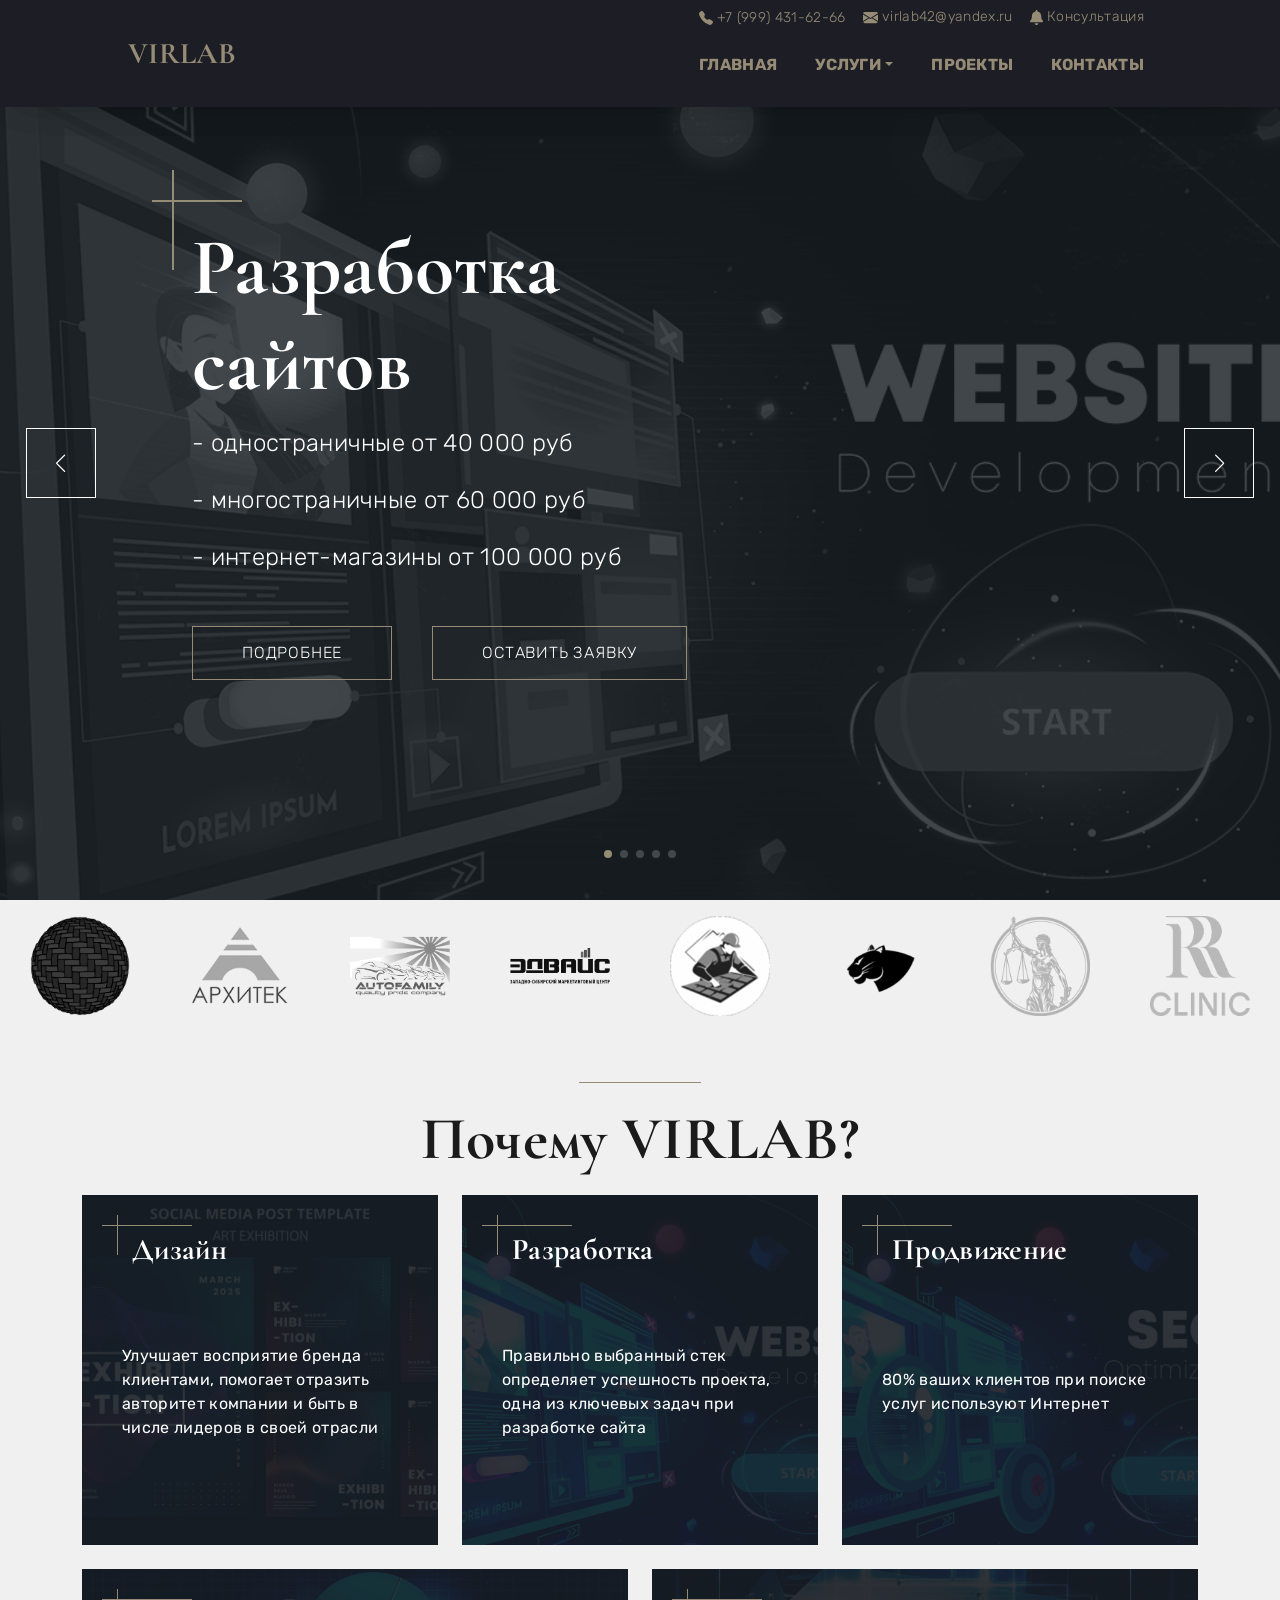
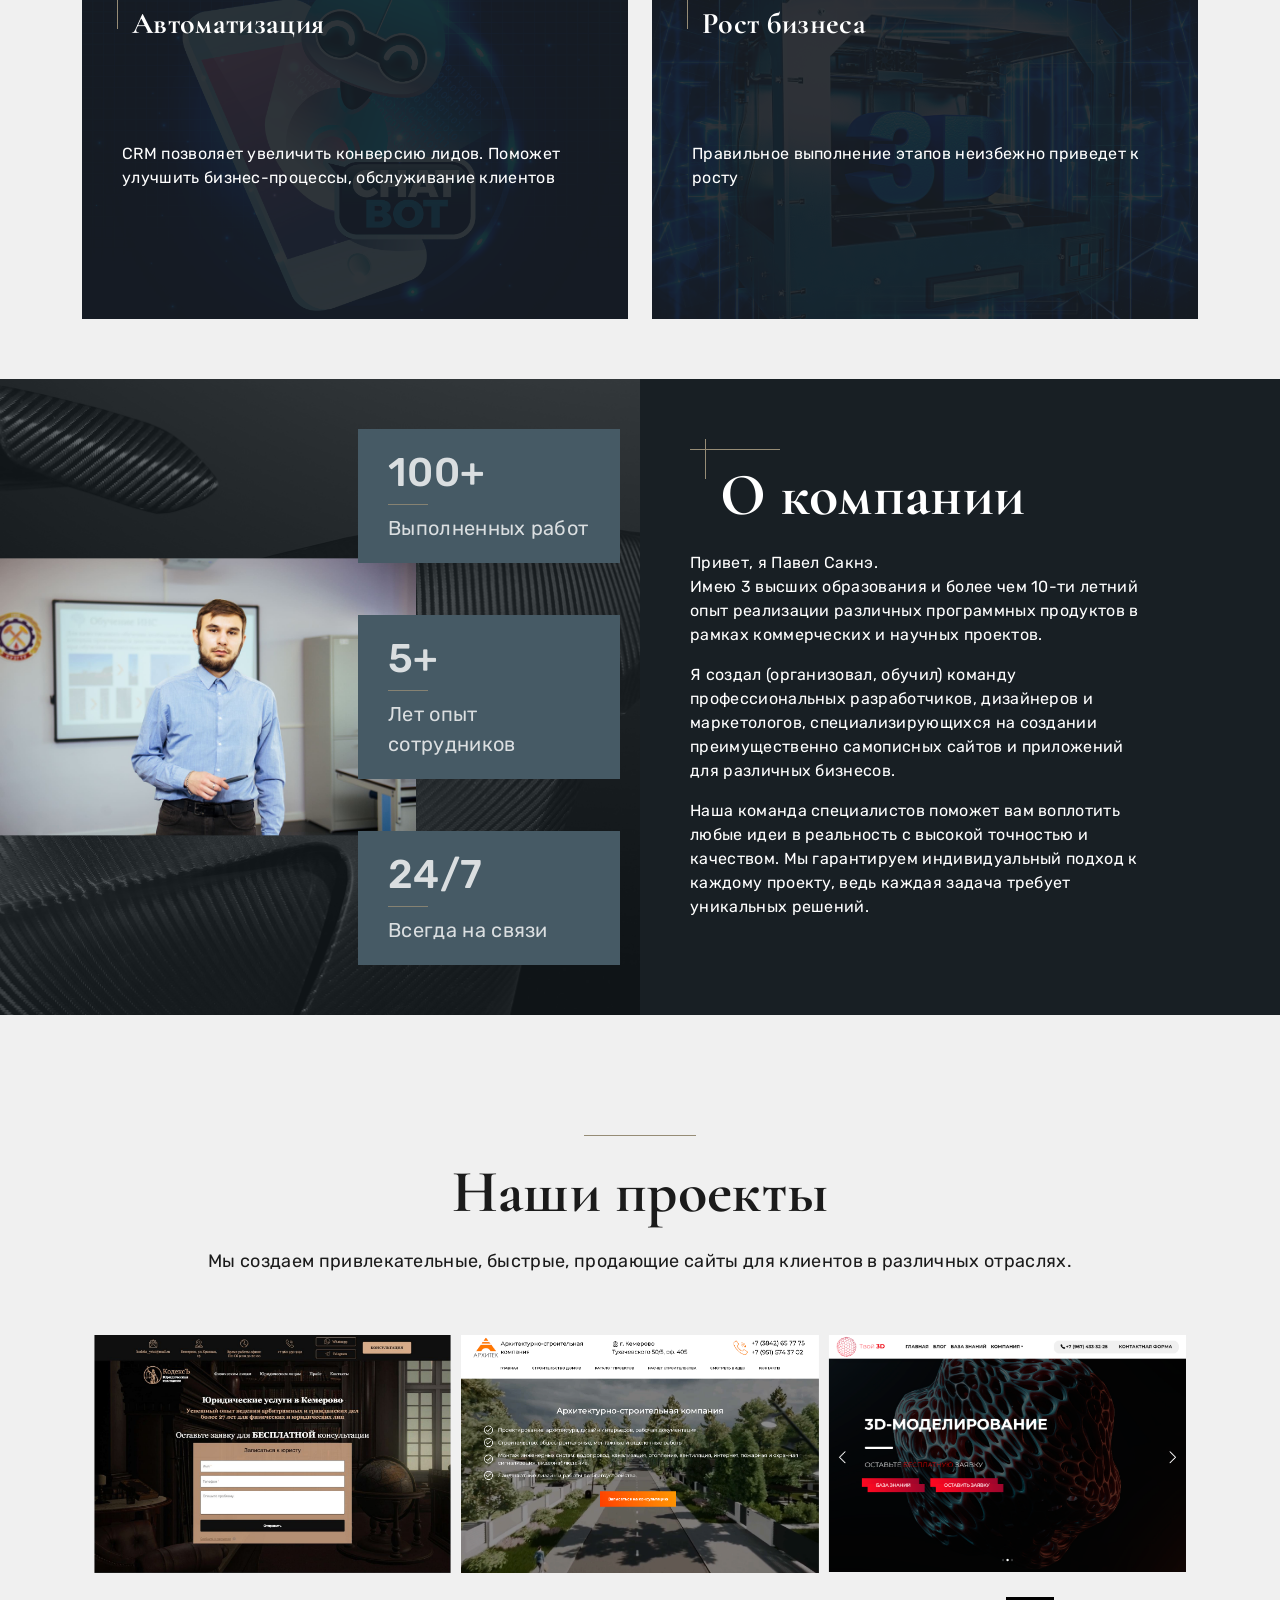
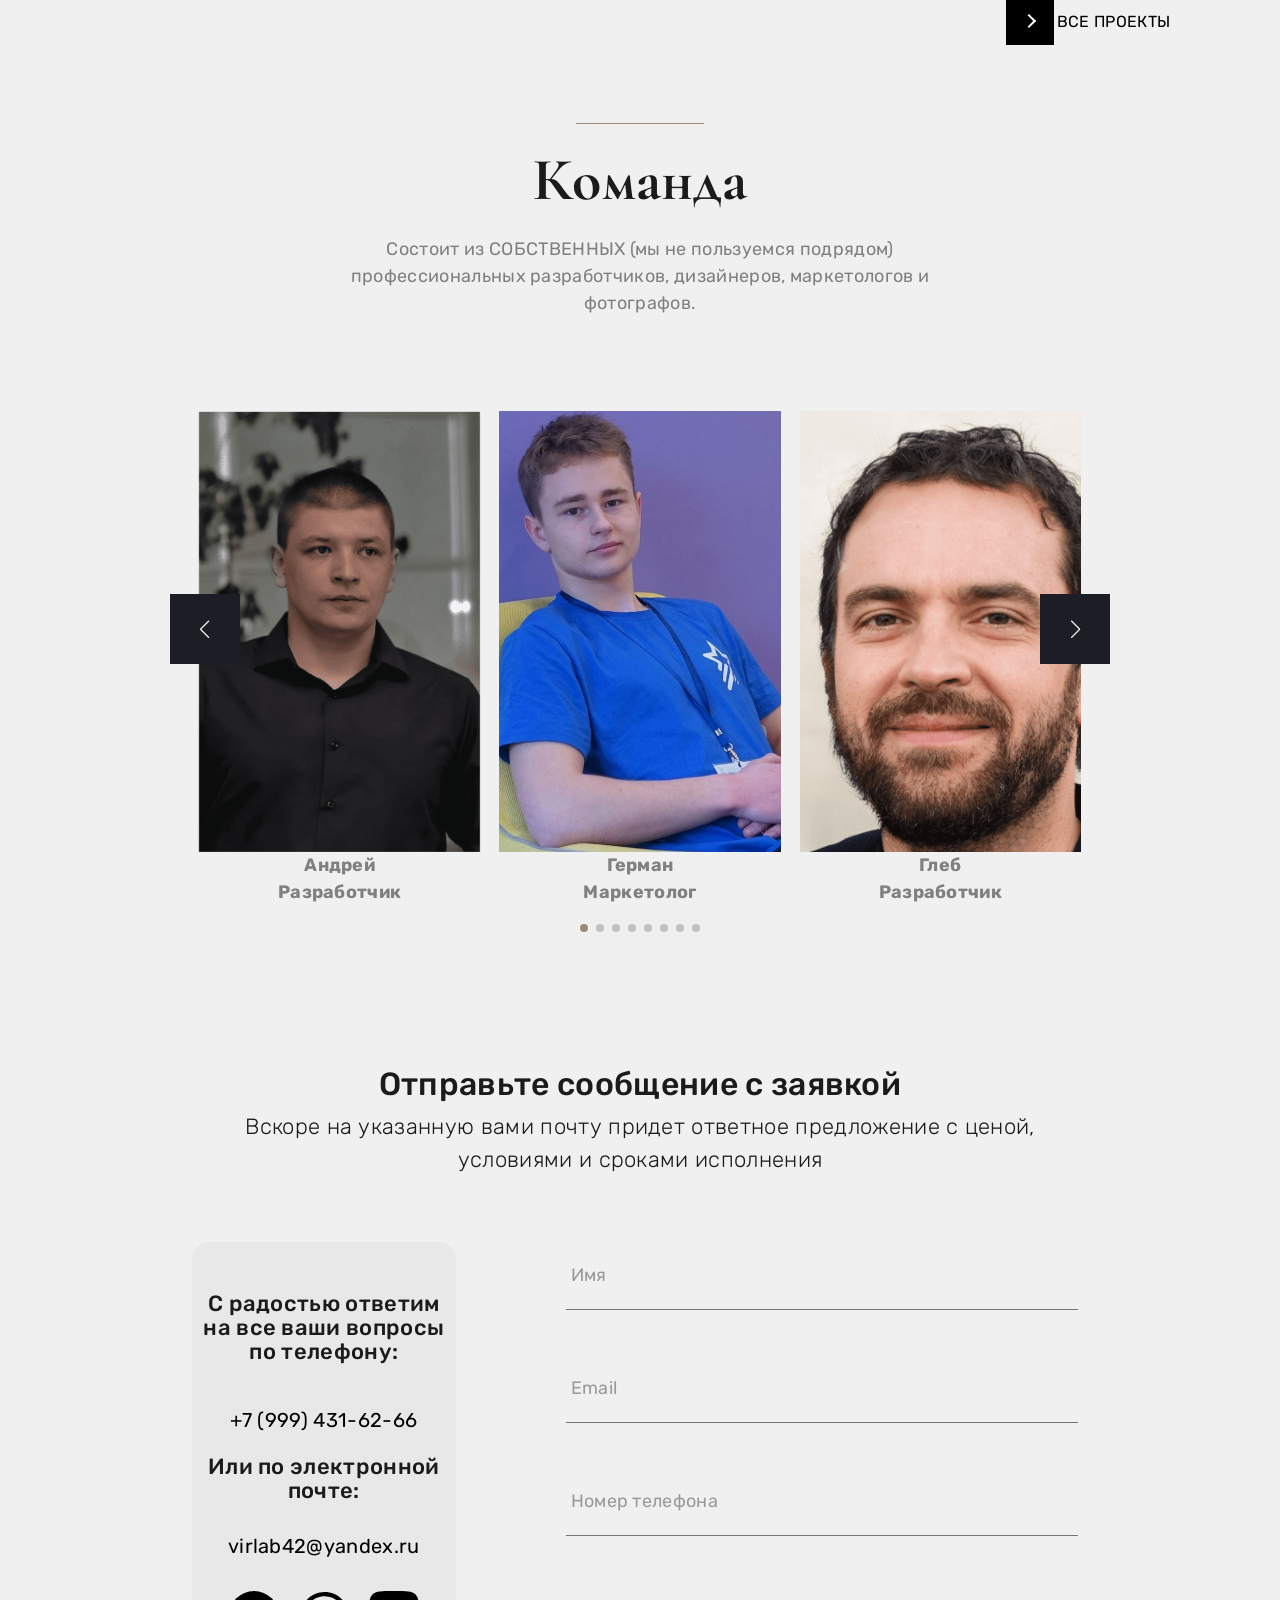
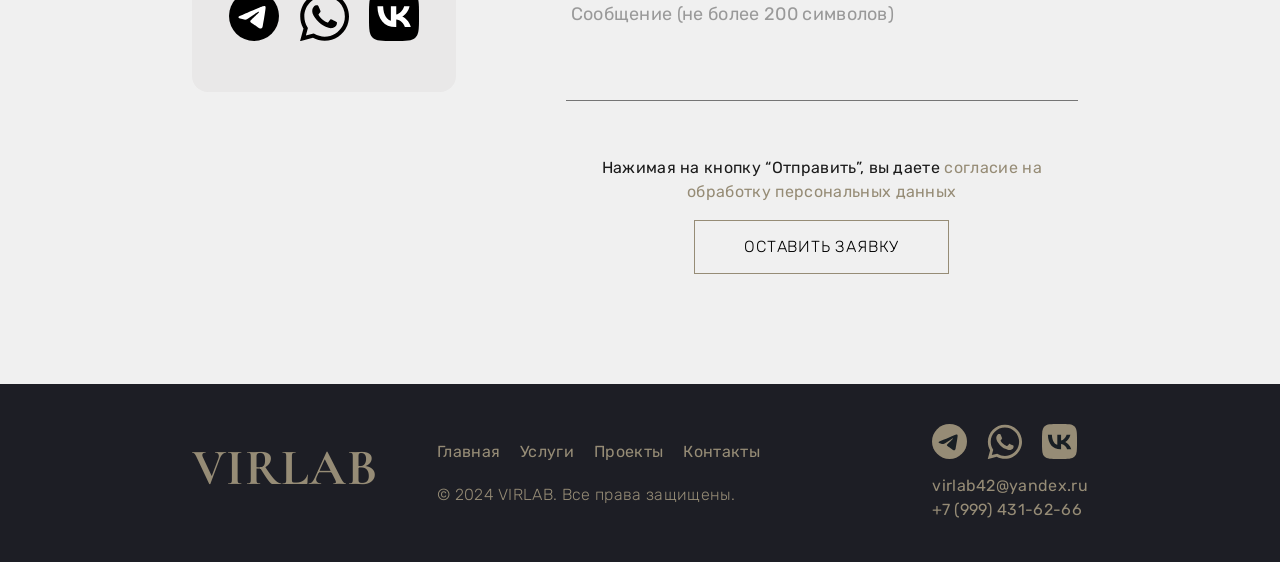
<file: index.html>
<!DOCTYPE html>
<html lang="ru">
    <head>
        <meta charset="UTF-8" />
        <link rel="icon" type="image/svg+xml" href="/vite.svg" />
        <meta name="viewport" content="width=device-width, initial-scale=1.0" />
        <title>Vite + VIRLAB</title>
      <script type="module" crossorigin src="/assets/index-CDJ-t8sZ.js"></script>
      <link rel="stylesheet" crossorigin href="/assets/index-Bes3KK1k.css">
    </head>
    <body>
        <div id="root"></div>
    </body>
</html>
</file>
<file: assets/index-Bes3KK1k.css>
@charset "UTF-8";@import"https://fonts.googleapis.com/css?family=Rubik:300,regular,500,600,700,800,900,300italic,italic,500italic,600italic,700italic,800italic,900italic";@import"https://fonts.googleapis.com/css?family=Cormorant+Garamond:300,300italic,regular,italic,500,500italic,600,600italic,700,700italic";/*!
 * Bootstrap  v5.3.3 (https://getbootstrap.com/)
 * Copyright 2011-2024 The Bootstrap Authors
 * Licensed under MIT (https://github.com/twbs/bootstrap/blob/main/LICENSE)
 */:root,[data-bs-theme=light]{--bs-blue: #0d6efd;--bs-indigo: #6610f2;--bs-purple: #6f42c1;--bs-pink: #d63384;--bs-red: #dc3545;--bs-orange: #fd7e14;--bs-yellow: #ffc107;--bs-green: #198754;--bs-teal: #20c997;--bs-cyan: #0dcaf0;--bs-black: #000;--bs-white: #fff;--bs-gray: #6c757d;--bs-gray-dark: #343a40;--bs-gray-100: #f8f9fa;--bs-gray-200: #e9ecef;--bs-gray-300: #dee2e6;--bs-gray-400: #ced4da;--bs-gray-500: #adb5bd;--bs-gray-600: #6c757d;--bs-gray-700: #495057;--bs-gray-800: #343a40;--bs-gray-900: #212529;--bs-primary: #0d6efd;--bs-secondary: #6c757d;--bs-success: #198754;--bs-info: #0dcaf0;--bs-warning: #ffc107;--bs-danger: #dc3545;--bs-light: #f8f9fa;--bs-dark: #212529;--bs-primary-rgb: 13, 110, 253;--bs-secondary-rgb: 108, 117, 125;--bs-success-rgb: 25, 135, 84;--bs-info-rgb: 13, 202, 240;--bs-warning-rgb: 255, 193, 7;--bs-danger-rgb: 220, 53, 69;--bs-light-rgb: 248, 249, 250;--bs-dark-rgb: 33, 37, 41;--bs-primary-text-emphasis: rgb(5.2, 44, 101.2);--bs-secondary-text-emphasis: rgb(43.2, 46.8, 50);--bs-success-text-emphasis: rgb(10, 54, 33.6);--bs-info-text-emphasis: rgb(5.2, 80.8, 96);--bs-warning-text-emphasis: rgb(102, 77.2, 2.8);--bs-danger-text-emphasis: rgb(88, 21.2, 27.6);--bs-light-text-emphasis: #495057;--bs-dark-text-emphasis: #495057;--bs-primary-bg-subtle: rgb(206.6, 226, 254.6);--bs-secondary-bg-subtle: rgb(225.6, 227.4, 229);--bs-success-bg-subtle: rgb(209, 231, 220.8);--bs-info-bg-subtle: rgb(206.6, 244.4, 252);--bs-warning-bg-subtle: rgb(255, 242.6, 205.4);--bs-danger-bg-subtle: rgb(248, 214.6, 217.8);--bs-light-bg-subtle: rgb(251.5, 252, 252.5);--bs-dark-bg-subtle: #ced4da;--bs-primary-border-subtle: rgb(158.2, 197, 254.2);--bs-secondary-border-subtle: rgb(196.2, 199.8, 203);--bs-success-border-subtle: rgb(163, 207, 186.6);--bs-info-border-subtle: rgb(158.2, 233.8, 249);--bs-warning-border-subtle: rgb(255, 230.2, 155.8);--bs-danger-border-subtle: rgb(241, 174.2, 180.6);--bs-light-border-subtle: #e9ecef;--bs-dark-border-subtle: #adb5bd;--bs-white-rgb: 255, 255, 255;--bs-black-rgb: 0, 0, 0;--bs-font-sans-serif: system-ui, -apple-system, "Segoe UI", Roboto, "Helvetica Neue", "Noto Sans", "Liberation Sans", Arial, sans-serif, "Apple Color Emoji", "Segoe UI Emoji", "Segoe UI Symbol", "Noto Color Emoji";--bs-font-monospace: SFMono-Regular, Menlo, Monaco, Consolas, "Liberation Mono", "Courier New", monospace;--bs-gradient: linear-gradient(180deg, rgba(255, 255, 255, .15), rgba(255, 255, 255, 0));--bs-body-font-family: var(--bs-font-sans-serif);--bs-body-font-size: 1rem;--bs-body-font-weight: 400;--bs-body-line-height: 1.5;--bs-body-color: #212529;--bs-body-color-rgb: 33, 37, 41;--bs-body-bg: #fff;--bs-body-bg-rgb: 255, 255, 255;--bs-emphasis-color: #000;--bs-emphasis-color-rgb: 0, 0, 0;--bs-secondary-color: rgba(33, 37, 41, .75);--bs-secondary-color-rgb: 33, 37, 41;--bs-secondary-bg: #e9ecef;--bs-secondary-bg-rgb: 233, 236, 239;--bs-tertiary-color: rgba(33, 37, 41, .5);--bs-tertiary-color-rgb: 33, 37, 41;--bs-tertiary-bg: #f8f9fa;--bs-tertiary-bg-rgb: 248, 249, 250;--bs-heading-color: inherit;--bs-link-color: #0d6efd;--bs-link-color-rgb: 13, 110, 253;--bs-link-decoration: underline;--bs-link-hover-color: rgb(10.4, 88, 202.4);--bs-link-hover-color-rgb: 10, 88, 202;--bs-code-color: #d63384;--bs-highlight-color: #212529;--bs-highlight-bg: rgb(255, 242.6, 205.4);--bs-border-width: 1px;--bs-border-style: solid;--bs-border-color: #dee2e6;--bs-border-color-translucent: rgba(0, 0, 0, .175);--bs-border-radius: .375rem;--bs-border-radius-sm: .25rem;--bs-border-radius-lg: .5rem;--bs-border-radius-xl: 1rem;--bs-border-radius-xxl: 2rem;--bs-border-radius-2xl: var(--bs-border-radius-xxl);--bs-border-radius-pill: 50rem;--bs-box-shadow: 0 .5rem 1rem rgba(0, 0, 0, .15);--bs-box-shadow-sm: 0 .125rem .25rem rgba(0, 0, 0, .075);--bs-box-shadow-lg: 0 1rem 3rem rgba(0, 0, 0, .175);--bs-box-shadow-inset: inset 0 1px 2px rgba(0, 0, 0, .075);--bs-focus-ring-width: .25rem;--bs-focus-ring-opacity: .25;--bs-focus-ring-color: rgba(13, 110, 253, .25);--bs-form-valid-color: #198754;--bs-form-valid-border-color: #198754;--bs-form-invalid-color: #dc3545;--bs-form-invalid-border-color: #dc3545}[data-bs-theme=dark]{color-scheme:dark;--bs-body-color: #dee2e6;--bs-body-color-rgb: 222, 226, 230;--bs-body-bg: #212529;--bs-body-bg-rgb: 33, 37, 41;--bs-emphasis-color: #fff;--bs-emphasis-color-rgb: 255, 255, 255;--bs-secondary-color: rgba(222, 226, 230, .75);--bs-secondary-color-rgb: 222, 226, 230;--bs-secondary-bg: #343a40;--bs-secondary-bg-rgb: 52, 58, 64;--bs-tertiary-color: rgba(222, 226, 230, .5);--bs-tertiary-color-rgb: 222, 226, 230;--bs-tertiary-bg: rgb(42.5, 47.5, 52.5);--bs-tertiary-bg-rgb: 43, 48, 53;--bs-primary-text-emphasis: rgb(109.8, 168, 253.8);--bs-secondary-text-emphasis: rgb(166.8, 172.2, 177);--bs-success-text-emphasis: rgb(117, 183, 152.4);--bs-info-text-emphasis: rgb(109.8, 223.2, 246);--bs-warning-text-emphasis: rgb(255, 217.8, 106.2);--bs-danger-text-emphasis: rgb(234, 133.8, 143.4);--bs-light-text-emphasis: #f8f9fa;--bs-dark-text-emphasis: #dee2e6;--bs-primary-bg-subtle: rgb(2.6, 22, 50.6);--bs-secondary-bg-subtle: rgb(21.6, 23.4, 25);--bs-success-bg-subtle: rgb(5, 27, 16.8);--bs-info-bg-subtle: rgb(2.6, 40.4, 48);--bs-warning-bg-subtle: rgb(51, 38.6, 1.4);--bs-danger-bg-subtle: rgb(44, 10.6, 13.8);--bs-light-bg-subtle: #343a40;--bs-dark-bg-subtle: #1a1d20;--bs-primary-border-subtle: rgb(7.8, 66, 151.8);--bs-secondary-border-subtle: rgb(64.8, 70.2, 75);--bs-success-border-subtle: rgb(15, 81, 50.4);--bs-info-border-subtle: rgb(7.8, 121.2, 144);--bs-warning-border-subtle: rgb(153, 115.8, 4.2);--bs-danger-border-subtle: rgb(132, 31.8, 41.4);--bs-light-border-subtle: #495057;--bs-dark-border-subtle: #343a40;--bs-heading-color: inherit;--bs-link-color: rgb(109.8, 168, 253.8);--bs-link-hover-color: rgb(138.84, 185.4, 254.04);--bs-link-color-rgb: 110, 168, 254;--bs-link-hover-color-rgb: 139, 185, 254;--bs-code-color: rgb(230.4, 132.6, 181.2);--bs-highlight-color: #dee2e6;--bs-highlight-bg: rgb(102, 77.2, 2.8);--bs-border-color: #495057;--bs-border-color-translucent: rgba(255, 255, 255, .15);--bs-form-valid-color: rgb(117, 183, 152.4);--bs-form-valid-border-color: rgb(117, 183, 152.4);--bs-form-invalid-color: rgb(234, 133.8, 143.4);--bs-form-invalid-border-color: rgb(234, 133.8, 143.4)}*,*:before,*:after{box-sizing:border-box}@media (prefers-reduced-motion: no-preference){:root{scroll-behavior:smooth}}body{margin:0;font-family:var(--bs-body-font-family);font-size:var(--bs-body-font-size);font-weight:var(--bs-body-font-weight);line-height:var(--bs-body-line-height);color:var(--bs-body-color);text-align:var(--bs-body-text-align);background-color:var(--bs-body-bg);-webkit-text-size-adjust:100%;-webkit-tap-highlight-color:rgba(0,0,0,0)}hr{margin:1rem 0;color:inherit;border:0;border-top:var(--bs-border-width) solid;opacity:.25}h6,.h6,h5,.h5,h4,.h4,h3,.h3,h2,.h2,h1,.h1{margin-top:0;margin-bottom:.5rem;font-weight:500;line-height:1.2;color:var(--bs-heading-color)}h1,.h1{font-size:calc(1.375rem + 1.5vw)}@media (min-width: 1200px){h1,.h1{font-size:2.5rem}}h2,.h2{font-size:calc(1.325rem + .9vw)}@media (min-width: 1200px){h2,.h2{font-size:2rem}}h3,.h3{font-size:calc(1.3rem + .6vw)}@media (min-width: 1200px){h3,.h3{font-size:1.75rem}}h4,.h4{font-size:calc(1.275rem + .3vw)}@media (min-width: 1200px){h4,.h4{font-size:1.5rem}}h5,.h5{font-size:1.25rem}h6,.h6{font-size:1rem}p{margin-top:0;margin-bottom:1rem}abbr[title]{text-decoration:underline dotted;cursor:help;text-decoration-skip-ink:none}address{margin-bottom:1rem;font-style:normal;line-height:inherit}ol,ul{padding-left:2rem}ol,ul,dl{margin-top:0;margin-bottom:1rem}ol ol,ul ul,ol ul,ul ol{margin-bottom:0}dt{font-weight:700}dd{margin-bottom:.5rem;margin-left:0}blockquote{margin:0 0 1rem}b,strong{font-weight:bolder}small,.small{font-size:.875em}mark,.mark{padding:.1875em;color:var(--bs-highlight-color);background-color:var(--bs-highlight-bg)}sub,sup{position:relative;font-size:.75em;line-height:0;vertical-align:baseline}sub{bottom:-.25em}sup{top:-.5em}a{color:rgba(var(--bs-link-color-rgb),var(--bs-link-opacity, 1));text-decoration:underline}a:hover{--bs-link-color-rgb: var(--bs-link-hover-color-rgb)}a:not([href]):not([class]),a:not([href]):not([class]):hover{color:inherit;text-decoration:none}pre,code,kbd,samp{font-family:var(--bs-font-monospace);font-size:1em}pre{display:block;margin-top:0;margin-bottom:1rem;overflow:auto;font-size:.875em}pre code{font-size:inherit;color:inherit;word-break:normal}code{font-size:.875em;color:var(--bs-code-color);word-wrap:break-word}a>code{color:inherit}kbd{padding:.1875rem .375rem;font-size:.875em;color:var(--bs-body-bg);background-color:var(--bs-body-color);border-radius:.25rem}kbd kbd{padding:0;font-size:1em}figure{margin:0 0 1rem}img,svg{vertical-align:middle}table{caption-side:bottom;border-collapse:collapse}caption{padding-top:.5rem;padding-bottom:.5rem;color:var(--bs-secondary-color);text-align:left}th{text-align:inherit;text-align:-webkit-match-parent}thead,tbody,tfoot,tr,td,th{border-color:inherit;border-style:solid;border-width:0}label{display:inline-block}button{border-radius:0}button:focus:not(:focus-visible){outline:0}input,button,select,optgroup,textarea{margin:0;font-family:inherit;font-size:inherit;line-height:inherit}button,select{text-transform:none}[role=button]{cursor:pointer}select{word-wrap:normal}select:disabled{opacity:1}[list]:not([type=date]):not([type=datetime-local]):not([type=month]):not([type=week]):not([type=time])::-webkit-calendar-picker-indicator{display:none!important}button,[type=button],[type=reset],[type=submit]{-webkit-appearance:button}button:not(:disabled),[type=button]:not(:disabled),[type=reset]:not(:disabled),[type=submit]:not(:disabled){cursor:pointer}::-moz-focus-inner{padding:0;border-style:none}textarea{resize:vertical}fieldset{min-width:0;padding:0;margin:0;border:0}legend{float:left;width:100%;padding:0;margin-bottom:.5rem;font-size:calc(1.275rem + .3vw);line-height:inherit}@media (min-width: 1200px){legend{font-size:1.5rem}}legend+*{clear:left}::-webkit-datetime-edit-fields-wrapper,::-webkit-datetime-edit-text,::-webkit-datetime-edit-minute,::-webkit-datetime-edit-hour-field,::-webkit-datetime-edit-day-field,::-webkit-datetime-edit-month-field,::-webkit-datetime-edit-year-field{padding:0}::-webkit-inner-spin-button{height:auto}[type=search]{-webkit-appearance:textfield;outline-offset:-2px}::-webkit-search-decoration{-webkit-appearance:none}::-webkit-color-swatch-wrapper{padding:0}::file-selector-button{font:inherit;-webkit-appearance:button}output{display:inline-block}iframe{border:0}summary{display:list-item;cursor:pointer}progress{vertical-align:baseline}[hidden]{display:none!important}.lead{font-size:1.25rem;font-weight:300}.display-1{font-size:calc(1.625rem + 4.5vw);font-weight:300;line-height:1.2}@media (min-width: 1200px){.display-1{font-size:5rem}}.display-2{font-size:calc(1.575rem + 3.9vw);font-weight:300;line-height:1.2}@media (min-width: 1200px){.display-2{font-size:4.5rem}}.display-3{font-size:calc(1.525rem + 3.3vw);font-weight:300;line-height:1.2}@media (min-width: 1200px){.display-3{font-size:4rem}}.display-4{font-size:calc(1.475rem + 2.7vw);font-weight:300;line-height:1.2}@media (min-width: 1200px){.display-4{font-size:3.5rem}}.display-5{font-size:calc(1.425rem + 2.1vw);font-weight:300;line-height:1.2}@media (min-width: 1200px){.display-5{font-size:3rem}}.display-6{font-size:calc(1.375rem + 1.5vw);font-weight:300;line-height:1.2}@media (min-width: 1200px){.display-6{font-size:2.5rem}}.list-unstyled,.list-inline{padding-left:0;list-style:none}.list-inline-item{display:inline-block}.list-inline-item:not(:last-child){margin-right:.5rem}.initialism{font-size:.875em;text-transform:uppercase}.blockquote{margin-bottom:1rem;font-size:1.25rem}.blockquote>:last-child{margin-bottom:0}.blockquote-footer{margin-top:-1rem;margin-bottom:1rem;font-size:.875em;color:#6c757d}.blockquote-footer:before{content:"— "}.img-fluid{max-width:100%;height:auto}.img-thumbnail{padding:.25rem;background-color:var(--bs-body-bg);border:var(--bs-border-width) solid var(--bs-border-color);border-radius:var(--bs-border-radius);max-width:100%;height:auto}.figure{display:inline-block}.figure-img{margin-bottom:.5rem;line-height:1}.figure-caption{font-size:.875em;color:var(--bs-secondary-color)}.container,.container-fluid,.container-xxl,.container-xl,.container-lg,.container-md,.container-sm{--bs-gutter-x: 1.5rem;--bs-gutter-y: 0;width:100%;padding-right:calc(var(--bs-gutter-x) * .5);padding-left:calc(var(--bs-gutter-x) * .5);margin-right:auto;margin-left:auto}@media (min-width: 576px){.container-sm,.container{max-width:540px}}@media (min-width: 768px){.container-md,.container-sm,.container{max-width:720px}}@media (min-width: 992px){.container-lg,.container-md,.container-sm,.container{max-width:960px}}@media (min-width: 1200px){.container-xl,.container-lg,.container-md,.container-sm,.container{max-width:1140px}}@media (min-width: 1400px){.container-xxl,.container-xl,.container-lg,.container-md,.container-sm,.container{max-width:1320px}}:root{--bs-breakpoint-xs: 0;--bs-breakpoint-sm: 576px;--bs-breakpoint-md: 768px;--bs-breakpoint-lg: 992px;--bs-breakpoint-xl: 1200px;--bs-breakpoint-xxl: 1400px}.row{--bs-gutter-x: 1.5rem;--bs-gutter-y: 0;display:flex;flex-wrap:wrap;margin-top:calc(-1 * var(--bs-gutter-y));margin-right:calc(-.5 * var(--bs-gutter-x));margin-left:calc(-.5 * var(--bs-gutter-x))}.row>*{flex-shrink:0;width:100%;max-width:100%;padding-right:calc(var(--bs-gutter-x) * .5);padding-left:calc(var(--bs-gutter-x) * .5);margin-top:var(--bs-gutter-y)}.col{flex:1 0 0%}.row-cols-auto>*{flex:0 0 auto;width:auto}.row-cols-1>*{flex:0 0 auto;width:100%}.row-cols-2>*{flex:0 0 auto;width:50%}.row-cols-3>*{flex:0 0 auto;width:33.33333333%}.row-cols-4>*{flex:0 0 auto;width:25%}.row-cols-5>*{flex:0 0 auto;width:20%}.row-cols-6>*{flex:0 0 auto;width:16.66666667%}.col-auto{flex:0 0 auto;width:auto}.col-1{flex:0 0 auto;width:8.33333333%}.col-2{flex:0 0 auto;width:16.66666667%}.col-3{flex:0 0 auto;width:25%}.col-4{flex:0 0 auto;width:33.33333333%}.col-5{flex:0 0 auto;width:41.66666667%}.col-6{flex:0 0 auto;width:50%}.col-7{flex:0 0 auto;width:58.33333333%}.col-8{flex:0 0 auto;width:66.66666667%}.col-9{flex:0 0 auto;width:75%}.col-10{flex:0 0 auto;width:83.33333333%}.col-11{flex:0 0 auto;width:91.66666667%}.col-12{flex:0 0 auto;width:100%}.offset-1{margin-left:8.33333333%}.offset-2{margin-left:16.66666667%}.offset-3{margin-left:25%}.offset-4{margin-left:33.33333333%}.offset-5{margin-left:41.66666667%}.offset-6{margin-left:50%}.offset-7{margin-left:58.33333333%}.offset-8{margin-left:66.66666667%}.offset-9{margin-left:75%}.offset-10{margin-left:83.33333333%}.offset-11{margin-left:91.66666667%}.g-0,.gx-0{--bs-gutter-x: 0}.g-0,.gy-0{--bs-gutter-y: 0}.g-1,.gx-1{--bs-gutter-x: .25rem}.g-1,.gy-1{--bs-gutter-y: .25rem}.g-2,.gx-2{--bs-gutter-x: .5rem}.g-2,.gy-2{--bs-gutter-y: .5rem}.g-3,.gx-3{--bs-gutter-x: 1rem}.g-3,.gy-3{--bs-gutter-y: 1rem}.g-4,.gx-4{--bs-gutter-x: 1.5rem}.g-4,.gy-4{--bs-gutter-y: 1.5rem}.g-5,.gx-5{--bs-gutter-x: 3rem}.g-5,.gy-5{--bs-gutter-y: 3rem}@media (min-width: 576px){.col-sm{flex:1 0 0%}.row-cols-sm-auto>*{flex:0 0 auto;width:auto}.row-cols-sm-1>*{flex:0 0 auto;width:100%}.row-cols-sm-2>*{flex:0 0 auto;width:50%}.row-cols-sm-3>*{flex:0 0 auto;width:33.33333333%}.row-cols-sm-4>*{flex:0 0 auto;width:25%}.row-cols-sm-5>*{flex:0 0 auto;width:20%}.row-cols-sm-6>*{flex:0 0 auto;width:16.66666667%}.col-sm-auto{flex:0 0 auto;width:auto}.col-sm-1{flex:0 0 auto;width:8.33333333%}.col-sm-2{flex:0 0 auto;width:16.66666667%}.col-sm-3{flex:0 0 auto;width:25%}.col-sm-4{flex:0 0 auto;width:33.33333333%}.col-sm-5{flex:0 0 auto;width:41.66666667%}.col-sm-6{flex:0 0 auto;width:50%}.col-sm-7{flex:0 0 auto;width:58.33333333%}.col-sm-8{flex:0 0 auto;width:66.66666667%}.col-sm-9{flex:0 0 auto;width:75%}.col-sm-10{flex:0 0 auto;width:83.33333333%}.col-sm-11{flex:0 0 auto;width:91.66666667%}.col-sm-12{flex:0 0 auto;width:100%}.offset-sm-0{margin-left:0}.offset-sm-1{margin-left:8.33333333%}.offset-sm-2{margin-left:16.66666667%}.offset-sm-3{margin-left:25%}.offset-sm-4{margin-left:33.33333333%}.offset-sm-5{margin-left:41.66666667%}.offset-sm-6{margin-left:50%}.offset-sm-7{margin-left:58.33333333%}.offset-sm-8{margin-left:66.66666667%}.offset-sm-9{margin-left:75%}.offset-sm-10{margin-left:83.33333333%}.offset-sm-11{margin-left:91.66666667%}.g-sm-0,.gx-sm-0{--bs-gutter-x: 0}.g-sm-0,.gy-sm-0{--bs-gutter-y: 0}.g-sm-1,.gx-sm-1{--bs-gutter-x: .25rem}.g-sm-1,.gy-sm-1{--bs-gutter-y: .25rem}.g-sm-2,.gx-sm-2{--bs-gutter-x: .5rem}.g-sm-2,.gy-sm-2{--bs-gutter-y: .5rem}.g-sm-3,.gx-sm-3{--bs-gutter-x: 1rem}.g-sm-3,.gy-sm-3{--bs-gutter-y: 1rem}.g-sm-4,.gx-sm-4{--bs-gutter-x: 1.5rem}.g-sm-4,.gy-sm-4{--bs-gutter-y: 1.5rem}.g-sm-5,.gx-sm-5{--bs-gutter-x: 3rem}.g-sm-5,.gy-sm-5{--bs-gutter-y: 3rem}}@media (min-width: 768px){.col-md{flex:1 0 0%}.row-cols-md-auto>*{flex:0 0 auto;width:auto}.row-cols-md-1>*{flex:0 0 auto;width:100%}.row-cols-md-2>*{flex:0 0 auto;width:50%}.row-cols-md-3>*{flex:0 0 auto;width:33.33333333%}.row-cols-md-4>*{flex:0 0 auto;width:25%}.row-cols-md-5>*{flex:0 0 auto;width:20%}.row-cols-md-6>*{flex:0 0 auto;width:16.66666667%}.col-md-auto{flex:0 0 auto;width:auto}.col-md-1{flex:0 0 auto;width:8.33333333%}.col-md-2{flex:0 0 auto;width:16.66666667%}.col-md-3{flex:0 0 auto;width:25%}.col-md-4{flex:0 0 auto;width:33.33333333%}.col-md-5{flex:0 0 auto;width:41.66666667%}.col-md-6{flex:0 0 auto;width:50%}.col-md-7{flex:0 0 auto;width:58.33333333%}.col-md-8{flex:0 0 auto;width:66.66666667%}.col-md-9{flex:0 0 auto;width:75%}.col-md-10{flex:0 0 auto;width:83.33333333%}.col-md-11{flex:0 0 auto;width:91.66666667%}.col-md-12{flex:0 0 auto;width:100%}.offset-md-0{margin-left:0}.offset-md-1{margin-left:8.33333333%}.offset-md-2{margin-left:16.66666667%}.offset-md-3{margin-left:25%}.offset-md-4{margin-left:33.33333333%}.offset-md-5{margin-left:41.66666667%}.offset-md-6{margin-left:50%}.offset-md-7{margin-left:58.33333333%}.offset-md-8{margin-left:66.66666667%}.offset-md-9{margin-left:75%}.offset-md-10{margin-left:83.33333333%}.offset-md-11{margin-left:91.66666667%}.g-md-0,.gx-md-0{--bs-gutter-x: 0}.g-md-0,.gy-md-0{--bs-gutter-y: 0}.g-md-1,.gx-md-1{--bs-gutter-x: .25rem}.g-md-1,.gy-md-1{--bs-gutter-y: .25rem}.g-md-2,.gx-md-2{--bs-gutter-x: .5rem}.g-md-2,.gy-md-2{--bs-gutter-y: .5rem}.g-md-3,.gx-md-3{--bs-gutter-x: 1rem}.g-md-3,.gy-md-3{--bs-gutter-y: 1rem}.g-md-4,.gx-md-4{--bs-gutter-x: 1.5rem}.g-md-4,.gy-md-4{--bs-gutter-y: 1.5rem}.g-md-5,.gx-md-5{--bs-gutter-x: 3rem}.g-md-5,.gy-md-5{--bs-gutter-y: 3rem}}@media (min-width: 992px){.col-lg{flex:1 0 0%}.row-cols-lg-auto>*{flex:0 0 auto;width:auto}.row-cols-lg-1>*{flex:0 0 auto;width:100%}.row-cols-lg-2>*{flex:0 0 auto;width:50%}.row-cols-lg-3>*{flex:0 0 auto;width:33.33333333%}.row-cols-lg-4>*{flex:0 0 auto;width:25%}.row-cols-lg-5>*{flex:0 0 auto;width:20%}.row-cols-lg-6>*{flex:0 0 auto;width:16.66666667%}.col-lg-auto{flex:0 0 auto;width:auto}.col-lg-1{flex:0 0 auto;width:8.33333333%}.col-lg-2{flex:0 0 auto;width:16.66666667%}.col-lg-3{flex:0 0 auto;width:25%}.col-lg-4{flex:0 0 auto;width:33.33333333%}.col-lg-5{flex:0 0 auto;width:41.66666667%}.col-lg-6{flex:0 0 auto;width:50%}.col-lg-7{flex:0 0 auto;width:58.33333333%}.col-lg-8{flex:0 0 auto;width:66.66666667%}.col-lg-9{flex:0 0 auto;width:75%}.col-lg-10{flex:0 0 auto;width:83.33333333%}.col-lg-11{flex:0 0 auto;width:91.66666667%}.col-lg-12{flex:0 0 auto;width:100%}.offset-lg-0{margin-left:0}.offset-lg-1{margin-left:8.33333333%}.offset-lg-2{margin-left:16.66666667%}.offset-lg-3{margin-left:25%}.offset-lg-4{margin-left:33.33333333%}.offset-lg-5{margin-left:41.66666667%}.offset-lg-6{margin-left:50%}.offset-lg-7{margin-left:58.33333333%}.offset-lg-8{margin-left:66.66666667%}.offset-lg-9{margin-left:75%}.offset-lg-10{margin-left:83.33333333%}.offset-lg-11{margin-left:91.66666667%}.g-lg-0,.gx-lg-0{--bs-gutter-x: 0}.g-lg-0,.gy-lg-0{--bs-gutter-y: 0}.g-lg-1,.gx-lg-1{--bs-gutter-x: .25rem}.g-lg-1,.gy-lg-1{--bs-gutter-y: .25rem}.g-lg-2,.gx-lg-2{--bs-gutter-x: .5rem}.g-lg-2,.gy-lg-2{--bs-gutter-y: .5rem}.g-lg-3,.gx-lg-3{--bs-gutter-x: 1rem}.g-lg-3,.gy-lg-3{--bs-gutter-y: 1rem}.g-lg-4,.gx-lg-4{--bs-gutter-x: 1.5rem}.g-lg-4,.gy-lg-4{--bs-gutter-y: 1.5rem}.g-lg-5,.gx-lg-5{--bs-gutter-x: 3rem}.g-lg-5,.gy-lg-5{--bs-gutter-y: 3rem}}@media (min-width: 1200px){.col-xl{flex:1 0 0%}.row-cols-xl-auto>*{flex:0 0 auto;width:auto}.row-cols-xl-1>*{flex:0 0 auto;width:100%}.row-cols-xl-2>*{flex:0 0 auto;width:50%}.row-cols-xl-3>*{flex:0 0 auto;width:33.33333333%}.row-cols-xl-4>*{flex:0 0 auto;width:25%}.row-cols-xl-5>*{flex:0 0 auto;width:20%}.row-cols-xl-6>*{flex:0 0 auto;width:16.66666667%}.col-xl-auto{flex:0 0 auto;width:auto}.col-xl-1{flex:0 0 auto;width:8.33333333%}.col-xl-2{flex:0 0 auto;width:16.66666667%}.col-xl-3{flex:0 0 auto;width:25%}.col-xl-4{flex:0 0 auto;width:33.33333333%}.col-xl-5{flex:0 0 auto;width:41.66666667%}.col-xl-6{flex:0 0 auto;width:50%}.col-xl-7{flex:0 0 auto;width:58.33333333%}.col-xl-8{flex:0 0 auto;width:66.66666667%}.col-xl-9{flex:0 0 auto;width:75%}.col-xl-10{flex:0 0 auto;width:83.33333333%}.col-xl-11{flex:0 0 auto;width:91.66666667%}.col-xl-12{flex:0 0 auto;width:100%}.offset-xl-0{margin-left:0}.offset-xl-1{margin-left:8.33333333%}.offset-xl-2{margin-left:16.66666667%}.offset-xl-3{margin-left:25%}.offset-xl-4{margin-left:33.33333333%}.offset-xl-5{margin-left:41.66666667%}.offset-xl-6{margin-left:50%}.offset-xl-7{margin-left:58.33333333%}.offset-xl-8{margin-left:66.66666667%}.offset-xl-9{margin-left:75%}.offset-xl-10{margin-left:83.33333333%}.offset-xl-11{margin-left:91.66666667%}.g-xl-0,.gx-xl-0{--bs-gutter-x: 0}.g-xl-0,.gy-xl-0{--bs-gutter-y: 0}.g-xl-1,.gx-xl-1{--bs-gutter-x: .25rem}.g-xl-1,.gy-xl-1{--bs-gutter-y: .25rem}.g-xl-2,.gx-xl-2{--bs-gutter-x: .5rem}.g-xl-2,.gy-xl-2{--bs-gutter-y: .5rem}.g-xl-3,.gx-xl-3{--bs-gutter-x: 1rem}.g-xl-3,.gy-xl-3{--bs-gutter-y: 1rem}.g-xl-4,.gx-xl-4{--bs-gutter-x: 1.5rem}.g-xl-4,.gy-xl-4{--bs-gutter-y: 1.5rem}.g-xl-5,.gx-xl-5{--bs-gutter-x: 3rem}.g-xl-5,.gy-xl-5{--bs-gutter-y: 3rem}}@media (min-width: 1400px){.col-xxl{flex:1 0 0%}.row-cols-xxl-auto>*{flex:0 0 auto;width:auto}.row-cols-xxl-1>*{flex:0 0 auto;width:100%}.row-cols-xxl-2>*{flex:0 0 auto;width:50%}.row-cols-xxl-3>*{flex:0 0 auto;width:33.33333333%}.row-cols-xxl-4>*{flex:0 0 auto;width:25%}.row-cols-xxl-5>*{flex:0 0 auto;width:20%}.row-cols-xxl-6>*{flex:0 0 auto;width:16.66666667%}.col-xxl-auto{flex:0 0 auto;width:auto}.col-xxl-1{flex:0 0 auto;width:8.33333333%}.col-xxl-2{flex:0 0 auto;width:16.66666667%}.col-xxl-3{flex:0 0 auto;width:25%}.col-xxl-4{flex:0 0 auto;width:33.33333333%}.col-xxl-5{flex:0 0 auto;width:41.66666667%}.col-xxl-6{flex:0 0 auto;width:50%}.col-xxl-7{flex:0 0 auto;width:58.33333333%}.col-xxl-8{flex:0 0 auto;width:66.66666667%}.col-xxl-9{flex:0 0 auto;width:75%}.col-xxl-10{flex:0 0 auto;width:83.33333333%}.col-xxl-11{flex:0 0 auto;width:91.66666667%}.col-xxl-12{flex:0 0 auto;width:100%}.offset-xxl-0{margin-left:0}.offset-xxl-1{margin-left:8.33333333%}.offset-xxl-2{margin-left:16.66666667%}.offset-xxl-3{margin-left:25%}.offset-xxl-4{margin-left:33.33333333%}.offset-xxl-5{margin-left:41.66666667%}.offset-xxl-6{margin-left:50%}.offset-xxl-7{margin-left:58.33333333%}.offset-xxl-8{margin-left:66.66666667%}.offset-xxl-9{margin-left:75%}.offset-xxl-10{margin-left:83.33333333%}.offset-xxl-11{margin-left:91.66666667%}.g-xxl-0,.gx-xxl-0{--bs-gutter-x: 0}.g-xxl-0,.gy-xxl-0{--bs-gutter-y: 0}.g-xxl-1,.gx-xxl-1{--bs-gutter-x: .25rem}.g-xxl-1,.gy-xxl-1{--bs-gutter-y: .25rem}.g-xxl-2,.gx-xxl-2{--bs-gutter-x: .5rem}.g-xxl-2,.gy-xxl-2{--bs-gutter-y: .5rem}.g-xxl-3,.gx-xxl-3{--bs-gutter-x: 1rem}.g-xxl-3,.gy-xxl-3{--bs-gutter-y: 1rem}.g-xxl-4,.gx-xxl-4{--bs-gutter-x: 1.5rem}.g-xxl-4,.gy-xxl-4{--bs-gutter-y: 1.5rem}.g-xxl-5,.gx-xxl-5{--bs-gutter-x: 3rem}.g-xxl-5,.gy-xxl-5{--bs-gutter-y: 3rem}}.table{--bs-table-color-type: initial;--bs-table-bg-type: initial;--bs-table-color-state: initial;--bs-table-bg-state: initial;--bs-table-color: var(--bs-emphasis-color);--bs-table-bg: var(--bs-body-bg);--bs-table-border-color: var(--bs-border-color);--bs-table-accent-bg: transparent;--bs-table-striped-color: var(--bs-emphasis-color);--bs-table-striped-bg: rgba(var(--bs-emphasis-color-rgb), .05);--bs-table-active-color: var(--bs-emphasis-color);--bs-table-active-bg: rgba(var(--bs-emphasis-color-rgb), .1);--bs-table-hover-color: var(--bs-emphasis-color);--bs-table-hover-bg: rgba(var(--bs-emphasis-color-rgb), .075);width:100%;margin-bottom:1rem;vertical-align:top;border-color:var(--bs-table-border-color)}.table>:not(caption)>*>*{padding:.5rem;color:var(--bs-table-color-state, var(--bs-table-color-type, var(--bs-table-color)));background-color:var(--bs-table-bg);border-bottom-width:var(--bs-border-width);box-shadow:inset 0 0 0 9999px var(--bs-table-bg-state, var(--bs-table-bg-type, var(--bs-table-accent-bg)))}.table>tbody{vertical-align:inherit}.table>thead{vertical-align:bottom}.table-group-divider{border-top:calc(var(--bs-border-width) * 2) solid currentcolor}.caption-top{caption-side:top}.table-sm>:not(caption)>*>*{padding:.25rem}.table-bordered>:not(caption)>*{border-width:var(--bs-border-width) 0}.table-bordered>:not(caption)>*>*{border-width:0 var(--bs-border-width)}.table-borderless>:not(caption)>*>*{border-bottom-width:0}.table-borderless>:not(:first-child){border-top-width:0}.table-striped>tbody>tr:nth-of-type(odd)>*{--bs-table-color-type: var(--bs-table-striped-color);--bs-table-bg-type: var(--bs-table-striped-bg)}.table-striped-columns>:not(caption)>tr>:nth-child(2n){--bs-table-color-type: var(--bs-table-striped-color);--bs-table-bg-type: var(--bs-table-striped-bg)}.table-active{--bs-table-color-state: var(--bs-table-active-color);--bs-table-bg-state: var(--bs-table-active-bg)}.table-hover>tbody>tr:hover>*{--bs-table-color-state: var(--bs-table-hover-color);--bs-table-bg-state: var(--bs-table-hover-bg)}.table-primary{--bs-table-color: #000;--bs-table-bg: rgb(206.6, 226, 254.6);--bs-table-border-color: rgb(165.28, 180.8, 203.68);--bs-table-striped-bg: rgb(196.27, 214.7, 241.87);--bs-table-striped-color: #000;--bs-table-active-bg: rgb(185.94, 203.4, 229.14);--bs-table-active-color: #000;--bs-table-hover-bg: rgb(191.105, 209.05, 235.505);--bs-table-hover-color: #000;color:var(--bs-table-color);border-color:var(--bs-table-border-color)}.table-secondary{--bs-table-color: #000;--bs-table-bg: rgb(225.6, 227.4, 229);--bs-table-border-color: rgb(180.48, 181.92, 183.2);--bs-table-striped-bg: rgb(214.32, 216.03, 217.55);--bs-table-striped-color: #000;--bs-table-active-bg: rgb(203.04, 204.66, 206.1);--bs-table-active-color: #000;--bs-table-hover-bg: rgb(208.68, 210.345, 211.825);--bs-table-hover-color: #000;color:var(--bs-table-color);border-color:var(--bs-table-border-color)}.table-success{--bs-table-color: #000;--bs-table-bg: rgb(209, 231, 220.8);--bs-table-border-color: rgb(167.2, 184.8, 176.64);--bs-table-striped-bg: rgb(198.55, 219.45, 209.76);--bs-table-striped-color: #000;--bs-table-active-bg: rgb(188.1, 207.9, 198.72);--bs-table-active-color: #000;--bs-table-hover-bg: rgb(193.325, 213.675, 204.24);--bs-table-hover-color: #000;color:var(--bs-table-color);border-color:var(--bs-table-border-color)}.table-info{--bs-table-color: #000;--bs-table-bg: rgb(206.6, 244.4, 252);--bs-table-border-color: rgb(165.28, 195.52, 201.6);--bs-table-striped-bg: rgb(196.27, 232.18, 239.4);--bs-table-striped-color: #000;--bs-table-active-bg: rgb(185.94, 219.96, 226.8);--bs-table-active-color: #000;--bs-table-hover-bg: rgb(191.105, 226.07, 233.1);--bs-table-hover-color: #000;color:var(--bs-table-color);border-color:var(--bs-table-border-color)}.table-warning{--bs-table-color: #000;--bs-table-bg: rgb(255, 242.6, 205.4);--bs-table-border-color: rgb(204, 194.08, 164.32);--bs-table-striped-bg: rgb(242.25, 230.47, 195.13);--bs-table-striped-color: #000;--bs-table-active-bg: rgb(229.5, 218.34, 184.86);--bs-table-active-color: #000;--bs-table-hover-bg: rgb(235.875, 224.405, 189.995);--bs-table-hover-color: #000;color:var(--bs-table-color);border-color:var(--bs-table-border-color)}.table-danger{--bs-table-color: #000;--bs-table-bg: rgb(248, 214.6, 217.8);--bs-table-border-color: rgb(198.4, 171.68, 174.24);--bs-table-striped-bg: rgb(235.6, 203.87, 206.91);--bs-table-striped-color: #000;--bs-table-active-bg: rgb(223.2, 193.14, 196.02);--bs-table-active-color: #000;--bs-table-hover-bg: rgb(229.4, 198.505, 201.465);--bs-table-hover-color: #000;color:var(--bs-table-color);border-color:var(--bs-table-border-color)}.table-light{--bs-table-color: #000;--bs-table-bg: #f8f9fa;--bs-table-border-color: rgb(198.4, 199.2, 200);--bs-table-striped-bg: rgb(235.6, 236.55, 237.5);--bs-table-striped-color: #000;--bs-table-active-bg: rgb(223.2, 224.1, 225);--bs-table-active-color: #000;--bs-table-hover-bg: rgb(229.4, 230.325, 231.25);--bs-table-hover-color: #000;color:var(--bs-table-color);border-color:var(--bs-table-border-color)}.table-dark{--bs-table-color: #fff;--bs-table-bg: #212529;--bs-table-border-color: rgb(77.4, 80.6, 83.8);--bs-table-striped-bg: rgb(44.1, 47.9, 51.7);--bs-table-striped-color: #fff;--bs-table-active-bg: rgb(55.2, 58.8, 62.4);--bs-table-active-color: #fff;--bs-table-hover-bg: rgb(49.65, 53.35, 57.05);--bs-table-hover-color: #fff;color:var(--bs-table-color);border-color:var(--bs-table-border-color)}.table-responsive{overflow-x:auto;-webkit-overflow-scrolling:touch}@media (max-width: 575.98px){.table-responsive-sm{overflow-x:auto;-webkit-overflow-scrolling:touch}}@media (max-width: 767.98px){.table-responsive-md{overflow-x:auto;-webkit-overflow-scrolling:touch}}@media (max-width: 991.98px){.table-responsive-lg{overflow-x:auto;-webkit-overflow-scrolling:touch}}@media (max-width: 1199.98px){.table-responsive-xl{overflow-x:auto;-webkit-overflow-scrolling:touch}}@media (max-width: 1399.98px){.table-responsive-xxl{overflow-x:auto;-webkit-overflow-scrolling:touch}}.form-label{margin-bottom:.5rem}.col-form-label{padding-top:calc(.375rem + var(--bs-border-width));padding-bottom:calc(.375rem + var(--bs-border-width));margin-bottom:0;font-size:inherit;line-height:1.5}.col-form-label-lg{padding-top:calc(.5rem + var(--bs-border-width));padding-bottom:calc(.5rem + var(--bs-border-width));font-size:1.25rem}.col-form-label-sm{padding-top:calc(.25rem + var(--bs-border-width));padding-bottom:calc(.25rem + var(--bs-border-width));font-size:.875rem}.form-text{margin-top:.25rem;font-size:.875em;color:var(--bs-secondary-color)}.form-control{display:block;width:100%;padding:.375rem .75rem;font-size:1rem;font-weight:400;line-height:1.5;color:var(--bs-body-color);-webkit-appearance:none;-moz-appearance:none;appearance:none;background-color:var(--bs-body-bg);background-clip:padding-box;border:var(--bs-border-width) solid var(--bs-border-color);border-radius:var(--bs-border-radius);transition:border-color .15s ease-in-out,box-shadow .15s ease-in-out}@media (prefers-reduced-motion: reduce){.form-control{transition:none}}.form-control[type=file]{overflow:hidden}.form-control[type=file]:not(:disabled):not([readonly]){cursor:pointer}.form-control:focus{color:var(--bs-body-color);background-color:var(--bs-body-bg);border-color:#86b7fe;outline:0;box-shadow:0 0 0 .25rem #0d6efd40}.form-control::-webkit-date-and-time-value{min-width:85px;height:1.5em;margin:0}.form-control::-webkit-datetime-edit{display:block;padding:0}.form-control::placeholder{color:var(--bs-secondary-color);opacity:1}.form-control:disabled{background-color:var(--bs-secondary-bg);opacity:1}.form-control::file-selector-button{padding:.375rem .75rem;margin:-.375rem -.75rem;margin-inline-end:.75rem;color:var(--bs-body-color);background-color:var(--bs-tertiary-bg);pointer-events:none;border-color:inherit;border-style:solid;border-width:0;border-inline-end-width:var(--bs-border-width);border-radius:0;transition:color .15s ease-in-out,background-color .15s ease-in-out,border-color .15s ease-in-out,box-shadow .15s ease-in-out}@media (prefers-reduced-motion: reduce){.form-control::file-selector-button{transition:none}}.form-control:hover:not(:disabled):not([readonly])::file-selector-button{background-color:var(--bs-secondary-bg)}.form-control-plaintext{display:block;width:100%;padding:.375rem 0;margin-bottom:0;line-height:1.5;color:var(--bs-body-color);background-color:transparent;border:solid transparent;border-width:var(--bs-border-width) 0}.form-control-plaintext:focus{outline:0}.form-control-plaintext.form-control-sm,.form-control-plaintext.form-control-lg{padding-right:0;padding-left:0}.form-control-sm{min-height:calc(1.5em + .5rem + calc(var(--bs-border-width) * 2));padding:.25rem .5rem;font-size:.875rem;border-radius:var(--bs-border-radius-sm)}.form-control-sm::file-selector-button{padding:.25rem .5rem;margin:-.25rem -.5rem;margin-inline-end:.5rem}.form-control-lg{min-height:calc(1.5em + 1rem + calc(var(--bs-border-width) * 2));padding:.5rem 1rem;font-size:1.25rem;border-radius:var(--bs-border-radius-lg)}.form-control-lg::file-selector-button{padding:.5rem 1rem;margin:-.5rem -1rem;margin-inline-end:1rem}textarea.form-control{min-height:calc(1.5em + .75rem + calc(var(--bs-border-width) * 2))}textarea.form-control-sm{min-height:calc(1.5em + .5rem + calc(var(--bs-border-width) * 2))}textarea.form-control-lg{min-height:calc(1.5em + 1rem + calc(var(--bs-border-width) * 2))}.form-control-color{width:3rem;height:calc(1.5em + .75rem + calc(var(--bs-border-width) * 2));padding:.375rem}.form-control-color:not(:disabled):not([readonly]){cursor:pointer}.form-control-color::-moz-color-swatch{border:0!important;border-radius:var(--bs-border-radius)}.form-control-color::-webkit-color-swatch{border:0!important;border-radius:var(--bs-border-radius)}.form-control-color.form-control-sm{height:calc(1.5em + .5rem + calc(var(--bs-border-width) * 2))}.form-control-color.form-control-lg{height:calc(1.5em + 1rem + calc(var(--bs-border-width) * 2))}.form-select{--bs-form-select-bg-img: url("data:image/svg+xml,%3csvg xmlns='http://www.w3.org/2000/svg' viewBox='0 0 16 16'%3e%3cpath fill='none' stroke='%23343a40' stroke-linecap='round' stroke-linejoin='round' stroke-width='2' d='m2 5 6 6 6-6'/%3e%3c/svg%3e");display:block;width:100%;padding:.375rem 2.25rem .375rem .75rem;font-size:1rem;font-weight:400;line-height:1.5;color:var(--bs-body-color);-webkit-appearance:none;-moz-appearance:none;appearance:none;background-color:var(--bs-body-bg);background-image:var(--bs-form-select-bg-img),var(--bs-form-select-bg-icon, none);background-repeat:no-repeat;background-position:right .75rem center;background-size:16px 12px;border:var(--bs-border-width) solid var(--bs-border-color);border-radius:var(--bs-border-radius);transition:border-color .15s ease-in-out,box-shadow .15s ease-in-out}@media (prefers-reduced-motion: reduce){.form-select{transition:none}}.form-select:focus{border-color:#86b7fe;outline:0;box-shadow:0 0 0 .25rem #0d6efd40}.form-select[multiple],.form-select[size]:not([size="1"]){padding-right:.75rem;background-image:none}.form-select:disabled{background-color:var(--bs-secondary-bg)}.form-select:-moz-focusring{color:transparent;text-shadow:0 0 0 var(--bs-body-color)}.form-select-sm{padding-top:.25rem;padding-bottom:.25rem;padding-left:.5rem;font-size:.875rem;border-radius:var(--bs-border-radius-sm)}.form-select-lg{padding-top:.5rem;padding-bottom:.5rem;padding-left:1rem;font-size:1.25rem;border-radius:var(--bs-border-radius-lg)}[data-bs-theme=dark] .form-select{--bs-form-select-bg-img: url("data:image/svg+xml,%3csvg xmlns='http://www.w3.org/2000/svg' viewBox='0 0 16 16'%3e%3cpath fill='none' stroke='%23dee2e6' stroke-linecap='round' stroke-linejoin='round' stroke-width='2' d='m2 5 6 6 6-6'/%3e%3c/svg%3e")}.form-check{display:block;min-height:1.5rem;padding-left:1.5em;margin-bottom:.125rem}.form-check .form-check-input{float:left;margin-left:-1.5em}.form-check-reverse{padding-right:1.5em;padding-left:0;text-align:right}.form-check-reverse .form-check-input{float:right;margin-right:-1.5em;margin-left:0}.form-check-input{--bs-form-check-bg: var(--bs-body-bg);flex-shrink:0;width:1em;height:1em;margin-top:.25em;vertical-align:top;-webkit-appearance:none;-moz-appearance:none;appearance:none;background-color:var(--bs-form-check-bg);background-image:var(--bs-form-check-bg-image);background-repeat:no-repeat;background-position:center;background-size:contain;border:var(--bs-border-width) solid var(--bs-border-color);-webkit-print-color-adjust:exact;print-color-adjust:exact}.form-check-input[type=checkbox]{border-radius:.25em}.form-check-input[type=radio]{border-radius:50%}.form-check-input:active{filter:brightness(90%)}.form-check-input:focus{border-color:#86b7fe;outline:0;box-shadow:0 0 0 .25rem #0d6efd40}.form-check-input:checked{background-color:#0d6efd;border-color:#0d6efd}.form-check-input:checked[type=checkbox]{--bs-form-check-bg-image: url("data:image/svg+xml,%3csvg xmlns='http://www.w3.org/2000/svg' viewBox='0 0 20 20'%3e%3cpath fill='none' stroke='%23fff' stroke-linecap='round' stroke-linejoin='round' stroke-width='3' d='m6 10 3 3 6-6'/%3e%3c/svg%3e")}.form-check-input:checked[type=radio]{--bs-form-check-bg-image: url("data:image/svg+xml,%3csvg xmlns='http://www.w3.org/2000/svg' viewBox='-4 -4 8 8'%3e%3ccircle r='2' fill='%23fff'/%3e%3c/svg%3e")}.form-check-input[type=checkbox]:indeterminate{background-color:#0d6efd;border-color:#0d6efd;--bs-form-check-bg-image: url("data:image/svg+xml,%3csvg xmlns='http://www.w3.org/2000/svg' viewBox='0 0 20 20'%3e%3cpath fill='none' stroke='%23fff' stroke-linecap='round' stroke-linejoin='round' stroke-width='3' d='M6 10h8'/%3e%3c/svg%3e")}.form-check-input:disabled{pointer-events:none;filter:none;opacity:.5}.form-check-input[disabled]~.form-check-label,.form-check-input:disabled~.form-check-label{cursor:default;opacity:.5}.form-switch{padding-left:2.5em}.form-switch .form-check-input{--bs-form-switch-bg: url("data:image/svg+xml,%3csvg xmlns='http://www.w3.org/2000/svg' viewBox='-4 -4 8 8'%3e%3ccircle r='3' fill='rgba%280, 0, 0, 0.25%29'/%3e%3c/svg%3e");width:2em;margin-left:-2.5em;background-image:var(--bs-form-switch-bg);background-position:left center;border-radius:2em;transition:background-position .15s ease-in-out}@media (prefers-reduced-motion: reduce){.form-switch .form-check-input{transition:none}}.form-switch .form-check-input:focus{--bs-form-switch-bg: url("data:image/svg+xml,%3csvg xmlns='http://www.w3.org/2000/svg' viewBox='-4 -4 8 8'%3e%3ccircle r='3' fill='rgb%28134, 182.5, 254%29'/%3e%3c/svg%3e")}.form-switch .form-check-input:checked{background-position:right center;--bs-form-switch-bg: url("data:image/svg+xml,%3csvg xmlns='http://www.w3.org/2000/svg' viewBox='-4 -4 8 8'%3e%3ccircle r='3' fill='%23fff'/%3e%3c/svg%3e")}.form-switch.form-check-reverse{padding-right:2.5em;padding-left:0}.form-switch.form-check-reverse .form-check-input{margin-right:-2.5em;margin-left:0}.form-check-inline{display:inline-block;margin-right:1rem}.btn-check{position:absolute;clip:rect(0,0,0,0);pointer-events:none}.btn-check[disabled]+.btn,.btn-check:disabled+.btn{pointer-events:none;filter:none;opacity:.65}[data-bs-theme=dark] .form-switch .form-check-input:not(:checked):not(:focus){--bs-form-switch-bg: url("data:image/svg+xml,%3csvg xmlns='http://www.w3.org/2000/svg' viewBox='-4 -4 8 8'%3e%3ccircle r='3' fill='rgba%28255, 255, 255, 0.25%29'/%3e%3c/svg%3e")}.form-range{width:100%;height:1.5rem;padding:0;-webkit-appearance:none;-moz-appearance:none;appearance:none;background-color:transparent}.form-range:focus{outline:0}.form-range:focus::-webkit-slider-thumb{box-shadow:0 0 0 1px #fff,0 0 0 .25rem #0d6efd40}.form-range:focus::-moz-range-thumb{box-shadow:0 0 0 1px #fff,0 0 0 .25rem #0d6efd40}.form-range::-moz-focus-outer{border:0}.form-range::-webkit-slider-thumb{width:1rem;height:1rem;margin-top:-.25rem;-webkit-appearance:none;-moz-appearance:none;appearance:none;background-color:#0d6efd;border:0;border-radius:1rem;transition:background-color .15s ease-in-out,border-color .15s ease-in-out,box-shadow .15s ease-in-out}@media (prefers-reduced-motion: reduce){.form-range::-webkit-slider-thumb{transition:none}}.form-range::-webkit-slider-thumb:active{background-color:#b6d4fe}.form-range::-webkit-slider-runnable-track{width:100%;height:.5rem;color:transparent;cursor:pointer;background-color:var(--bs-secondary-bg);border-color:transparent;border-radius:1rem}.form-range::-moz-range-thumb{width:1rem;height:1rem;-webkit-appearance:none;-moz-appearance:none;appearance:none;background-color:#0d6efd;border:0;border-radius:1rem;transition:background-color .15s ease-in-out,border-color .15s ease-in-out,box-shadow .15s ease-in-out}@media (prefers-reduced-motion: reduce){.form-range::-moz-range-thumb{transition:none}}.form-range::-moz-range-thumb:active{background-color:#b6d4fe}.form-range::-moz-range-track{width:100%;height:.5rem;color:transparent;cursor:pointer;background-color:var(--bs-secondary-bg);border-color:transparent;border-radius:1rem}.form-range:disabled{pointer-events:none}.form-range:disabled::-webkit-slider-thumb{background-color:var(--bs-secondary-color)}.form-range:disabled::-moz-range-thumb{background-color:var(--bs-secondary-color)}.form-floating{position:relative}.form-floating>.form-control,.form-floating>.form-control-plaintext,.form-floating>.form-select{height:calc(3.5rem + calc(var(--bs-border-width) * 2));min-height:calc(3.5rem + calc(var(--bs-border-width) * 2));line-height:1.25}.form-floating>label{position:absolute;top:0;left:0;z-index:2;height:100%;padding:1rem .75rem;overflow:hidden;text-align:start;text-overflow:ellipsis;white-space:nowrap;pointer-events:none;border:var(--bs-border-width) solid transparent;transform-origin:0 0;transition:opacity .1s ease-in-out,transform .1s ease-in-out}@media (prefers-reduced-motion: reduce){.form-floating>label{transition:none}}.form-floating>.form-control,.form-floating>.form-control-plaintext{padding:1rem .75rem}.form-floating>.form-control::placeholder,.form-floating>.form-control-plaintext::placeholder{color:transparent}.form-floating>.form-control:focus,.form-floating>.form-control:not(:placeholder-shown),.form-floating>.form-control-plaintext:focus,.form-floating>.form-control-plaintext:not(:placeholder-shown){padding-top:1.625rem;padding-bottom:.625rem}.form-floating>.form-control:-webkit-autofill,.form-floating>.form-control-plaintext:-webkit-autofill{padding-top:1.625rem;padding-bottom:.625rem}.form-floating>.form-select{padding-top:1.625rem;padding-bottom:.625rem}.form-floating>.form-control:focus~label,.form-floating>.form-control:not(:placeholder-shown)~label,.form-floating>.form-control-plaintext~label,.form-floating>.form-select~label{color:rgba(var(--bs-body-color-rgb),.65);transform:scale(.85) translateY(-.5rem) translate(.15rem)}.form-floating>.form-control:focus~label:after,.form-floating>.form-control:not(:placeholder-shown)~label:after,.form-floating>.form-control-plaintext~label:after,.form-floating>.form-select~label:after{position:absolute;top:1rem;right:.375rem;bottom:1rem;left:.375rem;z-index:-1;height:1.5em;content:"";background-color:var(--bs-body-bg);border-radius:var(--bs-border-radius)}.form-floating>.form-control:-webkit-autofill~label{color:rgba(var(--bs-body-color-rgb),.65);transform:scale(.85) translateY(-.5rem) translate(.15rem)}.form-floating>.form-control-plaintext~label{border-width:var(--bs-border-width) 0}.form-floating>:disabled~label,.form-floating>.form-control:disabled~label{color:#6c757d}.form-floating>:disabled~label:after,.form-floating>.form-control:disabled~label:after{background-color:var(--bs-secondary-bg)}.input-group{position:relative;display:flex;flex-wrap:wrap;align-items:stretch;width:100%}.input-group>.form-control,.input-group>.form-select,.input-group>.form-floating{position:relative;flex:1 1 auto;width:1%;min-width:0}.input-group>.form-control:focus,.input-group>.form-select:focus,.input-group>.form-floating:focus-within{z-index:5}.input-group .btn{position:relative;z-index:2}.input-group .btn:focus{z-index:5}.input-group-text{display:flex;align-items:center;padding:.375rem .75rem;font-size:1rem;font-weight:400;line-height:1.5;color:var(--bs-body-color);text-align:center;white-space:nowrap;background-color:var(--bs-tertiary-bg);border:var(--bs-border-width) solid var(--bs-border-color);border-radius:var(--bs-border-radius)}.input-group-lg>.form-control,.input-group-lg>.form-select,.input-group-lg>.input-group-text,.input-group-lg>.btn{padding:.5rem 1rem;font-size:1.25rem;border-radius:var(--bs-border-radius-lg)}.input-group-sm>.form-control,.input-group-sm>.form-select,.input-group-sm>.input-group-text,.input-group-sm>.btn{padding:.25rem .5rem;font-size:.875rem;border-radius:var(--bs-border-radius-sm)}.input-group-lg>.form-select,.input-group-sm>.form-select{padding-right:3rem}.input-group:not(.has-validation)>:not(:last-child):not(.dropdown-toggle):not(.dropdown-menu):not(.form-floating),.input-group:not(.has-validation)>.dropdown-toggle:nth-last-child(n+3),.input-group:not(.has-validation)>.form-floating:not(:last-child)>.form-control,.input-group:not(.has-validation)>.form-floating:not(:last-child)>.form-select{border-top-right-radius:0;border-bottom-right-radius:0}.input-group.has-validation>:nth-last-child(n+3):not(.dropdown-toggle):not(.dropdown-menu):not(.form-floating),.input-group.has-validation>.dropdown-toggle:nth-last-child(n+4),.input-group.has-validation>.form-floating:nth-last-child(n+3)>.form-control,.input-group.has-validation>.form-floating:nth-last-child(n+3)>.form-select{border-top-right-radius:0;border-bottom-right-radius:0}.input-group>:not(:first-child):not(.dropdown-menu):not(.valid-tooltip):not(.valid-feedback):not(.invalid-tooltip):not(.invalid-feedback){margin-left:calc(var(--bs-border-width) * -1);border-top-left-radius:0;border-bottom-left-radius:0}.input-group>.form-floating:not(:first-child)>.form-control,.input-group>.form-floating:not(:first-child)>.form-select{border-top-left-radius:0;border-bottom-left-radius:0}.valid-feedback{display:none;width:100%;margin-top:.25rem;font-size:.875em;color:var(--bs-form-valid-color)}.valid-tooltip{position:absolute;top:100%;z-index:5;display:none;max-width:100%;padding:.25rem .5rem;margin-top:.1rem;font-size:.875rem;color:#fff;background-color:var(--bs-success);border-radius:var(--bs-border-radius)}.was-validated :valid~.valid-feedback,.was-validated :valid~.valid-tooltip,.is-valid~.valid-feedback,.is-valid~.valid-tooltip{display:block}.was-validated .form-control:valid,.form-control.is-valid{border-color:var(--bs-form-valid-border-color);padding-right:calc(1.5em + .75rem);background-image:url("data:image/svg+xml,%3csvg xmlns='http://www.w3.org/2000/svg' viewBox='0 0 8 8'%3e%3cpath fill='%23198754' d='M2.3 6.73.6 4.53c-.4-1.04.46-1.4 1.1-.8l1.1 1.4 3.4-3.8c.6-.63 1.6-.27 1.2.7l-4 4.6c-.43.5-.8.4-1.1.1z'/%3e%3c/svg%3e");background-repeat:no-repeat;background-position:right calc(.375em + .1875rem) center;background-size:calc(.75em + .375rem) calc(.75em + .375rem)}.was-validated .form-control:valid:focus,.form-control.is-valid:focus{border-color:var(--bs-form-valid-border-color);box-shadow:0 0 0 .25rem rgba(var(--bs-success-rgb),.25)}.was-validated textarea.form-control:valid,textarea.form-control.is-valid{padding-right:calc(1.5em + .75rem);background-position:top calc(.375em + .1875rem) right calc(.375em + .1875rem)}.was-validated .form-select:valid,.form-select.is-valid{border-color:var(--bs-form-valid-border-color)}.was-validated .form-select:valid:not([multiple]):not([size]),.was-validated .form-select:valid:not([multiple])[size="1"],.form-select.is-valid:not([multiple]):not([size]),.form-select.is-valid:not([multiple])[size="1"]{--bs-form-select-bg-icon: url("data:image/svg+xml,%3csvg xmlns='http://www.w3.org/2000/svg' viewBox='0 0 8 8'%3e%3cpath fill='%23198754' d='M2.3 6.73.6 4.53c-.4-1.04.46-1.4 1.1-.8l1.1 1.4 3.4-3.8c.6-.63 1.6-.27 1.2.7l-4 4.6c-.43.5-.8.4-1.1.1z'/%3e%3c/svg%3e");padding-right:4.125rem;background-position:right .75rem center,center right 2.25rem;background-size:16px 12px,calc(.75em + .375rem) calc(.75em + .375rem)}.was-validated .form-select:valid:focus,.form-select.is-valid:focus{border-color:var(--bs-form-valid-border-color);box-shadow:0 0 0 .25rem rgba(var(--bs-success-rgb),.25)}.was-validated .form-control-color:valid,.form-control-color.is-valid{width:calc(3.75rem + 1.5em)}.was-validated .form-check-input:valid,.form-check-input.is-valid{border-color:var(--bs-form-valid-border-color)}.was-validated .form-check-input:valid:checked,.form-check-input.is-valid:checked{background-color:var(--bs-form-valid-color)}.was-validated .form-check-input:valid:focus,.form-check-input.is-valid:focus{box-shadow:0 0 0 .25rem rgba(var(--bs-success-rgb),.25)}.was-validated .form-check-input:valid~.form-check-label,.form-check-input.is-valid~.form-check-label{color:var(--bs-form-valid-color)}.form-check-inline .form-check-input~.valid-feedback{margin-left:.5em}.was-validated .input-group>.form-control:not(:focus):valid,.input-group>.form-control:not(:focus).is-valid,.was-validated .input-group>.form-select:not(:focus):valid,.input-group>.form-select:not(:focus).is-valid,.was-validated .input-group>.form-floating:not(:focus-within):valid,.input-group>.form-floating:not(:focus-within).is-valid{z-index:3}.invalid-feedback{display:none;width:100%;margin-top:.25rem;font-size:.875em;color:var(--bs-form-invalid-color)}.invalid-tooltip{position:absolute;top:100%;z-index:5;display:none;max-width:100%;padding:.25rem .5rem;margin-top:.1rem;font-size:.875rem;color:#fff;background-color:var(--bs-danger);border-radius:var(--bs-border-radius)}.was-validated :invalid~.invalid-feedback,.was-validated :invalid~.invalid-tooltip,.is-invalid~.invalid-feedback,.is-invalid~.invalid-tooltip{display:block}.was-validated .form-control:invalid,.form-control.is-invalid{border-color:var(--bs-form-invalid-border-color);padding-right:calc(1.5em + .75rem);background-image:url("data:image/svg+xml,%3csvg xmlns='http://www.w3.org/2000/svg' viewBox='0 0 12 12' width='12' height='12' fill='none' stroke='%23dc3545'%3e%3ccircle cx='6' cy='6' r='4.5'/%3e%3cpath stroke-linejoin='round' d='M5.8 3.6h.4L6 6.5z'/%3e%3ccircle cx='6' cy='8.2' r='.6' fill='%23dc3545' stroke='none'/%3e%3c/svg%3e");background-repeat:no-repeat;background-position:right calc(.375em + .1875rem) center;background-size:calc(.75em + .375rem) calc(.75em + .375rem)}.was-validated .form-control:invalid:focus,.form-control.is-invalid:focus{border-color:var(--bs-form-invalid-border-color);box-shadow:0 0 0 .25rem rgba(var(--bs-danger-rgb),.25)}.was-validated textarea.form-control:invalid,textarea.form-control.is-invalid{padding-right:calc(1.5em + .75rem);background-position:top calc(.375em + .1875rem) right calc(.375em + .1875rem)}.was-validated .form-select:invalid,.form-select.is-invalid{border-color:var(--bs-form-invalid-border-color)}.was-validated .form-select:invalid:not([multiple]):not([size]),.was-validated .form-select:invalid:not([multiple])[size="1"],.form-select.is-invalid:not([multiple]):not([size]),.form-select.is-invalid:not([multiple])[size="1"]{--bs-form-select-bg-icon: url("data:image/svg+xml,%3csvg xmlns='http://www.w3.org/2000/svg' viewBox='0 0 12 12' width='12' height='12' fill='none' stroke='%23dc3545'%3e%3ccircle cx='6' cy='6' r='4.5'/%3e%3cpath stroke-linejoin='round' d='M5.8 3.6h.4L6 6.5z'/%3e%3ccircle cx='6' cy='8.2' r='.6' fill='%23dc3545' stroke='none'/%3e%3c/svg%3e");padding-right:4.125rem;background-position:right .75rem center,center right 2.25rem;background-size:16px 12px,calc(.75em + .375rem) calc(.75em + .375rem)}.was-validated .form-select:invalid:focus,.form-select.is-invalid:focus{border-color:var(--bs-form-invalid-border-color);box-shadow:0 0 0 .25rem rgba(var(--bs-danger-rgb),.25)}.was-validated .form-control-color:invalid,.form-control-color.is-invalid{width:calc(3.75rem + 1.5em)}.was-validated .form-check-input:invalid,.form-check-input.is-invalid{border-color:var(--bs-form-invalid-border-color)}.was-validated .form-check-input:invalid:checked,.form-check-input.is-invalid:checked{background-color:var(--bs-form-invalid-color)}.was-validated .form-check-input:invalid:focus,.form-check-input.is-invalid:focus{box-shadow:0 0 0 .25rem rgba(var(--bs-danger-rgb),.25)}.was-validated .form-check-input:invalid~.form-check-label,.form-check-input.is-invalid~.form-check-label{color:var(--bs-form-invalid-color)}.form-check-inline .form-check-input~.invalid-feedback{margin-left:.5em}.was-validated .input-group>.form-control:not(:focus):invalid,.input-group>.form-control:not(:focus).is-invalid,.was-validated .input-group>.form-select:not(:focus):invalid,.input-group>.form-select:not(:focus).is-invalid,.was-validated .input-group>.form-floating:not(:focus-within):invalid,.input-group>.form-floating:not(:focus-within).is-invalid{z-index:4}.btn{--bs-btn-padding-x: .75rem;--bs-btn-padding-y: .375rem;--bs-btn-font-family: ;--bs-btn-font-size: 1rem;--bs-btn-font-weight: 400;--bs-btn-line-height: 1.5;--bs-btn-color: var(--bs-body-color);--bs-btn-bg: transparent;--bs-btn-border-width: var(--bs-border-width);--bs-btn-border-color: transparent;--bs-btn-border-radius: var(--bs-border-radius);--bs-btn-hover-border-color: transparent;--bs-btn-box-shadow: inset 0 1px 0 rgba(255, 255, 255, .15), 0 1px 1px rgba(0, 0, 0, .075);--bs-btn-disabled-opacity: .65;--bs-btn-focus-box-shadow: 0 0 0 .25rem rgba(var(--bs-btn-focus-shadow-rgb), .5);display:inline-block;padding:var(--bs-btn-padding-y) var(--bs-btn-padding-x);font-family:var(--bs-btn-font-family);font-size:var(--bs-btn-font-size);font-weight:var(--bs-btn-font-weight);line-height:var(--bs-btn-line-height);color:var(--bs-btn-color);text-align:center;text-decoration:none;vertical-align:middle;cursor:pointer;-webkit-user-select:none;user-select:none;border:var(--bs-btn-border-width) solid var(--bs-btn-border-color);border-radius:var(--bs-btn-border-radius);background-color:var(--bs-btn-bg);transition:color .15s ease-in-out,background-color .15s ease-in-out,border-color .15s ease-in-out,box-shadow .15s ease-in-out}@media (prefers-reduced-motion: reduce){.btn{transition:none}}.btn:hover{color:var(--bs-btn-hover-color);background-color:var(--bs-btn-hover-bg);border-color:var(--bs-btn-hover-border-color)}.btn-check+.btn:hover{color:var(--bs-btn-color);background-color:var(--bs-btn-bg);border-color:var(--bs-btn-border-color)}.btn:focus-visible{color:var(--bs-btn-hover-color);background-color:var(--bs-btn-hover-bg);border-color:var(--bs-btn-hover-border-color);outline:0;box-shadow:var(--bs-btn-focus-box-shadow)}.btn-check:focus-visible+.btn{border-color:var(--bs-btn-hover-border-color);outline:0;box-shadow:var(--bs-btn-focus-box-shadow)}.btn-check:checked+.btn,:not(.btn-check)+.btn:active,.btn:first-child:active,.btn.active,.btn.show{color:var(--bs-btn-active-color);background-color:var(--bs-btn-active-bg);border-color:var(--bs-btn-active-border-color)}.btn-check:checked+.btn:focus-visible,:not(.btn-check)+.btn:active:focus-visible,.btn:first-child:active:focus-visible,.btn.active:focus-visible,.btn.show:focus-visible{box-shadow:var(--bs-btn-focus-box-shadow)}.btn-check:checked:focus-visible+.btn{box-shadow:var(--bs-btn-focus-box-shadow)}.btn:disabled,.btn.disabled,fieldset:disabled .btn{color:var(--bs-btn-disabled-color);pointer-events:none;background-color:var(--bs-btn-disabled-bg);border-color:var(--bs-btn-disabled-border-color);opacity:var(--bs-btn-disabled-opacity)}.btn-primary{--bs-btn-color: #fff;--bs-btn-bg: #0d6efd;--bs-btn-border-color: #0d6efd;--bs-btn-hover-color: #fff;--bs-btn-hover-bg: rgb(11.05, 93.5, 215.05);--bs-btn-hover-border-color: rgb(10.4, 88, 202.4);--bs-btn-focus-shadow-rgb: 49, 132, 253;--bs-btn-active-color: #fff;--bs-btn-active-bg: rgb(10.4, 88, 202.4);--bs-btn-active-border-color: rgb(9.75, 82.5, 189.75);--bs-btn-active-shadow: inset 0 3px 5px rgba(0, 0, 0, .125);--bs-btn-disabled-color: #fff;--bs-btn-disabled-bg: #0d6efd;--bs-btn-disabled-border-color: #0d6efd}.btn-secondary{--bs-btn-color: #fff;--bs-btn-bg: #6c757d;--bs-btn-border-color: #6c757d;--bs-btn-hover-color: #fff;--bs-btn-hover-bg: rgb(91.8, 99.45, 106.25);--bs-btn-hover-border-color: rgb(86.4, 93.6, 100);--bs-btn-focus-shadow-rgb: 130, 138, 145;--bs-btn-active-color: #fff;--bs-btn-active-bg: rgb(86.4, 93.6, 100);--bs-btn-active-border-color: rgb(81, 87.75, 93.75);--bs-btn-active-shadow: inset 0 3px 5px rgba(0, 0, 0, .125);--bs-btn-disabled-color: #fff;--bs-btn-disabled-bg: #6c757d;--bs-btn-disabled-border-color: #6c757d}.btn-success{--bs-btn-color: #fff;--bs-btn-bg: #198754;--bs-btn-border-color: #198754;--bs-btn-hover-color: #fff;--bs-btn-hover-bg: rgb(21.25, 114.75, 71.4);--bs-btn-hover-border-color: rgb(20, 108, 67.2);--bs-btn-focus-shadow-rgb: 60, 153, 110;--bs-btn-active-color: #fff;--bs-btn-active-bg: rgb(20, 108, 67.2);--bs-btn-active-border-color: rgb(18.75, 101.25, 63);--bs-btn-active-shadow: inset 0 3px 5px rgba(0, 0, 0, .125);--bs-btn-disabled-color: #fff;--bs-btn-disabled-bg: #198754;--bs-btn-disabled-border-color: #198754}.btn-info{--bs-btn-color: #000;--bs-btn-bg: #0dcaf0;--bs-btn-border-color: #0dcaf0;--bs-btn-hover-color: #000;--bs-btn-hover-bg: rgb(49.3, 209.95, 242.25);--bs-btn-hover-border-color: rgb(37.2, 207.3, 241.5);--bs-btn-focus-shadow-rgb: 11, 172, 204;--bs-btn-active-color: #000;--bs-btn-active-bg: rgb(61.4, 212.6, 243);--bs-btn-active-border-color: rgb(37.2, 207.3, 241.5);--bs-btn-active-shadow: inset 0 3px 5px rgba(0, 0, 0, .125);--bs-btn-disabled-color: #000;--bs-btn-disabled-bg: #0dcaf0;--bs-btn-disabled-border-color: #0dcaf0}.btn-warning{--bs-btn-color: #000;--bs-btn-bg: #ffc107;--bs-btn-border-color: #ffc107;--bs-btn-hover-color: #000;--bs-btn-hover-bg: rgb(255, 202.3, 44.2);--bs-btn-hover-border-color: rgb(255, 199.2, 31.8);--bs-btn-focus-shadow-rgb: 217, 164, 6;--bs-btn-active-color: #000;--bs-btn-active-bg: rgb(255, 205.4, 56.6);--bs-btn-active-border-color: rgb(255, 199.2, 31.8);--bs-btn-active-shadow: inset 0 3px 5px rgba(0, 0, 0, .125);--bs-btn-disabled-color: #000;--bs-btn-disabled-bg: #ffc107;--bs-btn-disabled-border-color: #ffc107}.btn-danger{--bs-btn-color: #fff;--bs-btn-bg: #dc3545;--bs-btn-border-color: #dc3545;--bs-btn-hover-color: #fff;--bs-btn-hover-bg: rgb(187, 45.05, 58.65);--bs-btn-hover-border-color: rgb(176, 42.4, 55.2);--bs-btn-focus-shadow-rgb: 225, 83, 97;--bs-btn-active-color: #fff;--bs-btn-active-bg: rgb(176, 42.4, 55.2);--bs-btn-active-border-color: rgb(165, 39.75, 51.75);--bs-btn-active-shadow: inset 0 3px 5px rgba(0, 0, 0, .125);--bs-btn-disabled-color: #fff;--bs-btn-disabled-bg: #dc3545;--bs-btn-disabled-border-color: #dc3545}.btn-light{--bs-btn-color: #000;--bs-btn-bg: #f8f9fa;--bs-btn-border-color: #f8f9fa;--bs-btn-hover-color: #000;--bs-btn-hover-bg: rgb(210.8, 211.65, 212.5);--bs-btn-hover-border-color: rgb(198.4, 199.2, 200);--bs-btn-focus-shadow-rgb: 211, 212, 213;--bs-btn-active-color: #000;--bs-btn-active-bg: rgb(198.4, 199.2, 200);--bs-btn-active-border-color: rgb(186, 186.75, 187.5);--bs-btn-active-shadow: inset 0 3px 5px rgba(0, 0, 0, .125);--bs-btn-disabled-color: #000;--bs-btn-disabled-bg: #f8f9fa;--bs-btn-disabled-border-color: #f8f9fa}.btn-dark{--bs-btn-color: #fff;--bs-btn-bg: #212529;--bs-btn-border-color: #212529;--bs-btn-hover-color: #fff;--bs-btn-hover-bg: rgb(66.3, 69.7, 73.1);--bs-btn-hover-border-color: rgb(55.2, 58.8, 62.4);--bs-btn-focus-shadow-rgb: 66, 70, 73;--bs-btn-active-color: #fff;--bs-btn-active-bg: rgb(77.4, 80.6, 83.8);--bs-btn-active-border-color: rgb(55.2, 58.8, 62.4);--bs-btn-active-shadow: inset 0 3px 5px rgba(0, 0, 0, .125);--bs-btn-disabled-color: #fff;--bs-btn-disabled-bg: #212529;--bs-btn-disabled-border-color: #212529}.btn-outline-primary{--bs-btn-color: #0d6efd;--bs-btn-border-color: #0d6efd;--bs-btn-hover-color: #fff;--bs-btn-hover-bg: #0d6efd;--bs-btn-hover-border-color: #0d6efd;--bs-btn-focus-shadow-rgb: 13, 110, 253;--bs-btn-active-color: #fff;--bs-btn-active-bg: #0d6efd;--bs-btn-active-border-color: #0d6efd;--bs-btn-active-shadow: inset 0 3px 5px rgba(0, 0, 0, .125);--bs-btn-disabled-color: #0d6efd;--bs-btn-disabled-bg: transparent;--bs-btn-disabled-border-color: #0d6efd;--bs-gradient: none}.btn-outline-secondary{--bs-btn-color: #6c757d;--bs-btn-border-color: #6c757d;--bs-btn-hover-color: #fff;--bs-btn-hover-bg: #6c757d;--bs-btn-hover-border-color: #6c757d;--bs-btn-focus-shadow-rgb: 108, 117, 125;--bs-btn-active-color: #fff;--bs-btn-active-bg: #6c757d;--bs-btn-active-border-color: #6c757d;--bs-btn-active-shadow: inset 0 3px 5px rgba(0, 0, 0, .125);--bs-btn-disabled-color: #6c757d;--bs-btn-disabled-bg: transparent;--bs-btn-disabled-border-color: #6c757d;--bs-gradient: none}.btn-outline-success{--bs-btn-color: #198754;--bs-btn-border-color: #198754;--bs-btn-hover-color: #fff;--bs-btn-hover-bg: #198754;--bs-btn-hover-border-color: #198754;--bs-btn-focus-shadow-rgb: 25, 135, 84;--bs-btn-active-color: #fff;--bs-btn-active-bg: #198754;--bs-btn-active-border-color: #198754;--bs-btn-active-shadow: inset 0 3px 5px rgba(0, 0, 0, .125);--bs-btn-disabled-color: #198754;--bs-btn-disabled-bg: transparent;--bs-btn-disabled-border-color: #198754;--bs-gradient: none}.btn-outline-info{--bs-btn-color: #0dcaf0;--bs-btn-border-color: #0dcaf0;--bs-btn-hover-color: #000;--bs-btn-hover-bg: #0dcaf0;--bs-btn-hover-border-color: #0dcaf0;--bs-btn-focus-shadow-rgb: 13, 202, 240;--bs-btn-active-color: #000;--bs-btn-active-bg: #0dcaf0;--bs-btn-active-border-color: #0dcaf0;--bs-btn-active-shadow: inset 0 3px 5px rgba(0, 0, 0, .125);--bs-btn-disabled-color: #0dcaf0;--bs-btn-disabled-bg: transparent;--bs-btn-disabled-border-color: #0dcaf0;--bs-gradient: none}.btn-outline-warning{--bs-btn-color: #ffc107;--bs-btn-border-color: #ffc107;--bs-btn-hover-color: #000;--bs-btn-hover-bg: #ffc107;--bs-btn-hover-border-color: #ffc107;--bs-btn-focus-shadow-rgb: 255, 193, 7;--bs-btn-active-color: #000;--bs-btn-active-bg: #ffc107;--bs-btn-active-border-color: #ffc107;--bs-btn-active-shadow: inset 0 3px 5px rgba(0, 0, 0, .125);--bs-btn-disabled-color: #ffc107;--bs-btn-disabled-bg: transparent;--bs-btn-disabled-border-color: #ffc107;--bs-gradient: none}.btn-outline-danger{--bs-btn-color: #dc3545;--bs-btn-border-color: #dc3545;--bs-btn-hover-color: #fff;--bs-btn-hover-bg: #dc3545;--bs-btn-hover-border-color: #dc3545;--bs-btn-focus-shadow-rgb: 220, 53, 69;--bs-btn-active-color: #fff;--bs-btn-active-bg: #dc3545;--bs-btn-active-border-color: #dc3545;--bs-btn-active-shadow: inset 0 3px 5px rgba(0, 0, 0, .125);--bs-btn-disabled-color: #dc3545;--bs-btn-disabled-bg: transparent;--bs-btn-disabled-border-color: #dc3545;--bs-gradient: none}.btn-outline-light{--bs-btn-color: #f8f9fa;--bs-btn-border-color: #f8f9fa;--bs-btn-hover-color: #000;--bs-btn-hover-bg: #f8f9fa;--bs-btn-hover-border-color: #f8f9fa;--bs-btn-focus-shadow-rgb: 248, 249, 250;--bs-btn-active-color: #000;--bs-btn-active-bg: #f8f9fa;--bs-btn-active-border-color: #f8f9fa;--bs-btn-active-shadow: inset 0 3px 5px rgba(0, 0, 0, .125);--bs-btn-disabled-color: #f8f9fa;--bs-btn-disabled-bg: transparent;--bs-btn-disabled-border-color: #f8f9fa;--bs-gradient: none}.btn-outline-dark{--bs-btn-color: #212529;--bs-btn-border-color: #212529;--bs-btn-hover-color: #fff;--bs-btn-hover-bg: #212529;--bs-btn-hover-border-color: #212529;--bs-btn-focus-shadow-rgb: 33, 37, 41;--bs-btn-active-color: #fff;--bs-btn-active-bg: #212529;--bs-btn-active-border-color: #212529;--bs-btn-active-shadow: inset 0 3px 5px rgba(0, 0, 0, .125);--bs-btn-disabled-color: #212529;--bs-btn-disabled-bg: transparent;--bs-btn-disabled-border-color: #212529;--bs-gradient: none}.btn-link{--bs-btn-font-weight: 400;--bs-btn-color: var(--bs-link-color);--bs-btn-bg: transparent;--bs-btn-border-color: transparent;--bs-btn-hover-color: var(--bs-link-hover-color);--bs-btn-hover-border-color: transparent;--bs-btn-active-color: var(--bs-link-hover-color);--bs-btn-active-border-color: transparent;--bs-btn-disabled-color: #6c757d;--bs-btn-disabled-border-color: transparent;--bs-btn-box-shadow: 0 0 0 #000;--bs-btn-focus-shadow-rgb: 49, 132, 253;text-decoration:underline}.btn-link:focus-visible{color:var(--bs-btn-color)}.btn-link:hover{color:var(--bs-btn-hover-color)}.btn-lg,.btn-group-lg>.btn{--bs-btn-padding-y: .5rem;--bs-btn-padding-x: 1rem;--bs-btn-font-size: 1.25rem;--bs-btn-border-radius: var(--bs-border-radius-lg)}.btn-sm,.btn-group-sm>.btn{--bs-btn-padding-y: .25rem;--bs-btn-padding-x: .5rem;--bs-btn-font-size: .875rem;--bs-btn-border-radius: var(--bs-border-radius-sm)}.fade{transition:opacity .15s linear}@media (prefers-reduced-motion: reduce){.fade{transition:none}}.fade:not(.show){opacity:0}.collapse:not(.show){display:none}.collapsing{height:0;overflow:hidden;transition:height .35s ease}@media (prefers-reduced-motion: reduce){.collapsing{transition:none}}.collapsing.collapse-horizontal{width:0;height:auto;transition:width .35s ease}@media (prefers-reduced-motion: reduce){.collapsing.collapse-horizontal{transition:none}}.dropup,.dropend,.dropdown,.dropstart,.dropup-center,.dropdown-center{position:relative}.dropdown-toggle{white-space:nowrap}.dropdown-toggle:after{display:inline-block;margin-left:.255em;vertical-align:.255em;content:"";border-top:.3em solid;border-right:.3em solid transparent;border-bottom:0;border-left:.3em solid transparent}.dropdown-toggle:empty:after{margin-left:0}.dropdown-menu{--bs-dropdown-zindex: 1000;--bs-dropdown-min-width: 10rem;--bs-dropdown-padding-x: 0;--bs-dropdown-padding-y: .5rem;--bs-dropdown-spacer: .125rem;--bs-dropdown-font-size: 1rem;--bs-dropdown-color: var(--bs-body-color);--bs-dropdown-bg: var(--bs-body-bg);--bs-dropdown-border-color: var(--bs-border-color-translucent);--bs-dropdown-border-radius: var(--bs-border-radius);--bs-dropdown-border-width: var(--bs-border-width);--bs-dropdown-inner-border-radius: calc(var(--bs-border-radius) - var(--bs-border-width));--bs-dropdown-divider-bg: var(--bs-border-color-translucent);--bs-dropdown-divider-margin-y: .5rem;--bs-dropdown-box-shadow: var(--bs-box-shadow);--bs-dropdown-link-color: var(--bs-body-color);--bs-dropdown-link-hover-color: var(--bs-body-color);--bs-dropdown-link-hover-bg: var(--bs-tertiary-bg);--bs-dropdown-link-active-color: #fff;--bs-dropdown-link-active-bg: #0d6efd;--bs-dropdown-link-disabled-color: var(--bs-tertiary-color);--bs-dropdown-item-padding-x: 1rem;--bs-dropdown-item-padding-y: .25rem;--bs-dropdown-header-color: #6c757d;--bs-dropdown-header-padding-x: 1rem;--bs-dropdown-header-padding-y: .5rem;position:absolute;z-index:var(--bs-dropdown-zindex);display:none;min-width:var(--bs-dropdown-min-width);padding:var(--bs-dropdown-padding-y) var(--bs-dropdown-padding-x);margin:0;font-size:var(--bs-dropdown-font-size);color:var(--bs-dropdown-color);text-align:left;list-style:none;background-color:var(--bs-dropdown-bg);background-clip:padding-box;border:var(--bs-dropdown-border-width) solid var(--bs-dropdown-border-color);border-radius:var(--bs-dropdown-border-radius)}.dropdown-menu[data-bs-popper]{top:100%;left:0;margin-top:var(--bs-dropdown-spacer)}.dropdown-menu-start{--bs-position: start}.dropdown-menu-start[data-bs-popper]{right:auto;left:0}.dropdown-menu-end{--bs-position: end}.dropdown-menu-end[data-bs-popper]{right:0;left:auto}@media (min-width: 576px){.dropdown-menu-sm-start{--bs-position: start}.dropdown-menu-sm-start[data-bs-popper]{right:auto;left:0}.dropdown-menu-sm-end{--bs-position: end}.dropdown-menu-sm-end[data-bs-popper]{right:0;left:auto}}@media (min-width: 768px){.dropdown-menu-md-start{--bs-position: start}.dropdown-menu-md-start[data-bs-popper]{right:auto;left:0}.dropdown-menu-md-end{--bs-position: end}.dropdown-menu-md-end[data-bs-popper]{right:0;left:auto}}@media (min-width: 992px){.dropdown-menu-lg-start{--bs-position: start}.dropdown-menu-lg-start[data-bs-popper]{right:auto;left:0}.dropdown-menu-lg-end{--bs-position: end}.dropdown-menu-lg-end[data-bs-popper]{right:0;left:auto}}@media (min-width: 1200px){.dropdown-menu-xl-start{--bs-position: start}.dropdown-menu-xl-start[data-bs-popper]{right:auto;left:0}.dropdown-menu-xl-end{--bs-position: end}.dropdown-menu-xl-end[data-bs-popper]{right:0;left:auto}}@media (min-width: 1400px){.dropdown-menu-xxl-start{--bs-position: start}.dropdown-menu-xxl-start[data-bs-popper]{right:auto;left:0}.dropdown-menu-xxl-end{--bs-position: end}.dropdown-menu-xxl-end[data-bs-popper]{right:0;left:auto}}.dropup .dropdown-menu[data-bs-popper]{top:auto;bottom:100%;margin-top:0;margin-bottom:var(--bs-dropdown-spacer)}.dropup .dropdown-toggle:after{display:inline-block;margin-left:.255em;vertical-align:.255em;content:"";border-top:0;border-right:.3em solid transparent;border-bottom:.3em solid;border-left:.3em solid transparent}.dropup .dropdown-toggle:empty:after{margin-left:0}.dropend .dropdown-menu[data-bs-popper]{top:0;right:auto;left:100%;margin-top:0;margin-left:var(--bs-dropdown-spacer)}.dropend .dropdown-toggle:after{display:inline-block;margin-left:.255em;vertical-align:.255em;content:"";border-top:.3em solid transparent;border-right:0;border-bottom:.3em solid transparent;border-left:.3em solid}.dropend .dropdown-toggle:empty:after{margin-left:0}.dropend .dropdown-toggle:after{vertical-align:0}.dropstart .dropdown-menu[data-bs-popper]{top:0;right:100%;left:auto;margin-top:0;margin-right:var(--bs-dropdown-spacer)}.dropstart .dropdown-toggle:after{display:inline-block;margin-left:.255em;vertical-align:.255em;content:""}.dropstart .dropdown-toggle:after{display:none}.dropstart .dropdown-toggle:before{display:inline-block;margin-right:.255em;vertical-align:.255em;content:"";border-top:.3em solid transparent;border-right:.3em solid;border-bottom:.3em solid transparent}.dropstart .dropdown-toggle:empty:after{margin-left:0}.dropstart .dropdown-toggle:before{vertical-align:0}.dropdown-divider{height:0;margin:var(--bs-dropdown-divider-margin-y) 0;overflow:hidden;border-top:1px solid var(--bs-dropdown-divider-bg);opacity:1}.dropdown-item{display:block;width:100%;padding:var(--bs-dropdown-item-padding-y) var(--bs-dropdown-item-padding-x);clear:both;font-weight:400;color:var(--bs-dropdown-link-color);text-align:inherit;text-decoration:none;white-space:nowrap;background-color:transparent;border:0;border-radius:var(--bs-dropdown-item-border-radius, 0)}.dropdown-item:hover,.dropdown-item:focus{color:var(--bs-dropdown-link-hover-color);background-color:var(--bs-dropdown-link-hover-bg)}.dropdown-item.active,.dropdown-item:active{color:var(--bs-dropdown-link-active-color);text-decoration:none;background-color:var(--bs-dropdown-link-active-bg)}.dropdown-item.disabled,.dropdown-item:disabled{color:var(--bs-dropdown-link-disabled-color);pointer-events:none;background-color:transparent}.dropdown-menu.show{display:block}.dropdown-header{display:block;padding:var(--bs-dropdown-header-padding-y) var(--bs-dropdown-header-padding-x);margin-bottom:0;font-size:.875rem;color:var(--bs-dropdown-header-color);white-space:nowrap}.dropdown-item-text{display:block;padding:var(--bs-dropdown-item-padding-y) var(--bs-dropdown-item-padding-x);color:var(--bs-dropdown-link-color)}.dropdown-menu-dark{--bs-dropdown-color: #dee2e6;--bs-dropdown-bg: #343a40;--bs-dropdown-border-color: var(--bs-border-color-translucent);--bs-dropdown-box-shadow: ;--bs-dropdown-link-color: #dee2e6;--bs-dropdown-link-hover-color: #fff;--bs-dropdown-divider-bg: var(--bs-border-color-translucent);--bs-dropdown-link-hover-bg: rgba(255, 255, 255, .15);--bs-dropdown-link-active-color: #fff;--bs-dropdown-link-active-bg: #0d6efd;--bs-dropdown-link-disabled-color: #adb5bd;--bs-dropdown-header-color: #adb5bd}.btn-group,.btn-group-vertical{position:relative;display:inline-flex;vertical-align:middle}.btn-group>.btn,.btn-group-vertical>.btn{position:relative;flex:1 1 auto}.btn-group>.btn-check:checked+.btn,.btn-group>.btn-check:focus+.btn,.btn-group>.btn:hover,.btn-group>.btn:focus,.btn-group>.btn:active,.btn-group>.btn.active,.btn-group-vertical>.btn-check:checked+.btn,.btn-group-vertical>.btn-check:focus+.btn,.btn-group-vertical>.btn:hover,.btn-group-vertical>.btn:focus,.btn-group-vertical>.btn:active,.btn-group-vertical>.btn.active{z-index:1}.btn-toolbar{display:flex;flex-wrap:wrap;justify-content:flex-start}.btn-toolbar .input-group{width:auto}.btn-group{border-radius:var(--bs-border-radius)}.btn-group>:not(.btn-check:first-child)+.btn,.btn-group>.btn-group:not(:first-child){margin-left:calc(var(--bs-border-width) * -1)}.btn-group>.btn:not(:last-child):not(.dropdown-toggle),.btn-group>.btn.dropdown-toggle-split:first-child,.btn-group>.btn-group:not(:last-child)>.btn{border-top-right-radius:0;border-bottom-right-radius:0}.btn-group>.btn:nth-child(n+3),.btn-group>:not(.btn-check)+.btn,.btn-group>.btn-group:not(:first-child)>.btn{border-top-left-radius:0;border-bottom-left-radius:0}.dropdown-toggle-split{padding-right:.5625rem;padding-left:.5625rem}.dropdown-toggle-split:after,.dropup .dropdown-toggle-split:after,.dropend .dropdown-toggle-split:after{margin-left:0}.dropstart .dropdown-toggle-split:before{margin-right:0}.btn-sm+.dropdown-toggle-split,.btn-group-sm>.btn+.dropdown-toggle-split{padding-right:.375rem;padding-left:.375rem}.btn-lg+.dropdown-toggle-split,.btn-group-lg>.btn+.dropdown-toggle-split{padding-right:.75rem;padding-left:.75rem}.btn-group-vertical{flex-direction:column;align-items:flex-start;justify-content:center}.btn-group-vertical>.btn,.btn-group-vertical>.btn-group{width:100%}.btn-group-vertical>.btn:not(:first-child),.btn-group-vertical>.btn-group:not(:first-child){margin-top:calc(var(--bs-border-width) * -1)}.btn-group-vertical>.btn:not(:last-child):not(.dropdown-toggle),.btn-group-vertical>.btn-group:not(:last-child)>.btn{border-bottom-right-radius:0;border-bottom-left-radius:0}.btn-group-vertical>.btn~.btn,.btn-group-vertical>.btn-group:not(:first-child)>.btn{border-top-left-radius:0;border-top-right-radius:0}.nav{--bs-nav-link-padding-x: 1rem;--bs-nav-link-padding-y: .5rem;--bs-nav-link-font-weight: ;--bs-nav-link-color: var(--bs-link-color);--bs-nav-link-hover-color: var(--bs-link-hover-color);--bs-nav-link-disabled-color: var(--bs-secondary-color);display:flex;flex-wrap:wrap;padding-left:0;margin-bottom:0;list-style:none}.nav-link{display:block;padding:var(--bs-nav-link-padding-y) var(--bs-nav-link-padding-x);font-size:var(--bs-nav-link-font-size);font-weight:var(--bs-nav-link-font-weight);color:var(--bs-nav-link-color);text-decoration:none;background:none;border:0;transition:color .15s ease-in-out,background-color .15s ease-in-out,border-color .15s ease-in-out}@media (prefers-reduced-motion: reduce){.nav-link{transition:none}}.nav-link:hover,.nav-link:focus{color:var(--bs-nav-link-hover-color)}.nav-link:focus-visible{outline:0;box-shadow:0 0 0 .25rem #0d6efd40}.nav-link.disabled,.nav-link:disabled{color:var(--bs-nav-link-disabled-color);pointer-events:none;cursor:default}.nav-tabs{--bs-nav-tabs-border-width: var(--bs-border-width);--bs-nav-tabs-border-color: var(--bs-border-color);--bs-nav-tabs-border-radius: var(--bs-border-radius);--bs-nav-tabs-link-hover-border-color: var(--bs-secondary-bg) var(--bs-secondary-bg) var(--bs-border-color);--bs-nav-tabs-link-active-color: var(--bs-emphasis-color);--bs-nav-tabs-link-active-bg: var(--bs-body-bg);--bs-nav-tabs-link-active-border-color: var(--bs-border-color) var(--bs-border-color) var(--bs-body-bg);border-bottom:var(--bs-nav-tabs-border-width) solid var(--bs-nav-tabs-border-color)}.nav-tabs .nav-link{margin-bottom:calc(-1 * var(--bs-nav-tabs-border-width));border:var(--bs-nav-tabs-border-width) solid transparent;border-top-left-radius:var(--bs-nav-tabs-border-radius);border-top-right-radius:var(--bs-nav-tabs-border-radius)}.nav-tabs .nav-link:hover,.nav-tabs .nav-link:focus{isolation:isolate;border-color:var(--bs-nav-tabs-link-hover-border-color)}.nav-tabs .nav-link.active,.nav-tabs .nav-item.show .nav-link{color:var(--bs-nav-tabs-link-active-color);background-color:var(--bs-nav-tabs-link-active-bg);border-color:var(--bs-nav-tabs-link-active-border-color)}.nav-tabs .dropdown-menu{margin-top:calc(-1 * var(--bs-nav-tabs-border-width));border-top-left-radius:0;border-top-right-radius:0}.nav-pills{--bs-nav-pills-border-radius: var(--bs-border-radius);--bs-nav-pills-link-active-color: #fff;--bs-nav-pills-link-active-bg: #0d6efd}.nav-pills .nav-link{border-radius:var(--bs-nav-pills-border-radius)}.nav-pills .nav-link.active,.nav-pills .show>.nav-link{color:var(--bs-nav-pills-link-active-color);background-color:var(--bs-nav-pills-link-active-bg)}.nav-underline{--bs-nav-underline-gap: 1rem;--bs-nav-underline-border-width: .125rem;--bs-nav-underline-link-active-color: var(--bs-emphasis-color);gap:var(--bs-nav-underline-gap)}.nav-underline .nav-link{padding-right:0;padding-left:0;border-bottom:var(--bs-nav-underline-border-width) solid transparent}.nav-underline .nav-link:hover,.nav-underline .nav-link:focus{border-bottom-color:currentcolor}.nav-underline .nav-link.active,.nav-underline .show>.nav-link{font-weight:700;color:var(--bs-nav-underline-link-active-color);border-bottom-color:currentcolor}.nav-fill>.nav-link,.nav-fill .nav-item{flex:1 1 auto;text-align:center}.nav-justified>.nav-link,.nav-justified .nav-item{flex-basis:0;flex-grow:1;text-align:center}.nav-fill .nav-item .nav-link,.nav-justified .nav-item .nav-link{width:100%}.tab-content>.tab-pane{display:none}.tab-content>.active{display:block}.navbar{--bs-navbar-padding-x: 0;--bs-navbar-padding-y: .5rem;--bs-navbar-color: rgba(var(--bs-emphasis-color-rgb), .65);--bs-navbar-hover-color: rgba(var(--bs-emphasis-color-rgb), .8);--bs-navbar-disabled-color: rgba(var(--bs-emphasis-color-rgb), .3);--bs-navbar-active-color: rgba(var(--bs-emphasis-color-rgb), 1);--bs-navbar-brand-padding-y: .3125rem;--bs-navbar-brand-margin-end: 1rem;--bs-navbar-brand-font-size: 1.25rem;--bs-navbar-brand-color: rgba(var(--bs-emphasis-color-rgb), 1);--bs-navbar-brand-hover-color: rgba(var(--bs-emphasis-color-rgb), 1);--bs-navbar-nav-link-padding-x: .5rem;--bs-navbar-toggler-padding-y: .25rem;--bs-navbar-toggler-padding-x: .75rem;--bs-navbar-toggler-font-size: 1.25rem;--bs-navbar-toggler-icon-bg: url("data:image/svg+xml,%3csvg xmlns='http://www.w3.org/2000/svg' viewBox='0 0 30 30'%3e%3cpath stroke='rgba%2833, 37, 41, 0.75%29' stroke-linecap='round' stroke-miterlimit='10' stroke-width='2' d='M4 7h22M4 15h22M4 23h22'/%3e%3c/svg%3e");--bs-navbar-toggler-border-color: rgba(var(--bs-emphasis-color-rgb), .15);--bs-navbar-toggler-border-radius: var(--bs-border-radius);--bs-navbar-toggler-focus-width: .25rem;--bs-navbar-toggler-transition: box-shadow .15s ease-in-out;position:relative;display:flex;flex-wrap:wrap;align-items:center;justify-content:space-between;padding:var(--bs-navbar-padding-y) var(--bs-navbar-padding-x)}.navbar>.container,.navbar>.container-fluid,.navbar>.container-sm,.navbar>.container-md,.navbar>.container-lg,.navbar>.container-xl,.navbar>.container-xxl{display:flex;flex-wrap:inherit;align-items:center;justify-content:space-between}.navbar-brand{padding-top:var(--bs-navbar-brand-padding-y);padding-bottom:var(--bs-navbar-brand-padding-y);margin-right:var(--bs-navbar-brand-margin-end);font-size:var(--bs-navbar-brand-font-size);color:var(--bs-navbar-brand-color);text-decoration:none;white-space:nowrap}.navbar-brand:hover,.navbar-brand:focus{color:var(--bs-navbar-brand-hover-color)}.navbar-nav{--bs-nav-link-padding-x: 0;--bs-nav-link-padding-y: .5rem;--bs-nav-link-font-weight: ;--bs-nav-link-color: var(--bs-navbar-color);--bs-nav-link-hover-color: var(--bs-navbar-hover-color);--bs-nav-link-disabled-color: var(--bs-navbar-disabled-color);display:flex;flex-direction:column;padding-left:0;margin-bottom:0;list-style:none}.navbar-nav .nav-link.active,.navbar-nav .nav-link.show{color:var(--bs-navbar-active-color)}.navbar-nav .dropdown-menu{position:static}.navbar-text{padding-top:.5rem;padding-bottom:.5rem;color:var(--bs-navbar-color)}.navbar-text a,.navbar-text a:hover,.navbar-text a:focus{color:var(--bs-navbar-active-color)}.navbar-collapse{flex-basis:100%;flex-grow:1;align-items:center}.navbar-toggler{padding:var(--bs-navbar-toggler-padding-y) var(--bs-navbar-toggler-padding-x);font-size:var(--bs-navbar-toggler-font-size);line-height:1;color:var(--bs-navbar-color);background-color:transparent;border:var(--bs-border-width) solid var(--bs-navbar-toggler-border-color);border-radius:var(--bs-navbar-toggler-border-radius);transition:var(--bs-navbar-toggler-transition)}@media (prefers-reduced-motion: reduce){.navbar-toggler{transition:none}}.navbar-toggler:hover{text-decoration:none}.navbar-toggler:focus{text-decoration:none;outline:0;box-shadow:0 0 0 var(--bs-navbar-toggler-focus-width)}.navbar-toggler-icon{display:inline-block;width:1.5em;height:1.5em;vertical-align:middle;background-image:var(--bs-navbar-toggler-icon-bg);background-repeat:no-repeat;background-position:center;background-size:100%}.navbar-nav-scroll{max-height:var(--bs-scroll-height, 75vh);overflow-y:auto}@media (min-width: 576px){.navbar-expand-sm{flex-wrap:nowrap;justify-content:flex-start}.navbar-expand-sm .navbar-nav{flex-direction:row}.navbar-expand-sm .navbar-nav .dropdown-menu{position:absolute}.navbar-expand-sm .navbar-nav .nav-link{padding-right:var(--bs-navbar-nav-link-padding-x);padding-left:var(--bs-navbar-nav-link-padding-x)}.navbar-expand-sm .navbar-nav-scroll{overflow:visible}.navbar-expand-sm .navbar-collapse{display:flex!important;flex-basis:auto}.navbar-expand-sm .navbar-toggler{display:none}.navbar-expand-sm .offcanvas{position:static;z-index:auto;flex-grow:1;width:auto!important;height:auto!important;visibility:visible!important;background-color:transparent!important;border:0!important;transform:none!important;transition:none}.navbar-expand-sm .offcanvas .offcanvas-header{display:none}.navbar-expand-sm .offcanvas .offcanvas-body{display:flex;flex-grow:0;padding:0;overflow-y:visible}}@media (min-width: 768px){.navbar-expand-md{flex-wrap:nowrap;justify-content:flex-start}.navbar-expand-md .navbar-nav{flex-direction:row}.navbar-expand-md .navbar-nav .dropdown-menu{position:absolute}.navbar-expand-md .navbar-nav .nav-link{padding-right:var(--bs-navbar-nav-link-padding-x);padding-left:var(--bs-navbar-nav-link-padding-x)}.navbar-expand-md .navbar-nav-scroll{overflow:visible}.navbar-expand-md .navbar-collapse{display:flex!important;flex-basis:auto}.navbar-expand-md .navbar-toggler{display:none}.navbar-expand-md .offcanvas{position:static;z-index:auto;flex-grow:1;width:auto!important;height:auto!important;visibility:visible!important;background-color:transparent!important;border:0!important;transform:none!important;transition:none}.navbar-expand-md .offcanvas .offcanvas-header{display:none}.navbar-expand-md .offcanvas .offcanvas-body{display:flex;flex-grow:0;padding:0;overflow-y:visible}}@media (min-width: 992px){.navbar-expand-lg{flex-wrap:nowrap;justify-content:flex-start}.navbar-expand-lg .navbar-nav{flex-direction:row}.navbar-expand-lg .navbar-nav .dropdown-menu{position:absolute}.navbar-expand-lg .navbar-nav .nav-link{padding-right:var(--bs-navbar-nav-link-padding-x);padding-left:var(--bs-navbar-nav-link-padding-x)}.navbar-expand-lg .navbar-nav-scroll{overflow:visible}.navbar-expand-lg .navbar-collapse{display:flex!important;flex-basis:auto}.navbar-expand-lg .navbar-toggler{display:none}.navbar-expand-lg .offcanvas{position:static;z-index:auto;flex-grow:1;width:auto!important;height:auto!important;visibility:visible!important;background-color:transparent!important;border:0!important;transform:none!important;transition:none}.navbar-expand-lg .offcanvas .offcanvas-header{display:none}.navbar-expand-lg .offcanvas .offcanvas-body{display:flex;flex-grow:0;padding:0;overflow-y:visible}}@media (min-width: 1200px){.navbar-expand-xl{flex-wrap:nowrap;justify-content:flex-start}.navbar-expand-xl .navbar-nav{flex-direction:row}.navbar-expand-xl .navbar-nav .dropdown-menu{position:absolute}.navbar-expand-xl .navbar-nav .nav-link{padding-right:var(--bs-navbar-nav-link-padding-x);padding-left:var(--bs-navbar-nav-link-padding-x)}.navbar-expand-xl .navbar-nav-scroll{overflow:visible}.navbar-expand-xl .navbar-collapse{display:flex!important;flex-basis:auto}.navbar-expand-xl .navbar-toggler{display:none}.navbar-expand-xl .offcanvas{position:static;z-index:auto;flex-grow:1;width:auto!important;height:auto!important;visibility:visible!important;background-color:transparent!important;border:0!important;transform:none!important;transition:none}.navbar-expand-xl .offcanvas .offcanvas-header{display:none}.navbar-expand-xl .offcanvas .offcanvas-body{display:flex;flex-grow:0;padding:0;overflow-y:visible}}@media (min-width: 1400px){.navbar-expand-xxl{flex-wrap:nowrap;justify-content:flex-start}.navbar-expand-xxl .navbar-nav{flex-direction:row}.navbar-expand-xxl .navbar-nav .dropdown-menu{position:absolute}.navbar-expand-xxl .navbar-nav .nav-link{padding-right:var(--bs-navbar-nav-link-padding-x);padding-left:var(--bs-navbar-nav-link-padding-x)}.navbar-expand-xxl .navbar-nav-scroll{overflow:visible}.navbar-expand-xxl .navbar-collapse{display:flex!important;flex-basis:auto}.navbar-expand-xxl .navbar-toggler{display:none}.navbar-expand-xxl .offcanvas{position:static;z-index:auto;flex-grow:1;width:auto!important;height:auto!important;visibility:visible!important;background-color:transparent!important;border:0!important;transform:none!important;transition:none}.navbar-expand-xxl .offcanvas .offcanvas-header{display:none}.navbar-expand-xxl .offcanvas .offcanvas-body{display:flex;flex-grow:0;padding:0;overflow-y:visible}}.navbar-expand{flex-wrap:nowrap;justify-content:flex-start}.navbar-expand .navbar-nav{flex-direction:row}.navbar-expand .navbar-nav .dropdown-menu{position:absolute}.navbar-expand .navbar-nav .nav-link{padding-right:var(--bs-navbar-nav-link-padding-x);padding-left:var(--bs-navbar-nav-link-padding-x)}.navbar-expand .navbar-nav-scroll{overflow:visible}.navbar-expand .navbar-collapse{display:flex!important;flex-basis:auto}.navbar-expand .navbar-toggler{display:none}.navbar-expand .offcanvas{position:static;z-index:auto;flex-grow:1;width:auto!important;height:auto!important;visibility:visible!important;background-color:transparent!important;border:0!important;transform:none!important;transition:none}.navbar-expand .offcanvas .offcanvas-header{display:none}.navbar-expand .offcanvas .offcanvas-body{display:flex;flex-grow:0;padding:0;overflow-y:visible}.navbar-dark,.navbar[data-bs-theme=dark]{--bs-navbar-color: rgba(255, 255, 255, .55);--bs-navbar-hover-color: rgba(255, 255, 255, .75);--bs-navbar-disabled-color: rgba(255, 255, 255, .25);--bs-navbar-active-color: #fff;--bs-navbar-brand-color: #fff;--bs-navbar-brand-hover-color: #fff;--bs-navbar-toggler-border-color: rgba(255, 255, 255, .1);--bs-navbar-toggler-icon-bg: url("data:image/svg+xml,%3csvg xmlns='http://www.w3.org/2000/svg' viewBox='0 0 30 30'%3e%3cpath stroke='rgba%28255, 255, 255, 0.55%29' stroke-linecap='round' stroke-miterlimit='10' stroke-width='2' d='M4 7h22M4 15h22M4 23h22'/%3e%3c/svg%3e")}[data-bs-theme=dark] .navbar-toggler-icon{--bs-navbar-toggler-icon-bg: url("data:image/svg+xml,%3csvg xmlns='http://www.w3.org/2000/svg' viewBox='0 0 30 30'%3e%3cpath stroke='rgba%28255, 255, 255, 0.55%29' stroke-linecap='round' stroke-miterlimit='10' stroke-width='2' d='M4 7h22M4 15h22M4 23h22'/%3e%3c/svg%3e")}.card{--bs-card-spacer-y: 1rem;--bs-card-spacer-x: 1rem;--bs-card-title-spacer-y: .5rem;--bs-card-title-color: ;--bs-card-subtitle-color: ;--bs-card-border-width: var(--bs-border-width);--bs-card-border-color: var(--bs-border-color-translucent);--bs-card-border-radius: var(--bs-border-radius);--bs-card-box-shadow: ;--bs-card-inner-border-radius: calc(var(--bs-border-radius) - (var(--bs-border-width)));--bs-card-cap-padding-y: .5rem;--bs-card-cap-padding-x: 1rem;--bs-card-cap-bg: rgba(var(--bs-body-color-rgb), .03);--bs-card-cap-color: ;--bs-card-height: ;--bs-card-color: ;--bs-card-bg: var(--bs-body-bg);--bs-card-img-overlay-padding: 1rem;--bs-card-group-margin: .75rem;position:relative;display:flex;flex-direction:column;min-width:0;height:var(--bs-card-height);color:var(--bs-body-color);word-wrap:break-word;background-color:var(--bs-card-bg);background-clip:border-box;border:var(--bs-card-border-width) solid var(--bs-card-border-color);border-radius:var(--bs-card-border-radius)}.card>hr{margin-right:0;margin-left:0}.card>.list-group{border-top:inherit;border-bottom:inherit}.card>.list-group:first-child{border-top-width:0;border-top-left-radius:var(--bs-card-inner-border-radius);border-top-right-radius:var(--bs-card-inner-border-radius)}.card>.list-group:last-child{border-bottom-width:0;border-bottom-right-radius:var(--bs-card-inner-border-radius);border-bottom-left-radius:var(--bs-card-inner-border-radius)}.card>.card-header+.list-group,.card>.list-group+.card-footer{border-top:0}.card-body{flex:1 1 auto;padding:var(--bs-card-spacer-y) var(--bs-card-spacer-x);color:var(--bs-card-color)}.card-title{margin-bottom:var(--bs-card-title-spacer-y);color:var(--bs-card-title-color)}.card-subtitle{margin-top:calc(-.5 * var(--bs-card-title-spacer-y));margin-bottom:0;color:var(--bs-card-subtitle-color)}.card-text:last-child{margin-bottom:0}.card-link+.card-link{margin-left:var(--bs-card-spacer-x)}.card-header{padding:var(--bs-card-cap-padding-y) var(--bs-card-cap-padding-x);margin-bottom:0;color:var(--bs-card-cap-color);background-color:var(--bs-card-cap-bg);border-bottom:var(--bs-card-border-width) solid var(--bs-card-border-color)}.card-header:first-child{border-radius:var(--bs-card-inner-border-radius) var(--bs-card-inner-border-radius) 0 0}.card-footer{padding:var(--bs-card-cap-padding-y) var(--bs-card-cap-padding-x);color:var(--bs-card-cap-color);background-color:var(--bs-card-cap-bg);border-top:var(--bs-card-border-width) solid var(--bs-card-border-color)}.card-footer:last-child{border-radius:0 0 var(--bs-card-inner-border-radius) var(--bs-card-inner-border-radius)}.card-header-tabs{margin-right:calc(-.5 * var(--bs-card-cap-padding-x));margin-bottom:calc(-1 * var(--bs-card-cap-padding-y));margin-left:calc(-.5 * var(--bs-card-cap-padding-x));border-bottom:0}.card-header-tabs .nav-link.active{background-color:var(--bs-card-bg);border-bottom-color:var(--bs-card-bg)}.card-header-pills{margin-right:calc(-.5 * var(--bs-card-cap-padding-x));margin-left:calc(-.5 * var(--bs-card-cap-padding-x))}.card-img-overlay{position:absolute;top:0;right:0;bottom:0;left:0;padding:var(--bs-card-img-overlay-padding);border-radius:var(--bs-card-inner-border-radius)}.card-img,.card-img-top,.card-img-bottom{width:100%}.card-img,.card-img-top{border-top-left-radius:var(--bs-card-inner-border-radius);border-top-right-radius:var(--bs-card-inner-border-radius)}.card-img,.card-img-bottom{border-bottom-right-radius:var(--bs-card-inner-border-radius);border-bottom-left-radius:var(--bs-card-inner-border-radius)}.card-group>.card{margin-bottom:var(--bs-card-group-margin)}@media (min-width: 576px){.card-group{display:flex;flex-flow:row wrap}.card-group>.card{flex:1 0 0%;margin-bottom:0}.card-group>.card+.card{margin-left:0;border-left:0}.card-group>.card:not(:last-child){border-top-right-radius:0;border-bottom-right-radius:0}.card-group>.card:not(:last-child) .card-img-top,.card-group>.card:not(:last-child) .card-header{border-top-right-radius:0}.card-group>.card:not(:last-child) .card-img-bottom,.card-group>.card:not(:last-child) .card-footer{border-bottom-right-radius:0}.card-group>.card:not(:first-child){border-top-left-radius:0;border-bottom-left-radius:0}.card-group>.card:not(:first-child) .card-img-top,.card-group>.card:not(:first-child) .card-header{border-top-left-radius:0}.card-group>.card:not(:first-child) .card-img-bottom,.card-group>.card:not(:first-child) .card-footer{border-bottom-left-radius:0}}.accordion{--bs-accordion-color: var(--bs-body-color);--bs-accordion-bg: var(--bs-body-bg);--bs-accordion-transition: color .15s ease-in-out, background-color .15s ease-in-out, border-color .15s ease-in-out, box-shadow .15s ease-in-out, border-radius .15s ease;--bs-accordion-border-color: var(--bs-border-color);--bs-accordion-border-width: var(--bs-border-width);--bs-accordion-border-radius: var(--bs-border-radius);--bs-accordion-inner-border-radius: calc(var(--bs-border-radius) - (var(--bs-border-width)));--bs-accordion-btn-padding-x: 1.25rem;--bs-accordion-btn-padding-y: 1rem;--bs-accordion-btn-color: var(--bs-body-color);--bs-accordion-btn-bg: var(--bs-accordion-bg);--bs-accordion-btn-icon: url("data:image/svg+xml,%3csvg xmlns='http://www.w3.org/2000/svg' viewBox='0 0 16 16' fill='none' stroke='%23212529' stroke-linecap='round' stroke-linejoin='round'%3e%3cpath d='M2 5L8 11L14 5'/%3e%3c/svg%3e");--bs-accordion-btn-icon-width: 1.25rem;--bs-accordion-btn-icon-transform: rotate(-180deg);--bs-accordion-btn-icon-transition: transform .2s ease-in-out;--bs-accordion-btn-active-icon: url("data:image/svg+xml,%3csvg xmlns='http://www.w3.org/2000/svg' viewBox='0 0 16 16' fill='none' stroke='rgb%285.2, 44, 101.2%29' stroke-linecap='round' stroke-linejoin='round'%3e%3cpath d='M2 5L8 11L14 5'/%3e%3c/svg%3e");--bs-accordion-btn-focus-box-shadow: 0 0 0 .25rem rgba(13, 110, 253, .25);--bs-accordion-body-padding-x: 1.25rem;--bs-accordion-body-padding-y: 1rem;--bs-accordion-active-color: var(--bs-primary-text-emphasis);--bs-accordion-active-bg: var(--bs-primary-bg-subtle)}.accordion-button{position:relative;display:flex;align-items:center;width:100%;padding:var(--bs-accordion-btn-padding-y) var(--bs-accordion-btn-padding-x);font-size:1rem;color:var(--bs-accordion-btn-color);text-align:left;background-color:var(--bs-accordion-btn-bg);border:0;border-radius:0;overflow-anchor:none;transition:var(--bs-accordion-transition)}@media (prefers-reduced-motion: reduce){.accordion-button{transition:none}}.accordion-button:not(.collapsed){color:var(--bs-accordion-active-color);background-color:var(--bs-accordion-active-bg);box-shadow:inset 0 calc(-1 * var(--bs-accordion-border-width)) 0 var(--bs-accordion-border-color)}.accordion-button:not(.collapsed):after{background-image:var(--bs-accordion-btn-active-icon);transform:var(--bs-accordion-btn-icon-transform)}.accordion-button:after{flex-shrink:0;width:var(--bs-accordion-btn-icon-width);height:var(--bs-accordion-btn-icon-width);margin-left:auto;content:"";background-image:var(--bs-accordion-btn-icon);background-repeat:no-repeat;background-size:var(--bs-accordion-btn-icon-width);transition:var(--bs-accordion-btn-icon-transition)}@media (prefers-reduced-motion: reduce){.accordion-button:after{transition:none}}.accordion-button:hover{z-index:2}.accordion-button:focus{z-index:3;outline:0;box-shadow:var(--bs-accordion-btn-focus-box-shadow)}.accordion-header{margin-bottom:0}.accordion-item{color:var(--bs-accordion-color);background-color:var(--bs-accordion-bg);border:var(--bs-accordion-border-width) solid var(--bs-accordion-border-color)}.accordion-item:first-of-type{border-top-left-radius:var(--bs-accordion-border-radius);border-top-right-radius:var(--bs-accordion-border-radius)}.accordion-item:first-of-type>.accordion-header .accordion-button{border-top-left-radius:var(--bs-accordion-inner-border-radius);border-top-right-radius:var(--bs-accordion-inner-border-radius)}.accordion-item:not(:first-of-type){border-top:0}.accordion-item:last-of-type{border-bottom-right-radius:var(--bs-accordion-border-radius);border-bottom-left-radius:var(--bs-accordion-border-radius)}.accordion-item:last-of-type>.accordion-header .accordion-button.collapsed{border-bottom-right-radius:var(--bs-accordion-inner-border-radius);border-bottom-left-radius:var(--bs-accordion-inner-border-radius)}.accordion-item:last-of-type>.accordion-collapse{border-bottom-right-radius:var(--bs-accordion-border-radius);border-bottom-left-radius:var(--bs-accordion-border-radius)}.accordion-body{padding:var(--bs-accordion-body-padding-y) var(--bs-accordion-body-padding-x)}.accordion-flush>.accordion-item{border-right:0;border-left:0;border-radius:0}.accordion-flush>.accordion-item:first-child{border-top:0}.accordion-flush>.accordion-item:last-child{border-bottom:0}.accordion-flush>.accordion-item>.accordion-header .accordion-button,.accordion-flush>.accordion-item>.accordion-header .accordion-button.collapsed{border-radius:0}.accordion-flush>.accordion-item>.accordion-collapse{border-radius:0}[data-bs-theme=dark] .accordion-button:after{--bs-accordion-btn-icon: url("data:image/svg+xml,%3csvg xmlns='http://www.w3.org/2000/svg' viewBox='0 0 16 16' fill='rgb%28109.8, 168, 253.8%29'%3e%3cpath fill-rule='evenodd' d='M1.646 4.646a.5.5 0 0 1 .708 0L8 10.293l5.646-5.647a.5.5 0 0 1 .708.708l-6 6a.5.5 0 0 1-.708 0l-6-6a.5.5 0 0 1 0-.708z'/%3e%3c/svg%3e");--bs-accordion-btn-active-icon: url("data:image/svg+xml,%3csvg xmlns='http://www.w3.org/2000/svg' viewBox='0 0 16 16' fill='rgb%28109.8, 168, 253.8%29'%3e%3cpath fill-rule='evenodd' d='M1.646 4.646a.5.5 0 0 1 .708 0L8 10.293l5.646-5.647a.5.5 0 0 1 .708.708l-6 6a.5.5 0 0 1-.708 0l-6-6a.5.5 0 0 1 0-.708z'/%3e%3c/svg%3e")}.breadcrumb{--bs-breadcrumb-padding-x: 0;--bs-breadcrumb-padding-y: 0;--bs-breadcrumb-margin-bottom: 1rem;--bs-breadcrumb-bg: ;--bs-breadcrumb-border-radius: ;--bs-breadcrumb-divider-color: var(--bs-secondary-color);--bs-breadcrumb-item-padding-x: .5rem;--bs-breadcrumb-item-active-color: var(--bs-secondary-color);display:flex;flex-wrap:wrap;padding:var(--bs-breadcrumb-padding-y) var(--bs-breadcrumb-padding-x);margin-bottom:var(--bs-breadcrumb-margin-bottom);font-size:var(--bs-breadcrumb-font-size);list-style:none;background-color:var(--bs-breadcrumb-bg);border-radius:var(--bs-breadcrumb-border-radius)}.breadcrumb-item+.breadcrumb-item{padding-left:var(--bs-breadcrumb-item-padding-x)}.breadcrumb-item+.breadcrumb-item:before{float:left;padding-right:var(--bs-breadcrumb-item-padding-x);color:var(--bs-breadcrumb-divider-color);content:var(--bs-breadcrumb-divider, "/")}.breadcrumb-item.active{color:var(--bs-breadcrumb-item-active-color)}.pagination{--bs-pagination-padding-x: .75rem;--bs-pagination-padding-y: .375rem;--bs-pagination-font-size: 1rem;--bs-pagination-color: var(--bs-link-color);--bs-pagination-bg: var(--bs-body-bg);--bs-pagination-border-width: var(--bs-border-width);--bs-pagination-border-color: var(--bs-border-color);--bs-pagination-border-radius: var(--bs-border-radius);--bs-pagination-hover-color: var(--bs-link-hover-color);--bs-pagination-hover-bg: var(--bs-tertiary-bg);--bs-pagination-hover-border-color: var(--bs-border-color);--bs-pagination-focus-color: var(--bs-link-hover-color);--bs-pagination-focus-bg: var(--bs-secondary-bg);--bs-pagination-focus-box-shadow: 0 0 0 .25rem rgba(13, 110, 253, .25);--bs-pagination-active-color: #fff;--bs-pagination-active-bg: #0d6efd;--bs-pagination-active-border-color: #0d6efd;--bs-pagination-disabled-color: var(--bs-secondary-color);--bs-pagination-disabled-bg: var(--bs-secondary-bg);--bs-pagination-disabled-border-color: var(--bs-border-color);display:flex;padding-left:0;list-style:none}.page-link{position:relative;display:block;padding:var(--bs-pagination-padding-y) var(--bs-pagination-padding-x);font-size:var(--bs-pagination-font-size);color:var(--bs-pagination-color);text-decoration:none;background-color:var(--bs-pagination-bg);border:var(--bs-pagination-border-width) solid var(--bs-pagination-border-color);transition:color .15s ease-in-out,background-color .15s ease-in-out,border-color .15s ease-in-out,box-shadow .15s ease-in-out}@media (prefers-reduced-motion: reduce){.page-link{transition:none}}.page-link:hover{z-index:2;color:var(--bs-pagination-hover-color);background-color:var(--bs-pagination-hover-bg);border-color:var(--bs-pagination-hover-border-color)}.page-link:focus{z-index:3;color:var(--bs-pagination-focus-color);background-color:var(--bs-pagination-focus-bg);outline:0;box-shadow:var(--bs-pagination-focus-box-shadow)}.page-link.active,.active>.page-link{z-index:3;color:var(--bs-pagination-active-color);background-color:var(--bs-pagination-active-bg);border-color:var(--bs-pagination-active-border-color)}.page-link.disabled,.disabled>.page-link{color:var(--bs-pagination-disabled-color);pointer-events:none;background-color:var(--bs-pagination-disabled-bg);border-color:var(--bs-pagination-disabled-border-color)}.page-item:not(:first-child) .page-link{margin-left:calc(var(--bs-border-width) * -1)}.page-item:first-child .page-link{border-top-left-radius:var(--bs-pagination-border-radius);border-bottom-left-radius:var(--bs-pagination-border-radius)}.page-item:last-child .page-link{border-top-right-radius:var(--bs-pagination-border-radius);border-bottom-right-radius:var(--bs-pagination-border-radius)}.pagination-lg{--bs-pagination-padding-x: 1.5rem;--bs-pagination-padding-y: .75rem;--bs-pagination-font-size: 1.25rem;--bs-pagination-border-radius: var(--bs-border-radius-lg)}.pagination-sm{--bs-pagination-padding-x: .5rem;--bs-pagination-padding-y: .25rem;--bs-pagination-font-size: .875rem;--bs-pagination-border-radius: var(--bs-border-radius-sm)}.badge{--bs-badge-padding-x: .65em;--bs-badge-padding-y: .35em;--bs-badge-font-size: .75em;--bs-badge-font-weight: 700;--bs-badge-color: #fff;--bs-badge-border-radius: var(--bs-border-radius);display:inline-block;padding:var(--bs-badge-padding-y) var(--bs-badge-padding-x);font-size:var(--bs-badge-font-size);font-weight:var(--bs-badge-font-weight);line-height:1;color:var(--bs-badge-color);text-align:center;white-space:nowrap;vertical-align:baseline;border-radius:var(--bs-badge-border-radius)}.badge:empty{display:none}.btn .badge{position:relative;top:-1px}.alert{--bs-alert-bg: transparent;--bs-alert-padding-x: 1rem;--bs-alert-padding-y: 1rem;--bs-alert-margin-bottom: 1rem;--bs-alert-color: inherit;--bs-alert-border-color: transparent;--bs-alert-border: var(--bs-border-width) solid var(--bs-alert-border-color);--bs-alert-border-radius: var(--bs-border-radius);--bs-alert-link-color: inherit;position:relative;padding:var(--bs-alert-padding-y) var(--bs-alert-padding-x);margin-bottom:var(--bs-alert-margin-bottom);color:var(--bs-alert-color);background-color:var(--bs-alert-bg);border:var(--bs-alert-border);border-radius:var(--bs-alert-border-radius)}.alert-heading{color:inherit}.alert-link{font-weight:700;color:var(--bs-alert-link-color)}.alert-dismissible{padding-right:3rem}.alert-dismissible .btn-close{position:absolute;top:0;right:0;z-index:2;padding:1.25rem 1rem}.alert-primary{--bs-alert-color: var(--bs-primary-text-emphasis);--bs-alert-bg: var(--bs-primary-bg-subtle);--bs-alert-border-color: var(--bs-primary-border-subtle);--bs-alert-link-color: var(--bs-primary-text-emphasis)}.alert-secondary{--bs-alert-color: var(--bs-secondary-text-emphasis);--bs-alert-bg: var(--bs-secondary-bg-subtle);--bs-alert-border-color: var(--bs-secondary-border-subtle);--bs-alert-link-color: var(--bs-secondary-text-emphasis)}.alert-success{--bs-alert-color: var(--bs-success-text-emphasis);--bs-alert-bg: var(--bs-success-bg-subtle);--bs-alert-border-color: var(--bs-success-border-subtle);--bs-alert-link-color: var(--bs-success-text-emphasis)}.alert-info{--bs-alert-color: var(--bs-info-text-emphasis);--bs-alert-bg: var(--bs-info-bg-subtle);--bs-alert-border-color: var(--bs-info-border-subtle);--bs-alert-link-color: var(--bs-info-text-emphasis)}.alert-warning{--bs-alert-color: var(--bs-warning-text-emphasis);--bs-alert-bg: var(--bs-warning-bg-subtle);--bs-alert-border-color: var(--bs-warning-border-subtle);--bs-alert-link-color: var(--bs-warning-text-emphasis)}.alert-danger{--bs-alert-color: var(--bs-danger-text-emphasis);--bs-alert-bg: var(--bs-danger-bg-subtle);--bs-alert-border-color: var(--bs-danger-border-subtle);--bs-alert-link-color: var(--bs-danger-text-emphasis)}.alert-light{--bs-alert-color: var(--bs-light-text-emphasis);--bs-alert-bg: var(--bs-light-bg-subtle);--bs-alert-border-color: var(--bs-light-border-subtle);--bs-alert-link-color: var(--bs-light-text-emphasis)}.alert-dark{--bs-alert-color: var(--bs-dark-text-emphasis);--bs-alert-bg: var(--bs-dark-bg-subtle);--bs-alert-border-color: var(--bs-dark-border-subtle);--bs-alert-link-color: var(--bs-dark-text-emphasis)}@keyframes progress-bar-stripes{0%{background-position-x:1rem}}.progress,.progress-stacked{--bs-progress-height: 1rem;--bs-progress-font-size: .75rem;--bs-progress-bg: var(--bs-secondary-bg);--bs-progress-border-radius: var(--bs-border-radius);--bs-progress-box-shadow: var(--bs-box-shadow-inset);--bs-progress-bar-color: #fff;--bs-progress-bar-bg: #0d6efd;--bs-progress-bar-transition: width .6s ease;display:flex;height:var(--bs-progress-height);overflow:hidden;font-size:var(--bs-progress-font-size);background-color:var(--bs-progress-bg);border-radius:var(--bs-progress-border-radius)}.progress-bar{display:flex;flex-direction:column;justify-content:center;overflow:hidden;color:var(--bs-progress-bar-color);text-align:center;white-space:nowrap;background-color:var(--bs-progress-bar-bg);transition:var(--bs-progress-bar-transition)}@media (prefers-reduced-motion: reduce){.progress-bar{transition:none}}.progress-bar-striped{background-image:linear-gradient(45deg,rgba(255,255,255,.15) 25%,transparent 25%,transparent 50%,rgba(255,255,255,.15) 50%,rgba(255,255,255,.15) 75%,transparent 75%,transparent);background-size:var(--bs-progress-height) var(--bs-progress-height)}.progress-stacked>.progress{overflow:visible}.progress-stacked>.progress>.progress-bar{width:100%}.progress-bar-animated{animation:1s linear infinite progress-bar-stripes}@media (prefers-reduced-motion: reduce){.progress-bar-animated{animation:none}}.list-group{--bs-list-group-color: var(--bs-body-color);--bs-list-group-bg: var(--bs-body-bg);--bs-list-group-border-color: var(--bs-border-color);--bs-list-group-border-width: var(--bs-border-width);--bs-list-group-border-radius: var(--bs-border-radius);--bs-list-group-item-padding-x: 1rem;--bs-list-group-item-padding-y: .5rem;--bs-list-group-action-color: var(--bs-secondary-color);--bs-list-group-action-hover-color: var(--bs-emphasis-color);--bs-list-group-action-hover-bg: var(--bs-tertiary-bg);--bs-list-group-action-active-color: var(--bs-body-color);--bs-list-group-action-active-bg: var(--bs-secondary-bg);--bs-list-group-disabled-color: var(--bs-secondary-color);--bs-list-group-disabled-bg: var(--bs-body-bg);--bs-list-group-active-color: #fff;--bs-list-group-active-bg: #0d6efd;--bs-list-group-active-border-color: #0d6efd;display:flex;flex-direction:column;padding-left:0;margin-bottom:0;border-radius:var(--bs-list-group-border-radius)}.list-group-numbered{list-style-type:none;counter-reset:section}.list-group-numbered>.list-group-item:before{content:counters(section,".") ". ";counter-increment:section}.list-group-item-action{width:100%;color:var(--bs-list-group-action-color);text-align:inherit}.list-group-item-action:hover,.list-group-item-action:focus{z-index:1;color:var(--bs-list-group-action-hover-color);text-decoration:none;background-color:var(--bs-list-group-action-hover-bg)}.list-group-item-action:active{color:var(--bs-list-group-action-active-color);background-color:var(--bs-list-group-action-active-bg)}.list-group-item{position:relative;display:block;padding:var(--bs-list-group-item-padding-y) var(--bs-list-group-item-padding-x);color:var(--bs-list-group-color);text-decoration:none;background-color:var(--bs-list-group-bg);border:var(--bs-list-group-border-width) solid var(--bs-list-group-border-color)}.list-group-item:first-child{border-top-left-radius:inherit;border-top-right-radius:inherit}.list-group-item:last-child{border-bottom-right-radius:inherit;border-bottom-left-radius:inherit}.list-group-item.disabled,.list-group-item:disabled{color:var(--bs-list-group-disabled-color);pointer-events:none;background-color:var(--bs-list-group-disabled-bg)}.list-group-item.active{z-index:2;color:var(--bs-list-group-active-color);background-color:var(--bs-list-group-active-bg);border-color:var(--bs-list-group-active-border-color)}.list-group-item+.list-group-item{border-top-width:0}.list-group-item+.list-group-item.active{margin-top:calc(-1 * var(--bs-list-group-border-width));border-top-width:var(--bs-list-group-border-width)}.list-group-horizontal{flex-direction:row}.list-group-horizontal>.list-group-item:first-child:not(:last-child){border-bottom-left-radius:var(--bs-list-group-border-radius);border-top-right-radius:0}.list-group-horizontal>.list-group-item:last-child:not(:first-child){border-top-right-radius:var(--bs-list-group-border-radius);border-bottom-left-radius:0}.list-group-horizontal>.list-group-item.active{margin-top:0}.list-group-horizontal>.list-group-item+.list-group-item{border-top-width:var(--bs-list-group-border-width);border-left-width:0}.list-group-horizontal>.list-group-item+.list-group-item.active{margin-left:calc(-1 * var(--bs-list-group-border-width));border-left-width:var(--bs-list-group-border-width)}@media (min-width: 576px){.list-group-horizontal-sm{flex-direction:row}.list-group-horizontal-sm>.list-group-item:first-child:not(:last-child){border-bottom-left-radius:var(--bs-list-group-border-radius);border-top-right-radius:0}.list-group-horizontal-sm>.list-group-item:last-child:not(:first-child){border-top-right-radius:var(--bs-list-group-border-radius);border-bottom-left-radius:0}.list-group-horizontal-sm>.list-group-item.active{margin-top:0}.list-group-horizontal-sm>.list-group-item+.list-group-item{border-top-width:var(--bs-list-group-border-width);border-left-width:0}.list-group-horizontal-sm>.list-group-item+.list-group-item.active{margin-left:calc(-1 * var(--bs-list-group-border-width));border-left-width:var(--bs-list-group-border-width)}}@media (min-width: 768px){.list-group-horizontal-md{flex-direction:row}.list-group-horizontal-md>.list-group-item:first-child:not(:last-child){border-bottom-left-radius:var(--bs-list-group-border-radius);border-top-right-radius:0}.list-group-horizontal-md>.list-group-item:last-child:not(:first-child){border-top-right-radius:var(--bs-list-group-border-radius);border-bottom-left-radius:0}.list-group-horizontal-md>.list-group-item.active{margin-top:0}.list-group-horizontal-md>.list-group-item+.list-group-item{border-top-width:var(--bs-list-group-border-width);border-left-width:0}.list-group-horizontal-md>.list-group-item+.list-group-item.active{margin-left:calc(-1 * var(--bs-list-group-border-width));border-left-width:var(--bs-list-group-border-width)}}@media (min-width: 992px){.list-group-horizontal-lg{flex-direction:row}.list-group-horizontal-lg>.list-group-item:first-child:not(:last-child){border-bottom-left-radius:var(--bs-list-group-border-radius);border-top-right-radius:0}.list-group-horizontal-lg>.list-group-item:last-child:not(:first-child){border-top-right-radius:var(--bs-list-group-border-radius);border-bottom-left-radius:0}.list-group-horizontal-lg>.list-group-item.active{margin-top:0}.list-group-horizontal-lg>.list-group-item+.list-group-item{border-top-width:var(--bs-list-group-border-width);border-left-width:0}.list-group-horizontal-lg>.list-group-item+.list-group-item.active{margin-left:calc(-1 * var(--bs-list-group-border-width));border-left-width:var(--bs-list-group-border-width)}}@media (min-width: 1200px){.list-group-horizontal-xl{flex-direction:row}.list-group-horizontal-xl>.list-group-item:first-child:not(:last-child){border-bottom-left-radius:var(--bs-list-group-border-radius);border-top-right-radius:0}.list-group-horizontal-xl>.list-group-item:last-child:not(:first-child){border-top-right-radius:var(--bs-list-group-border-radius);border-bottom-left-radius:0}.list-group-horizontal-xl>.list-group-item.active{margin-top:0}.list-group-horizontal-xl>.list-group-item+.list-group-item{border-top-width:var(--bs-list-group-border-width);border-left-width:0}.list-group-horizontal-xl>.list-group-item+.list-group-item.active{margin-left:calc(-1 * var(--bs-list-group-border-width));border-left-width:var(--bs-list-group-border-width)}}@media (min-width: 1400px){.list-group-horizontal-xxl{flex-direction:row}.list-group-horizontal-xxl>.list-group-item:first-child:not(:last-child){border-bottom-left-radius:var(--bs-list-group-border-radius);border-top-right-radius:0}.list-group-horizontal-xxl>.list-group-item:last-child:not(:first-child){border-top-right-radius:var(--bs-list-group-border-radius);border-bottom-left-radius:0}.list-group-horizontal-xxl>.list-group-item.active{margin-top:0}.list-group-horizontal-xxl>.list-group-item+.list-group-item{border-top-width:var(--bs-list-group-border-width);border-left-width:0}.list-group-horizontal-xxl>.list-group-item+.list-group-item.active{margin-left:calc(-1 * var(--bs-list-group-border-width));border-left-width:var(--bs-list-group-border-width)}}.list-group-flush{border-radius:0}.list-group-flush>.list-group-item{border-width:0 0 var(--bs-list-group-border-width)}.list-group-flush>.list-group-item:last-child{border-bottom-width:0}.list-group-item-primary{--bs-list-group-color: var(--bs-primary-text-emphasis);--bs-list-group-bg: var(--bs-primary-bg-subtle);--bs-list-group-border-color: var(--bs-primary-border-subtle);--bs-list-group-action-hover-color: var(--bs-emphasis-color);--bs-list-group-action-hover-bg: var(--bs-primary-border-subtle);--bs-list-group-action-active-color: var(--bs-emphasis-color);--bs-list-group-action-active-bg: var(--bs-primary-border-subtle);--bs-list-group-active-color: var(--bs-primary-bg-subtle);--bs-list-group-active-bg: var(--bs-primary-text-emphasis);--bs-list-group-active-border-color: var(--bs-primary-text-emphasis)}.list-group-item-secondary{--bs-list-group-color: var(--bs-secondary-text-emphasis);--bs-list-group-bg: var(--bs-secondary-bg-subtle);--bs-list-group-border-color: var(--bs-secondary-border-subtle);--bs-list-group-action-hover-color: var(--bs-emphasis-color);--bs-list-group-action-hover-bg: var(--bs-secondary-border-subtle);--bs-list-group-action-active-color: var(--bs-emphasis-color);--bs-list-group-action-active-bg: var(--bs-secondary-border-subtle);--bs-list-group-active-color: var(--bs-secondary-bg-subtle);--bs-list-group-active-bg: var(--bs-secondary-text-emphasis);--bs-list-group-active-border-color: var(--bs-secondary-text-emphasis)}.list-group-item-success{--bs-list-group-color: var(--bs-success-text-emphasis);--bs-list-group-bg: var(--bs-success-bg-subtle);--bs-list-group-border-color: var(--bs-success-border-subtle);--bs-list-group-action-hover-color: var(--bs-emphasis-color);--bs-list-group-action-hover-bg: var(--bs-success-border-subtle);--bs-list-group-action-active-color: var(--bs-emphasis-color);--bs-list-group-action-active-bg: var(--bs-success-border-subtle);--bs-list-group-active-color: var(--bs-success-bg-subtle);--bs-list-group-active-bg: var(--bs-success-text-emphasis);--bs-list-group-active-border-color: var(--bs-success-text-emphasis)}.list-group-item-info{--bs-list-group-color: var(--bs-info-text-emphasis);--bs-list-group-bg: var(--bs-info-bg-subtle);--bs-list-group-border-color: var(--bs-info-border-subtle);--bs-list-group-action-hover-color: var(--bs-emphasis-color);--bs-list-group-action-hover-bg: var(--bs-info-border-subtle);--bs-list-group-action-active-color: var(--bs-emphasis-color);--bs-list-group-action-active-bg: var(--bs-info-border-subtle);--bs-list-group-active-color: var(--bs-info-bg-subtle);--bs-list-group-active-bg: var(--bs-info-text-emphasis);--bs-list-group-active-border-color: var(--bs-info-text-emphasis)}.list-group-item-warning{--bs-list-group-color: var(--bs-warning-text-emphasis);--bs-list-group-bg: var(--bs-warning-bg-subtle);--bs-list-group-border-color: var(--bs-warning-border-subtle);--bs-list-group-action-hover-color: var(--bs-emphasis-color);--bs-list-group-action-hover-bg: var(--bs-warning-border-subtle);--bs-list-group-action-active-color: var(--bs-emphasis-color);--bs-list-group-action-active-bg: var(--bs-warning-border-subtle);--bs-list-group-active-color: var(--bs-warning-bg-subtle);--bs-list-group-active-bg: var(--bs-warning-text-emphasis);--bs-list-group-active-border-color: var(--bs-warning-text-emphasis)}.list-group-item-danger{--bs-list-group-color: var(--bs-danger-text-emphasis);--bs-list-group-bg: var(--bs-danger-bg-subtle);--bs-list-group-border-color: var(--bs-danger-border-subtle);--bs-list-group-action-hover-color: var(--bs-emphasis-color);--bs-list-group-action-hover-bg: var(--bs-danger-border-subtle);--bs-list-group-action-active-color: var(--bs-emphasis-color);--bs-list-group-action-active-bg: var(--bs-danger-border-subtle);--bs-list-group-active-color: var(--bs-danger-bg-subtle);--bs-list-group-active-bg: var(--bs-danger-text-emphasis);--bs-list-group-active-border-color: var(--bs-danger-text-emphasis)}.list-group-item-light{--bs-list-group-color: var(--bs-light-text-emphasis);--bs-list-group-bg: var(--bs-light-bg-subtle);--bs-list-group-border-color: var(--bs-light-border-subtle);--bs-list-group-action-hover-color: var(--bs-emphasis-color);--bs-list-group-action-hover-bg: var(--bs-light-border-subtle);--bs-list-group-action-active-color: var(--bs-emphasis-color);--bs-list-group-action-active-bg: var(--bs-light-border-subtle);--bs-list-group-active-color: var(--bs-light-bg-subtle);--bs-list-group-active-bg: var(--bs-light-text-emphasis);--bs-list-group-active-border-color: var(--bs-light-text-emphasis)}.list-group-item-dark{--bs-list-group-color: var(--bs-dark-text-emphasis);--bs-list-group-bg: var(--bs-dark-bg-subtle);--bs-list-group-border-color: var(--bs-dark-border-subtle);--bs-list-group-action-hover-color: var(--bs-emphasis-color);--bs-list-group-action-hover-bg: var(--bs-dark-border-subtle);--bs-list-group-action-active-color: var(--bs-emphasis-color);--bs-list-group-action-active-bg: var(--bs-dark-border-subtle);--bs-list-group-active-color: var(--bs-dark-bg-subtle);--bs-list-group-active-bg: var(--bs-dark-text-emphasis);--bs-list-group-active-border-color: var(--bs-dark-text-emphasis)}.btn-close{--bs-btn-close-color: #000;--bs-btn-close-bg: url("data:image/svg+xml,%3csvg xmlns='http://www.w3.org/2000/svg' viewBox='0 0 16 16' fill='%23000'%3e%3cpath d='M.293.293a1 1 0 0 1 1.414 0L8 6.586 14.293.293a1 1 0 1 1 1.414 1.414L9.414 8l6.293 6.293a1 1 0 0 1-1.414 1.414L8 9.414l-6.293 6.293a1 1 0 0 1-1.414-1.414L6.586 8 .293 1.707a1 1 0 0 1 0-1.414z'/%3e%3c/svg%3e");--bs-btn-close-opacity: .5;--bs-btn-close-hover-opacity: .75;--bs-btn-close-focus-shadow: 0 0 0 .25rem rgba(13, 110, 253, .25);--bs-btn-close-focus-opacity: 1;--bs-btn-close-disabled-opacity: .25;--bs-btn-close-white-filter: invert(1) grayscale(100%) brightness(200%);box-sizing:content-box;width:1em;height:1em;padding:.25em;color:var(--bs-btn-close-color);background:transparent var(--bs-btn-close-bg) center/1em auto no-repeat;border:0;border-radius:.375rem;opacity:var(--bs-btn-close-opacity)}.btn-close:hover{color:var(--bs-btn-close-color);text-decoration:none;opacity:var(--bs-btn-close-hover-opacity)}.btn-close:focus{outline:0;box-shadow:var(--bs-btn-close-focus-shadow);opacity:var(--bs-btn-close-focus-opacity)}.btn-close:disabled,.btn-close.disabled{pointer-events:none;-webkit-user-select:none;user-select:none;opacity:var(--bs-btn-close-disabled-opacity)}.btn-close-white,[data-bs-theme=dark] .btn-close{filter:var(--bs-btn-close-white-filter)}.toast{--bs-toast-zindex: 1090;--bs-toast-padding-x: .75rem;--bs-toast-padding-y: .5rem;--bs-toast-spacing: 1.5rem;--bs-toast-max-width: 350px;--bs-toast-font-size: .875rem;--bs-toast-color: ;--bs-toast-bg: rgba(var(--bs-body-bg-rgb), .85);--bs-toast-border-width: var(--bs-border-width);--bs-toast-border-color: var(--bs-border-color-translucent);--bs-toast-border-radius: var(--bs-border-radius);--bs-toast-box-shadow: var(--bs-box-shadow);--bs-toast-header-color: var(--bs-secondary-color);--bs-toast-header-bg: rgba(var(--bs-body-bg-rgb), .85);--bs-toast-header-border-color: var(--bs-border-color-translucent);width:var(--bs-toast-max-width);max-width:100%;font-size:var(--bs-toast-font-size);color:var(--bs-toast-color);pointer-events:auto;background-color:var(--bs-toast-bg);background-clip:padding-box;border:var(--bs-toast-border-width) solid var(--bs-toast-border-color);box-shadow:var(--bs-toast-box-shadow);border-radius:var(--bs-toast-border-radius)}.toast.showing{opacity:0}.toast:not(.show){display:none}.toast-container{--bs-toast-zindex: 1090;position:absolute;z-index:var(--bs-toast-zindex);width:max-content;max-width:100%;pointer-events:none}.toast-container>:not(:last-child){margin-bottom:var(--bs-toast-spacing)}.toast-header{display:flex;align-items:center;padding:var(--bs-toast-padding-y) var(--bs-toast-padding-x);color:var(--bs-toast-header-color);background-color:var(--bs-toast-header-bg);background-clip:padding-box;border-bottom:var(--bs-toast-border-width) solid var(--bs-toast-header-border-color);border-top-left-radius:calc(var(--bs-toast-border-radius) - var(--bs-toast-border-width));border-top-right-radius:calc(var(--bs-toast-border-radius) - var(--bs-toast-border-width))}.toast-header .btn-close{margin-right:calc(-.5 * var(--bs-toast-padding-x));margin-left:var(--bs-toast-padding-x)}.toast-body{padding:var(--bs-toast-padding-x);word-wrap:break-word}.modal{--bs-modal-zindex: 1055;--bs-modal-width: 500px;--bs-modal-padding: 1rem;--bs-modal-margin: .5rem;--bs-modal-color: ;--bs-modal-bg: var(--bs-body-bg);--bs-modal-border-color: var(--bs-border-color-translucent);--bs-modal-border-width: var(--bs-border-width);--bs-modal-border-radius: var(--bs-border-radius-lg);--bs-modal-box-shadow: var(--bs-box-shadow-sm);--bs-modal-inner-border-radius: calc(var(--bs-border-radius-lg) - (var(--bs-border-width)));--bs-modal-header-padding-x: 1rem;--bs-modal-header-padding-y: 1rem;--bs-modal-header-padding: 1rem 1rem;--bs-modal-header-border-color: var(--bs-border-color);--bs-modal-header-border-width: var(--bs-border-width);--bs-modal-title-line-height: 1.5;--bs-modal-footer-gap: .5rem;--bs-modal-footer-bg: ;--bs-modal-footer-border-color: var(--bs-border-color);--bs-modal-footer-border-width: var(--bs-border-width);position:fixed;top:0;left:0;z-index:var(--bs-modal-zindex);display:none;width:100%;height:100%;overflow-x:hidden;overflow-y:auto;outline:0}.modal-dialog{position:relative;width:auto;margin:var(--bs-modal-margin);pointer-events:none}.modal.fade .modal-dialog{transition:transform .3s ease-out;transform:translateY(-50px)}@media (prefers-reduced-motion: reduce){.modal.fade .modal-dialog{transition:none}}.modal.show .modal-dialog{transform:none}.modal.modal-static .modal-dialog{transform:scale(1.02)}.modal-dialog-scrollable{height:calc(100% - var(--bs-modal-margin) * 2)}.modal-dialog-scrollable .modal-content{max-height:100%;overflow:hidden}.modal-dialog-scrollable .modal-body{overflow-y:auto}.modal-dialog-centered{display:flex;align-items:center;min-height:calc(100% - var(--bs-modal-margin) * 2)}.modal-content{position:relative;display:flex;flex-direction:column;width:100%;color:var(--bs-modal-color);pointer-events:auto;background-color:var(--bs-modal-bg);background-clip:padding-box;border:var(--bs-modal-border-width) solid var(--bs-modal-border-color);border-radius:var(--bs-modal-border-radius);outline:0}.modal-backdrop{--bs-backdrop-zindex: 1050;--bs-backdrop-bg: #000;--bs-backdrop-opacity: .5;position:fixed;top:0;left:0;z-index:var(--bs-backdrop-zindex);width:100vw;height:100vh;background-color:var(--bs-backdrop-bg)}.modal-backdrop.fade{opacity:0}.modal-backdrop.show{opacity:var(--bs-backdrop-opacity)}.modal-header{display:flex;flex-shrink:0;align-items:center;padding:var(--bs-modal-header-padding);border-bottom:var(--bs-modal-header-border-width) solid var(--bs-modal-header-border-color);border-top-left-radius:var(--bs-modal-inner-border-radius);border-top-right-radius:var(--bs-modal-inner-border-radius)}.modal-header .btn-close{padding:calc(var(--bs-modal-header-padding-y) * .5) calc(var(--bs-modal-header-padding-x) * .5);margin:calc(-.5 * var(--bs-modal-header-padding-y)) calc(-.5 * var(--bs-modal-header-padding-x)) calc(-.5 * var(--bs-modal-header-padding-y)) auto}.modal-title{margin-bottom:0;line-height:var(--bs-modal-title-line-height)}.modal-body{position:relative;flex:1 1 auto;padding:var(--bs-modal-padding)}.modal-footer{display:flex;flex-shrink:0;flex-wrap:wrap;align-items:center;justify-content:flex-end;padding:calc(var(--bs-modal-padding) - var(--bs-modal-footer-gap) * .5);background-color:var(--bs-modal-footer-bg);border-top:var(--bs-modal-footer-border-width) solid var(--bs-modal-footer-border-color);border-bottom-right-radius:var(--bs-modal-inner-border-radius);border-bottom-left-radius:var(--bs-modal-inner-border-radius)}.modal-footer>*{margin:calc(var(--bs-modal-footer-gap) * .5)}@media (min-width: 576px){.modal{--bs-modal-margin: 1.75rem;--bs-modal-box-shadow: var(--bs-box-shadow)}.modal-dialog{max-width:var(--bs-modal-width);margin-right:auto;margin-left:auto}.modal-sm{--bs-modal-width: 300px}}@media (min-width: 992px){.modal-lg,.modal-xl{--bs-modal-width: 800px}}@media (min-width: 1200px){.modal-xl{--bs-modal-width: 1140px}}.modal-fullscreen{width:100vw;max-width:none;height:100%;margin:0}.modal-fullscreen .modal-content{height:100%;border:0;border-radius:0}.modal-fullscreen .modal-header,.modal-fullscreen .modal-footer{border-radius:0}.modal-fullscreen .modal-body{overflow-y:auto}@media (max-width: 575.98px){.modal-fullscreen-sm-down{width:100vw;max-width:none;height:100%;margin:0}.modal-fullscreen-sm-down .modal-content{height:100%;border:0;border-radius:0}.modal-fullscreen-sm-down .modal-header,.modal-fullscreen-sm-down .modal-footer{border-radius:0}.modal-fullscreen-sm-down .modal-body{overflow-y:auto}}@media (max-width: 767.98px){.modal-fullscreen-md-down{width:100vw;max-width:none;height:100%;margin:0}.modal-fullscreen-md-down .modal-content{height:100%;border:0;border-radius:0}.modal-fullscreen-md-down .modal-header,.modal-fullscreen-md-down .modal-footer{border-radius:0}.modal-fullscreen-md-down .modal-body{overflow-y:auto}}@media (max-width: 991.98px){.modal-fullscreen-lg-down{width:100vw;max-width:none;height:100%;margin:0}.modal-fullscreen-lg-down .modal-content{height:100%;border:0;border-radius:0}.modal-fullscreen-lg-down .modal-header,.modal-fullscreen-lg-down .modal-footer{border-radius:0}.modal-fullscreen-lg-down .modal-body{overflow-y:auto}}@media (max-width: 1199.98px){.modal-fullscreen-xl-down{width:100vw;max-width:none;height:100%;margin:0}.modal-fullscreen-xl-down .modal-content{height:100%;border:0;border-radius:0}.modal-fullscreen-xl-down .modal-header,.modal-fullscreen-xl-down .modal-footer{border-radius:0}.modal-fullscreen-xl-down .modal-body{overflow-y:auto}}@media (max-width: 1399.98px){.modal-fullscreen-xxl-down{width:100vw;max-width:none;height:100%;margin:0}.modal-fullscreen-xxl-down .modal-content{height:100%;border:0;border-radius:0}.modal-fullscreen-xxl-down .modal-header,.modal-fullscreen-xxl-down .modal-footer{border-radius:0}.modal-fullscreen-xxl-down .modal-body{overflow-y:auto}}.tooltip{--bs-tooltip-zindex: 1080;--bs-tooltip-max-width: 200px;--bs-tooltip-padding-x: .5rem;--bs-tooltip-padding-y: .25rem;--bs-tooltip-margin: ;--bs-tooltip-font-size: .875rem;--bs-tooltip-color: var(--bs-body-bg);--bs-tooltip-bg: var(--bs-emphasis-color);--bs-tooltip-border-radius: var(--bs-border-radius);--bs-tooltip-opacity: .9;--bs-tooltip-arrow-width: .8rem;--bs-tooltip-arrow-height: .4rem;z-index:var(--bs-tooltip-zindex);display:block;margin:var(--bs-tooltip-margin);font-family:var(--bs-font-sans-serif);font-style:normal;font-weight:400;line-height:1.5;text-align:left;text-align:start;text-decoration:none;text-shadow:none;text-transform:none;letter-spacing:normal;word-break:normal;white-space:normal;word-spacing:normal;line-break:auto;font-size:var(--bs-tooltip-font-size);word-wrap:break-word;opacity:0}.tooltip.show{opacity:var(--bs-tooltip-opacity)}.tooltip .tooltip-arrow{display:block;width:var(--bs-tooltip-arrow-width);height:var(--bs-tooltip-arrow-height)}.tooltip .tooltip-arrow:before{position:absolute;content:"";border-color:transparent;border-style:solid}.bs-tooltip-top .tooltip-arrow,.bs-tooltip-auto[data-popper-placement^=top] .tooltip-arrow{bottom:calc(-1 * var(--bs-tooltip-arrow-height))}.bs-tooltip-top .tooltip-arrow:before,.bs-tooltip-auto[data-popper-placement^=top] .tooltip-arrow:before{top:-1px;border-width:var(--bs-tooltip-arrow-height) calc(var(--bs-tooltip-arrow-width) * .5) 0;border-top-color:var(--bs-tooltip-bg)}.bs-tooltip-end .tooltip-arrow,.bs-tooltip-auto[data-popper-placement^=right] .tooltip-arrow{left:calc(-1 * var(--bs-tooltip-arrow-height));width:var(--bs-tooltip-arrow-height);height:var(--bs-tooltip-arrow-width)}.bs-tooltip-end .tooltip-arrow:before,.bs-tooltip-auto[data-popper-placement^=right] .tooltip-arrow:before{right:-1px;border-width:calc(var(--bs-tooltip-arrow-width) * .5) var(--bs-tooltip-arrow-height) calc(var(--bs-tooltip-arrow-width) * .5) 0;border-right-color:var(--bs-tooltip-bg)}.bs-tooltip-bottom .tooltip-arrow,.bs-tooltip-auto[data-popper-placement^=bottom] .tooltip-arrow{top:calc(-1 * var(--bs-tooltip-arrow-height))}.bs-tooltip-bottom .tooltip-arrow:before,.bs-tooltip-auto[data-popper-placement^=bottom] .tooltip-arrow:before{bottom:-1px;border-width:0 calc(var(--bs-tooltip-arrow-width) * .5) var(--bs-tooltip-arrow-height);border-bottom-color:var(--bs-tooltip-bg)}.bs-tooltip-start .tooltip-arrow,.bs-tooltip-auto[data-popper-placement^=left] .tooltip-arrow{right:calc(-1 * var(--bs-tooltip-arrow-height));width:var(--bs-tooltip-arrow-height);height:var(--bs-tooltip-arrow-width)}.bs-tooltip-start .tooltip-arrow:before,.bs-tooltip-auto[data-popper-placement^=left] .tooltip-arrow:before{left:-1px;border-width:calc(var(--bs-tooltip-arrow-width) * .5) 0 calc(var(--bs-tooltip-arrow-width) * .5) var(--bs-tooltip-arrow-height);border-left-color:var(--bs-tooltip-bg)}.tooltip-inner{max-width:var(--bs-tooltip-max-width);padding:var(--bs-tooltip-padding-y) var(--bs-tooltip-padding-x);color:var(--bs-tooltip-color);text-align:center;background-color:var(--bs-tooltip-bg);border-radius:var(--bs-tooltip-border-radius)}.popover{--bs-popover-zindex: 1070;--bs-popover-max-width: 276px;--bs-popover-font-size: .875rem;--bs-popover-bg: var(--bs-body-bg);--bs-popover-border-width: var(--bs-border-width);--bs-popover-border-color: var(--bs-border-color-translucent);--bs-popover-border-radius: var(--bs-border-radius-lg);--bs-popover-inner-border-radius: calc(var(--bs-border-radius-lg) - var(--bs-border-width));--bs-popover-box-shadow: var(--bs-box-shadow);--bs-popover-header-padding-x: 1rem;--bs-popover-header-padding-y: .5rem;--bs-popover-header-font-size: 1rem;--bs-popover-header-color: inherit;--bs-popover-header-bg: var(--bs-secondary-bg);--bs-popover-body-padding-x: 1rem;--bs-popover-body-padding-y: 1rem;--bs-popover-body-color: var(--bs-body-color);--bs-popover-arrow-width: 1rem;--bs-popover-arrow-height: .5rem;--bs-popover-arrow-border: var(--bs-popover-border-color);z-index:var(--bs-popover-zindex);display:block;max-width:var(--bs-popover-max-width);font-family:var(--bs-font-sans-serif);font-style:normal;font-weight:400;line-height:1.5;text-align:left;text-align:start;text-decoration:none;text-shadow:none;text-transform:none;letter-spacing:normal;word-break:normal;white-space:normal;word-spacing:normal;line-break:auto;font-size:var(--bs-popover-font-size);word-wrap:break-word;background-color:var(--bs-popover-bg);background-clip:padding-box;border:var(--bs-popover-border-width) solid var(--bs-popover-border-color);border-radius:var(--bs-popover-border-radius)}.popover .popover-arrow{display:block;width:var(--bs-popover-arrow-width);height:var(--bs-popover-arrow-height)}.popover .popover-arrow:before,.popover .popover-arrow:after{position:absolute;display:block;content:"";border-color:transparent;border-style:solid;border-width:0}.bs-popover-top>.popover-arrow,.bs-popover-auto[data-popper-placement^=top]>.popover-arrow{bottom:calc(-1 * (var(--bs-popover-arrow-height)) - var(--bs-popover-border-width))}.bs-popover-top>.popover-arrow:before,.bs-popover-auto[data-popper-placement^=top]>.popover-arrow:before,.bs-popover-top>.popover-arrow:after,.bs-popover-auto[data-popper-placement^=top]>.popover-arrow:after{border-width:var(--bs-popover-arrow-height) calc(var(--bs-popover-arrow-width) * .5) 0}.bs-popover-top>.popover-arrow:before,.bs-popover-auto[data-popper-placement^=top]>.popover-arrow:before{bottom:0;border-top-color:var(--bs-popover-arrow-border)}.bs-popover-top>.popover-arrow:after,.bs-popover-auto[data-popper-placement^=top]>.popover-arrow:after{bottom:var(--bs-popover-border-width);border-top-color:var(--bs-popover-bg)}.bs-popover-end>.popover-arrow,.bs-popover-auto[data-popper-placement^=right]>.popover-arrow{left:calc(-1 * (var(--bs-popover-arrow-height)) - var(--bs-popover-border-width));width:var(--bs-popover-arrow-height);height:var(--bs-popover-arrow-width)}.bs-popover-end>.popover-arrow:before,.bs-popover-auto[data-popper-placement^=right]>.popover-arrow:before,.bs-popover-end>.popover-arrow:after,.bs-popover-auto[data-popper-placement^=right]>.popover-arrow:after{border-width:calc(var(--bs-popover-arrow-width) * .5) var(--bs-popover-arrow-height) calc(var(--bs-popover-arrow-width) * .5) 0}.bs-popover-end>.popover-arrow:before,.bs-popover-auto[data-popper-placement^=right]>.popover-arrow:before{left:0;border-right-color:var(--bs-popover-arrow-border)}.bs-popover-end>.popover-arrow:after,.bs-popover-auto[data-popper-placement^=right]>.popover-arrow:after{left:var(--bs-popover-border-width);border-right-color:var(--bs-popover-bg)}.bs-popover-bottom>.popover-arrow,.bs-popover-auto[data-popper-placement^=bottom]>.popover-arrow{top:calc(-1 * (var(--bs-popover-arrow-height)) - var(--bs-popover-border-width))}.bs-popover-bottom>.popover-arrow:before,.bs-popover-auto[data-popper-placement^=bottom]>.popover-arrow:before,.bs-popover-bottom>.popover-arrow:after,.bs-popover-auto[data-popper-placement^=bottom]>.popover-arrow:after{border-width:0 calc(var(--bs-popover-arrow-width) * .5) var(--bs-popover-arrow-height)}.bs-popover-bottom>.popover-arrow:before,.bs-popover-auto[data-popper-placement^=bottom]>.popover-arrow:before{top:0;border-bottom-color:var(--bs-popover-arrow-border)}.bs-popover-bottom>.popover-arrow:after,.bs-popover-auto[data-popper-placement^=bottom]>.popover-arrow:after{top:var(--bs-popover-border-width);border-bottom-color:var(--bs-popover-bg)}.bs-popover-bottom .popover-header:before,.bs-popover-auto[data-popper-placement^=bottom] .popover-header:before{position:absolute;top:0;left:50%;display:block;width:var(--bs-popover-arrow-width);margin-left:calc(-.5 * var(--bs-popover-arrow-width));content:"";border-bottom:var(--bs-popover-border-width) solid var(--bs-popover-header-bg)}.bs-popover-start>.popover-arrow,.bs-popover-auto[data-popper-placement^=left]>.popover-arrow{right:calc(-1 * (var(--bs-popover-arrow-height)) - var(--bs-popover-border-width));width:var(--bs-popover-arrow-height);height:var(--bs-popover-arrow-width)}.bs-popover-start>.popover-arrow:before,.bs-popover-auto[data-popper-placement^=left]>.popover-arrow:before,.bs-popover-start>.popover-arrow:after,.bs-popover-auto[data-popper-placement^=left]>.popover-arrow:after{border-width:calc(var(--bs-popover-arrow-width) * .5) 0 calc(var(--bs-popover-arrow-width) * .5) var(--bs-popover-arrow-height)}.bs-popover-start>.popover-arrow:before,.bs-popover-auto[data-popper-placement^=left]>.popover-arrow:before{right:0;border-left-color:var(--bs-popover-arrow-border)}.bs-popover-start>.popover-arrow:after,.bs-popover-auto[data-popper-placement^=left]>.popover-arrow:after{right:var(--bs-popover-border-width);border-left-color:var(--bs-popover-bg)}.popover-header{padding:var(--bs-popover-header-padding-y) var(--bs-popover-header-padding-x);margin-bottom:0;font-size:var(--bs-popover-header-font-size);color:var(--bs-popover-header-color);background-color:var(--bs-popover-header-bg);border-bottom:var(--bs-popover-border-width) solid var(--bs-popover-border-color);border-top-left-radius:var(--bs-popover-inner-border-radius);border-top-right-radius:var(--bs-popover-inner-border-radius)}.popover-header:empty{display:none}.popover-body{padding:var(--bs-popover-body-padding-y) var(--bs-popover-body-padding-x);color:var(--bs-popover-body-color)}.carousel{position:relative}.carousel.pointer-event{touch-action:pan-y}.carousel-inner{position:relative;width:100%;overflow:hidden}.carousel-inner:after{display:block;clear:both;content:""}.carousel-item{position:relative;display:none;float:left;width:100%;margin-right:-100%;backface-visibility:hidden;transition:transform .6s ease-in-out}@media (prefers-reduced-motion: reduce){.carousel-item{transition:none}}.carousel-item.active,.carousel-item-next,.carousel-item-prev{display:block}.carousel-item-next:not(.carousel-item-start),.active.carousel-item-end{transform:translate(100%)}.carousel-item-prev:not(.carousel-item-end),.active.carousel-item-start{transform:translate(-100%)}.carousel-fade .carousel-item{opacity:0;transition-property:opacity;transform:none}.carousel-fade .carousel-item.active,.carousel-fade .carousel-item-next.carousel-item-start,.carousel-fade .carousel-item-prev.carousel-item-end{z-index:1;opacity:1}.carousel-fade .active.carousel-item-start,.carousel-fade .active.carousel-item-end{z-index:0;opacity:0;transition:opacity 0s .6s}@media (prefers-reduced-motion: reduce){.carousel-fade .active.carousel-item-start,.carousel-fade .active.carousel-item-end{transition:none}}.carousel-control-prev,.carousel-control-next{position:absolute;top:0;bottom:0;z-index:1;display:flex;align-items:center;justify-content:center;width:15%;padding:0;color:#fff;text-align:center;background:none;border:0;opacity:.5;transition:opacity .15s ease}@media (prefers-reduced-motion: reduce){.carousel-control-prev,.carousel-control-next{transition:none}}.carousel-control-prev:hover,.carousel-control-prev:focus,.carousel-control-next:hover,.carousel-control-next:focus{color:#fff;text-decoration:none;outline:0;opacity:.9}.carousel-control-prev{left:0}.carousel-control-next{right:0}.carousel-control-prev-icon,.carousel-control-next-icon{display:inline-block;width:2rem;height:2rem;background-repeat:no-repeat;background-position:50%;background-size:100% 100%}.carousel-control-prev-icon{background-image:url("data:image/svg+xml,%3csvg xmlns='http://www.w3.org/2000/svg' viewBox='0 0 16 16' fill='%23fff'%3e%3cpath d='M11.354 1.646a.5.5 0 0 1 0 .708L5.707 8l5.647 5.646a.5.5 0 0 1-.708.708l-6-6a.5.5 0 0 1 0-.708l6-6a.5.5 0 0 1 .708 0z'/%3e%3c/svg%3e")}.carousel-control-next-icon{background-image:url("data:image/svg+xml,%3csvg xmlns='http://www.w3.org/2000/svg' viewBox='0 0 16 16' fill='%23fff'%3e%3cpath d='M4.646 1.646a.5.5 0 0 1 .708 0l6 6a.5.5 0 0 1 0 .708l-6 6a.5.5 0 0 1-.708-.708L10.293 8 4.646 2.354a.5.5 0 0 1 0-.708z'/%3e%3c/svg%3e")}.carousel-indicators{position:absolute;right:0;bottom:0;left:0;z-index:2;display:flex;justify-content:center;padding:0;margin-right:15%;margin-bottom:1rem;margin-left:15%}.carousel-indicators [data-bs-target]{box-sizing:content-box;flex:0 1 auto;width:30px;height:3px;padding:0;margin-right:3px;margin-left:3px;text-indent:-999px;cursor:pointer;background-color:#fff;background-clip:padding-box;border:0;border-top:10px solid transparent;border-bottom:10px solid transparent;opacity:.5;transition:opacity .6s ease}@media (prefers-reduced-motion: reduce){.carousel-indicators [data-bs-target]{transition:none}}.carousel-indicators .active{opacity:1}.carousel-caption{position:absolute;right:15%;bottom:1.25rem;left:15%;padding-top:1.25rem;padding-bottom:1.25rem;color:#fff;text-align:center}.carousel-dark .carousel-control-prev-icon,.carousel-dark .carousel-control-next-icon{filter:invert(1) grayscale(100)}.carousel-dark .carousel-indicators [data-bs-target]{background-color:#000}.carousel-dark .carousel-caption{color:#000}[data-bs-theme=dark] .carousel .carousel-control-prev-icon,[data-bs-theme=dark] .carousel .carousel-control-next-icon,[data-bs-theme=dark].carousel .carousel-control-prev-icon,[data-bs-theme=dark].carousel .carousel-control-next-icon{filter:invert(1) grayscale(100)}[data-bs-theme=dark] .carousel .carousel-indicators [data-bs-target],[data-bs-theme=dark].carousel .carousel-indicators [data-bs-target]{background-color:#000}[data-bs-theme=dark] .carousel .carousel-caption,[data-bs-theme=dark].carousel .carousel-caption{color:#000}.spinner-grow,.spinner-border{display:inline-block;width:var(--bs-spinner-width);height:var(--bs-spinner-height);vertical-align:var(--bs-spinner-vertical-align);border-radius:50%;animation:var(--bs-spinner-animation-speed) linear infinite var(--bs-spinner-animation-name)}@keyframes spinner-border{to{transform:rotate(360deg)}}.spinner-border{--bs-spinner-width: 2rem;--bs-spinner-height: 2rem;--bs-spinner-vertical-align: -.125em;--bs-spinner-border-width: .25em;--bs-spinner-animation-speed: .75s;--bs-spinner-animation-name: spinner-border;border:var(--bs-spinner-border-width) solid currentcolor;border-right-color:transparent}.spinner-border-sm{--bs-spinner-width: 1rem;--bs-spinner-height: 1rem;--bs-spinner-border-width: .2em}@keyframes spinner-grow{0%{transform:scale(0)}50%{opacity:1;transform:none}}.spinner-grow{--bs-spinner-width: 2rem;--bs-spinner-height: 2rem;--bs-spinner-vertical-align: -.125em;--bs-spinner-animation-speed: .75s;--bs-spinner-animation-name: spinner-grow;background-color:currentcolor;opacity:0}.spinner-grow-sm{--bs-spinner-width: 1rem;--bs-spinner-height: 1rem}@media (prefers-reduced-motion: reduce){.spinner-border,.spinner-grow{--bs-spinner-animation-speed: 1.5s}}.offcanvas,.offcanvas-xxl,.offcanvas-xl,.offcanvas-lg,.offcanvas-md,.offcanvas-sm{--bs-offcanvas-zindex: 1045;--bs-offcanvas-width: 400px;--bs-offcanvas-height: 30vh;--bs-offcanvas-padding-x: 1rem;--bs-offcanvas-padding-y: 1rem;--bs-offcanvas-color: var(--bs-body-color);--bs-offcanvas-bg: var(--bs-body-bg);--bs-offcanvas-border-width: var(--bs-border-width);--bs-offcanvas-border-color: var(--bs-border-color-translucent);--bs-offcanvas-box-shadow: var(--bs-box-shadow-sm);--bs-offcanvas-transition: transform .3s ease-in-out;--bs-offcanvas-title-line-height: 1.5}@media (max-width: 575.98px){.offcanvas-sm{position:fixed;bottom:0;z-index:var(--bs-offcanvas-zindex);display:flex;flex-direction:column;max-width:100%;color:var(--bs-offcanvas-color);visibility:hidden;background-color:var(--bs-offcanvas-bg);background-clip:padding-box;outline:0;transition:var(--bs-offcanvas-transition)}}@media (max-width: 575.98px) and (prefers-reduced-motion: reduce){.offcanvas-sm{transition:none}}@media (max-width: 575.98px){.offcanvas-sm.offcanvas-start{top:0;left:0;width:var(--bs-offcanvas-width);border-right:var(--bs-offcanvas-border-width) solid var(--bs-offcanvas-border-color);transform:translate(-100%)}.offcanvas-sm.offcanvas-end{top:0;right:0;width:var(--bs-offcanvas-width);border-left:var(--bs-offcanvas-border-width) solid var(--bs-offcanvas-border-color);transform:translate(100%)}.offcanvas-sm.offcanvas-top{top:0;right:0;left:0;height:var(--bs-offcanvas-height);max-height:100%;border-bottom:var(--bs-offcanvas-border-width) solid var(--bs-offcanvas-border-color);transform:translateY(-100%)}.offcanvas-sm.offcanvas-bottom{right:0;left:0;height:var(--bs-offcanvas-height);max-height:100%;border-top:var(--bs-offcanvas-border-width) solid var(--bs-offcanvas-border-color);transform:translateY(100%)}.offcanvas-sm.showing,.offcanvas-sm.show:not(.hiding){transform:none}.offcanvas-sm.showing,.offcanvas-sm.hiding,.offcanvas-sm.show{visibility:visible}}@media (min-width: 576px){.offcanvas-sm{--bs-offcanvas-height: auto;--bs-offcanvas-border-width: 0;background-color:transparent!important}.offcanvas-sm .offcanvas-header{display:none}.offcanvas-sm .offcanvas-body{display:flex;flex-grow:0;padding:0;overflow-y:visible;background-color:transparent!important}}@media (max-width: 767.98px){.offcanvas-md{position:fixed;bottom:0;z-index:var(--bs-offcanvas-zindex);display:flex;flex-direction:column;max-width:100%;color:var(--bs-offcanvas-color);visibility:hidden;background-color:var(--bs-offcanvas-bg);background-clip:padding-box;outline:0;transition:var(--bs-offcanvas-transition)}}@media (max-width: 767.98px) and (prefers-reduced-motion: reduce){.offcanvas-md{transition:none}}@media (max-width: 767.98px){.offcanvas-md.offcanvas-start{top:0;left:0;width:var(--bs-offcanvas-width);border-right:var(--bs-offcanvas-border-width) solid var(--bs-offcanvas-border-color);transform:translate(-100%)}.offcanvas-md.offcanvas-end{top:0;right:0;width:var(--bs-offcanvas-width);border-left:var(--bs-offcanvas-border-width) solid var(--bs-offcanvas-border-color);transform:translate(100%)}.offcanvas-md.offcanvas-top{top:0;right:0;left:0;height:var(--bs-offcanvas-height);max-height:100%;border-bottom:var(--bs-offcanvas-border-width) solid var(--bs-offcanvas-border-color);transform:translateY(-100%)}.offcanvas-md.offcanvas-bottom{right:0;left:0;height:var(--bs-offcanvas-height);max-height:100%;border-top:var(--bs-offcanvas-border-width) solid var(--bs-offcanvas-border-color);transform:translateY(100%)}.offcanvas-md.showing,.offcanvas-md.show:not(.hiding){transform:none}.offcanvas-md.showing,.offcanvas-md.hiding,.offcanvas-md.show{visibility:visible}}@media (min-width: 768px){.offcanvas-md{--bs-offcanvas-height: auto;--bs-offcanvas-border-width: 0;background-color:transparent!important}.offcanvas-md .offcanvas-header{display:none}.offcanvas-md .offcanvas-body{display:flex;flex-grow:0;padding:0;overflow-y:visible;background-color:transparent!important}}@media (max-width: 991.98px){.offcanvas-lg{position:fixed;bottom:0;z-index:var(--bs-offcanvas-zindex);display:flex;flex-direction:column;max-width:100%;color:var(--bs-offcanvas-color);visibility:hidden;background-color:var(--bs-offcanvas-bg);background-clip:padding-box;outline:0;transition:var(--bs-offcanvas-transition)}}@media (max-width: 991.98px) and (prefers-reduced-motion: reduce){.offcanvas-lg{transition:none}}@media (max-width: 991.98px){.offcanvas-lg.offcanvas-start{top:0;left:0;width:var(--bs-offcanvas-width);border-right:var(--bs-offcanvas-border-width) solid var(--bs-offcanvas-border-color);transform:translate(-100%)}.offcanvas-lg.offcanvas-end{top:0;right:0;width:var(--bs-offcanvas-width);border-left:var(--bs-offcanvas-border-width) solid var(--bs-offcanvas-border-color);transform:translate(100%)}.offcanvas-lg.offcanvas-top{top:0;right:0;left:0;height:var(--bs-offcanvas-height);max-height:100%;border-bottom:var(--bs-offcanvas-border-width) solid var(--bs-offcanvas-border-color);transform:translateY(-100%)}.offcanvas-lg.offcanvas-bottom{right:0;left:0;height:var(--bs-offcanvas-height);max-height:100%;border-top:var(--bs-offcanvas-border-width) solid var(--bs-offcanvas-border-color);transform:translateY(100%)}.offcanvas-lg.showing,.offcanvas-lg.show:not(.hiding){transform:none}.offcanvas-lg.showing,.offcanvas-lg.hiding,.offcanvas-lg.show{visibility:visible}}@media (min-width: 992px){.offcanvas-lg{--bs-offcanvas-height: auto;--bs-offcanvas-border-width: 0;background-color:transparent!important}.offcanvas-lg .offcanvas-header{display:none}.offcanvas-lg .offcanvas-body{display:flex;flex-grow:0;padding:0;overflow-y:visible;background-color:transparent!important}}@media (max-width: 1199.98px){.offcanvas-xl{position:fixed;bottom:0;z-index:var(--bs-offcanvas-zindex);display:flex;flex-direction:column;max-width:100%;color:var(--bs-offcanvas-color);visibility:hidden;background-color:var(--bs-offcanvas-bg);background-clip:padding-box;outline:0;transition:var(--bs-offcanvas-transition)}}@media (max-width: 1199.98px) and (prefers-reduced-motion: reduce){.offcanvas-xl{transition:none}}@media (max-width: 1199.98px){.offcanvas-xl.offcanvas-start{top:0;left:0;width:var(--bs-offcanvas-width);border-right:var(--bs-offcanvas-border-width) solid var(--bs-offcanvas-border-color);transform:translate(-100%)}.offcanvas-xl.offcanvas-end{top:0;right:0;width:var(--bs-offcanvas-width);border-left:var(--bs-offcanvas-border-width) solid var(--bs-offcanvas-border-color);transform:translate(100%)}.offcanvas-xl.offcanvas-top{top:0;right:0;left:0;height:var(--bs-offcanvas-height);max-height:100%;border-bottom:var(--bs-offcanvas-border-width) solid var(--bs-offcanvas-border-color);transform:translateY(-100%)}.offcanvas-xl.offcanvas-bottom{right:0;left:0;height:var(--bs-offcanvas-height);max-height:100%;border-top:var(--bs-offcanvas-border-width) solid var(--bs-offcanvas-border-color);transform:translateY(100%)}.offcanvas-xl.showing,.offcanvas-xl.show:not(.hiding){transform:none}.offcanvas-xl.showing,.offcanvas-xl.hiding,.offcanvas-xl.show{visibility:visible}}@media (min-width: 1200px){.offcanvas-xl{--bs-offcanvas-height: auto;--bs-offcanvas-border-width: 0;background-color:transparent!important}.offcanvas-xl .offcanvas-header{display:none}.offcanvas-xl .offcanvas-body{display:flex;flex-grow:0;padding:0;overflow-y:visible;background-color:transparent!important}}@media (max-width: 1399.98px){.offcanvas-xxl{position:fixed;bottom:0;z-index:var(--bs-offcanvas-zindex);display:flex;flex-direction:column;max-width:100%;color:var(--bs-offcanvas-color);visibility:hidden;background-color:var(--bs-offcanvas-bg);background-clip:padding-box;outline:0;transition:var(--bs-offcanvas-transition)}}@media (max-width: 1399.98px) and (prefers-reduced-motion: reduce){.offcanvas-xxl{transition:none}}@media (max-width: 1399.98px){.offcanvas-xxl.offcanvas-start{top:0;left:0;width:var(--bs-offcanvas-width);border-right:var(--bs-offcanvas-border-width) solid var(--bs-offcanvas-border-color);transform:translate(-100%)}.offcanvas-xxl.offcanvas-end{top:0;right:0;width:var(--bs-offcanvas-width);border-left:var(--bs-offcanvas-border-width) solid var(--bs-offcanvas-border-color);transform:translate(100%)}.offcanvas-xxl.offcanvas-top{top:0;right:0;left:0;height:var(--bs-offcanvas-height);max-height:100%;border-bottom:var(--bs-offcanvas-border-width) solid var(--bs-offcanvas-border-color);transform:translateY(-100%)}.offcanvas-xxl.offcanvas-bottom{right:0;left:0;height:var(--bs-offcanvas-height);max-height:100%;border-top:var(--bs-offcanvas-border-width) solid var(--bs-offcanvas-border-color);transform:translateY(100%)}.offcanvas-xxl.showing,.offcanvas-xxl.show:not(.hiding){transform:none}.offcanvas-xxl.showing,.offcanvas-xxl.hiding,.offcanvas-xxl.show{visibility:visible}}@media (min-width: 1400px){.offcanvas-xxl{--bs-offcanvas-height: auto;--bs-offcanvas-border-width: 0;background-color:transparent!important}.offcanvas-xxl .offcanvas-header{display:none}.offcanvas-xxl .offcanvas-body{display:flex;flex-grow:0;padding:0;overflow-y:visible;background-color:transparent!important}}.offcanvas{position:fixed;bottom:0;z-index:var(--bs-offcanvas-zindex);display:flex;flex-direction:column;max-width:100%;color:var(--bs-offcanvas-color);visibility:hidden;background-color:var(--bs-offcanvas-bg);background-clip:padding-box;outline:0;transition:var(--bs-offcanvas-transition)}@media (prefers-reduced-motion: reduce){.offcanvas{transition:none}}.offcanvas.offcanvas-start{top:0;left:0;width:var(--bs-offcanvas-width);border-right:var(--bs-offcanvas-border-width) solid var(--bs-offcanvas-border-color);transform:translate(-100%)}.offcanvas.offcanvas-end{top:0;right:0;width:var(--bs-offcanvas-width);border-left:var(--bs-offcanvas-border-width) solid var(--bs-offcanvas-border-color);transform:translate(100%)}.offcanvas.offcanvas-top{top:0;right:0;left:0;height:var(--bs-offcanvas-height);max-height:100%;border-bottom:var(--bs-offcanvas-border-width) solid var(--bs-offcanvas-border-color);transform:translateY(-100%)}.offcanvas.offcanvas-bottom{right:0;left:0;height:var(--bs-offcanvas-height);max-height:100%;border-top:var(--bs-offcanvas-border-width) solid var(--bs-offcanvas-border-color);transform:translateY(100%)}.offcanvas.showing,.offcanvas.show:not(.hiding){transform:none}.offcanvas.showing,.offcanvas.hiding,.offcanvas.show{visibility:visible}.offcanvas-backdrop{position:fixed;top:0;left:0;z-index:1040;width:100vw;height:100vh;background-color:#000}.offcanvas-backdrop.fade{opacity:0}.offcanvas-backdrop.show{opacity:.5}.offcanvas-header{display:flex;align-items:center;padding:var(--bs-offcanvas-padding-y) var(--bs-offcanvas-padding-x)}.offcanvas-header .btn-close{padding:calc(var(--bs-offcanvas-padding-y) * .5) calc(var(--bs-offcanvas-padding-x) * .5);margin:calc(-.5 * var(--bs-offcanvas-padding-y)) calc(-.5 * var(--bs-offcanvas-padding-x)) calc(-.5 * var(--bs-offcanvas-padding-y)) auto}.offcanvas-title{margin-bottom:0;line-height:var(--bs-offcanvas-title-line-height)}.offcanvas-body{flex-grow:1;padding:var(--bs-offcanvas-padding-y) var(--bs-offcanvas-padding-x);overflow-y:auto}.placeholder{display:inline-block;min-height:1em;vertical-align:middle;cursor:wait;background-color:currentcolor;opacity:.5}.placeholder.btn:before{display:inline-block;content:""}.placeholder-xs{min-height:.6em}.placeholder-sm{min-height:.8em}.placeholder-lg{min-height:1.2em}.placeholder-glow .placeholder{animation:placeholder-glow 2s ease-in-out infinite}@keyframes placeholder-glow{50%{opacity:.2}}.placeholder-wave{-webkit-mask-image:linear-gradient(130deg,#000 55%,#000c,#000 95%);mask-image:linear-gradient(130deg,#000 55%,#000c,#000 95%);-webkit-mask-size:200% 100%;mask-size:200% 100%;animation:placeholder-wave 2s linear infinite}@keyframes placeholder-wave{to{-webkit-mask-position:-200% 0%;mask-position:-200% 0%}}.clearfix:after{display:block;clear:both;content:""}.text-bg-primary{color:#fff!important;background-color:RGBA(var(--bs-primary-rgb),var(--bs-bg-opacity, 1))!important}.text-bg-secondary{color:#fff!important;background-color:RGBA(var(--bs-secondary-rgb),var(--bs-bg-opacity, 1))!important}.text-bg-success{color:#fff!important;background-color:RGBA(var(--bs-success-rgb),var(--bs-bg-opacity, 1))!important}.text-bg-info{color:#000!important;background-color:RGBA(var(--bs-info-rgb),var(--bs-bg-opacity, 1))!important}.text-bg-warning{color:#000!important;background-color:RGBA(var(--bs-warning-rgb),var(--bs-bg-opacity, 1))!important}.text-bg-danger{color:#fff!important;background-color:RGBA(var(--bs-danger-rgb),var(--bs-bg-opacity, 1))!important}.text-bg-light{color:#000!important;background-color:RGBA(var(--bs-light-rgb),var(--bs-bg-opacity, 1))!important}.text-bg-dark{color:#fff!important;background-color:RGBA(var(--bs-dark-rgb),var(--bs-bg-opacity, 1))!important}.link-primary{color:RGBA(var(--bs-primary-rgb),var(--bs-link-opacity, 1))!important;text-decoration-color:RGBA(var(--bs-primary-rgb),var(--bs-link-underline-opacity, 1))!important}.link-primary:hover,.link-primary:focus{color:RGBA(10,88,202,var(--bs-link-opacity, 1))!important;text-decoration-color:RGBA(10,88,202,var(--bs-link-underline-opacity, 1))!important}.link-secondary{color:RGBA(var(--bs-secondary-rgb),var(--bs-link-opacity, 1))!important;text-decoration-color:RGBA(var(--bs-secondary-rgb),var(--bs-link-underline-opacity, 1))!important}.link-secondary:hover,.link-secondary:focus{color:RGBA(86,94,100,var(--bs-link-opacity, 1))!important;text-decoration-color:RGBA(86,94,100,var(--bs-link-underline-opacity, 1))!important}.link-success{color:RGBA(var(--bs-success-rgb),var(--bs-link-opacity, 1))!important;text-decoration-color:RGBA(var(--bs-success-rgb),var(--bs-link-underline-opacity, 1))!important}.link-success:hover,.link-success:focus{color:RGBA(20,108,67,var(--bs-link-opacity, 1))!important;text-decoration-color:RGBA(20,108,67,var(--bs-link-underline-opacity, 1))!important}.link-info{color:RGBA(var(--bs-info-rgb),var(--bs-link-opacity, 1))!important;text-decoration-color:RGBA(var(--bs-info-rgb),var(--bs-link-underline-opacity, 1))!important}.link-info:hover,.link-info:focus{color:RGBA(61,213,243,var(--bs-link-opacity, 1))!important;text-decoration-color:RGBA(61,213,243,var(--bs-link-underline-opacity, 1))!important}.link-warning{color:RGBA(var(--bs-warning-rgb),var(--bs-link-opacity, 1))!important;text-decoration-color:RGBA(var(--bs-warning-rgb),var(--bs-link-underline-opacity, 1))!important}.link-warning:hover,.link-warning:focus{color:RGBA(255,205,57,var(--bs-link-opacity, 1))!important;text-decoration-color:RGBA(255,205,57,var(--bs-link-underline-opacity, 1))!important}.link-danger{color:RGBA(var(--bs-danger-rgb),var(--bs-link-opacity, 1))!important;text-decoration-color:RGBA(var(--bs-danger-rgb),var(--bs-link-underline-opacity, 1))!important}.link-danger:hover,.link-danger:focus{color:RGBA(176,42,55,var(--bs-link-opacity, 1))!important;text-decoration-color:RGBA(176,42,55,var(--bs-link-underline-opacity, 1))!important}.link-light{color:RGBA(var(--bs-light-rgb),var(--bs-link-opacity, 1))!important;text-decoration-color:RGBA(var(--bs-light-rgb),var(--bs-link-underline-opacity, 1))!important}.link-light:hover,.link-light:focus{color:RGBA(249,250,251,var(--bs-link-opacity, 1))!important;text-decoration-color:RGBA(249,250,251,var(--bs-link-underline-opacity, 1))!important}.link-dark{color:RGBA(var(--bs-dark-rgb),var(--bs-link-opacity, 1))!important;text-decoration-color:RGBA(var(--bs-dark-rgb),var(--bs-link-underline-opacity, 1))!important}.link-dark:hover,.link-dark:focus{color:RGBA(26,30,33,var(--bs-link-opacity, 1))!important;text-decoration-color:RGBA(26,30,33,var(--bs-link-underline-opacity, 1))!important}.link-body-emphasis{color:RGBA(var(--bs-emphasis-color-rgb),var(--bs-link-opacity, 1))!important;text-decoration-color:RGBA(var(--bs-emphasis-color-rgb),var(--bs-link-underline-opacity, 1))!important}.link-body-emphasis:hover,.link-body-emphasis:focus{color:RGBA(var(--bs-emphasis-color-rgb),var(--bs-link-opacity, .75))!important;text-decoration-color:RGBA(var(--bs-emphasis-color-rgb),var(--bs-link-underline-opacity, .75))!important}.focus-ring:focus{outline:0;box-shadow:var(--bs-focus-ring-x, 0) var(--bs-focus-ring-y, 0) var(--bs-focus-ring-blur, 0) var(--bs-focus-ring-width) var(--bs-focus-ring-color)}.icon-link{display:inline-flex;gap:.375rem;align-items:center;text-decoration-color:rgba(var(--bs-link-color-rgb),var(--bs-link-opacity, .5));text-underline-offset:.25em;backface-visibility:hidden}.icon-link>.bi{flex-shrink:0;width:1em;height:1em;fill:currentcolor;transition:.2s ease-in-out transform}@media (prefers-reduced-motion: reduce){.icon-link>.bi{transition:none}}.icon-link-hover:hover>.bi,.icon-link-hover:focus-visible>.bi{transform:var(--bs-icon-link-transform, translate3d(.25em, 0, 0))}.ratio{position:relative;width:100%}.ratio:before{display:block;padding-top:var(--bs-aspect-ratio);content:""}.ratio>*{position:absolute;top:0;left:0;width:100%;height:100%}.ratio-1x1{--bs-aspect-ratio: 100%}.ratio-4x3{--bs-aspect-ratio: 75%}.ratio-16x9{--bs-aspect-ratio: 56.25%}.ratio-21x9{--bs-aspect-ratio: 42.8571428571%}.fixed-top{position:fixed;top:0;right:0;left:0;z-index:1030}.fixed-bottom{position:fixed;right:0;bottom:0;left:0;z-index:1030}.sticky-top{position:sticky;top:0;z-index:1020}.sticky-bottom{position:sticky;bottom:0;z-index:1020}@media (min-width: 576px){.sticky-sm-top{position:sticky;top:0;z-index:1020}.sticky-sm-bottom{position:sticky;bottom:0;z-index:1020}}@media (min-width: 768px){.sticky-md-top{position:sticky;top:0;z-index:1020}.sticky-md-bottom{position:sticky;bottom:0;z-index:1020}}@media (min-width: 992px){.sticky-lg-top{position:sticky;top:0;z-index:1020}.sticky-lg-bottom{position:sticky;bottom:0;z-index:1020}}@media (min-width: 1200px){.sticky-xl-top{position:sticky;top:0;z-index:1020}.sticky-xl-bottom{position:sticky;bottom:0;z-index:1020}}@media (min-width: 1400px){.sticky-xxl-top{position:sticky;top:0;z-index:1020}.sticky-xxl-bottom{position:sticky;bottom:0;z-index:1020}}.hstack{display:flex;flex-direction:row;align-items:center;align-self:stretch}.vstack{display:flex;flex:1 1 auto;flex-direction:column;align-self:stretch}.visually-hidden,.visually-hidden-focusable:not(:focus):not(:focus-within){width:1px!important;height:1px!important;padding:0!important;margin:-1px!important;overflow:hidden!important;clip:rect(0,0,0,0)!important;white-space:nowrap!important;border:0!important}.visually-hidden:not(caption),.visually-hidden-focusable:not(:focus):not(:focus-within):not(caption){position:absolute!important}.stretched-link:after{position:absolute;top:0;right:0;bottom:0;left:0;z-index:1;content:""}.text-truncate{overflow:hidden;text-overflow:ellipsis;white-space:nowrap}.vr{display:inline-block;align-self:stretch;width:var(--bs-border-width);min-height:1em;background-color:currentcolor;opacity:.25}.align-baseline{vertical-align:baseline!important}.align-top{vertical-align:top!important}.align-middle{vertical-align:middle!important}.align-bottom{vertical-align:bottom!important}.align-text-bottom{vertical-align:text-bottom!important}.align-text-top{vertical-align:text-top!important}.float-start{float:left!important}.float-end{float:right!important}.float-none{float:none!important}.object-fit-contain{object-fit:contain!important}.object-fit-cover{object-fit:cover!important}.object-fit-fill{object-fit:fill!important}.object-fit-scale{object-fit:scale-down!important}.object-fit-none{object-fit:none!important}.opacity-0{opacity:0!important}.opacity-25{opacity:.25!important}.opacity-50{opacity:.5!important}.opacity-75{opacity:.75!important}.opacity-100{opacity:1!important}.overflow-auto{overflow:auto!important}.overflow-hidden{overflow:hidden!important}.overflow-visible{overflow:visible!important}.overflow-scroll{overflow:scroll!important}.overflow-x-auto{overflow-x:auto!important}.overflow-x-hidden{overflow-x:hidden!important}.overflow-x-visible{overflow-x:visible!important}.overflow-x-scroll{overflow-x:scroll!important}.overflow-y-auto{overflow-y:auto!important}.overflow-y-hidden{overflow-y:hidden!important}.overflow-y-visible{overflow-y:visible!important}.overflow-y-scroll{overflow-y:scroll!important}.d-inline{display:inline!important}.d-inline-block{display:inline-block!important}.d-block{display:block!important}.d-grid{display:grid!important}.d-inline-grid{display:inline-grid!important}.d-table{display:table!important}.d-table-row{display:table-row!important}.d-table-cell{display:table-cell!important}.d-flex{display:flex!important}.d-inline-flex{display:inline-flex!important}.d-none{display:none!important}.shadow{box-shadow:var(--bs-box-shadow)!important}.shadow-sm{box-shadow:var(--bs-box-shadow-sm)!important}.shadow-lg{box-shadow:var(--bs-box-shadow-lg)!important}.shadow-none{box-shadow:none!important}.focus-ring-primary{--bs-focus-ring-color: rgba(var(--bs-primary-rgb), var(--bs-focus-ring-opacity))}.focus-ring-secondary{--bs-focus-ring-color: rgba(var(--bs-secondary-rgb), var(--bs-focus-ring-opacity))}.focus-ring-success{--bs-focus-ring-color: rgba(var(--bs-success-rgb), var(--bs-focus-ring-opacity))}.focus-ring-info{--bs-focus-ring-color: rgba(var(--bs-info-rgb), var(--bs-focus-ring-opacity))}.focus-ring-warning{--bs-focus-ring-color: rgba(var(--bs-warning-rgb), var(--bs-focus-ring-opacity))}.focus-ring-danger{--bs-focus-ring-color: rgba(var(--bs-danger-rgb), var(--bs-focus-ring-opacity))}.focus-ring-light{--bs-focus-ring-color: rgba(var(--bs-light-rgb), var(--bs-focus-ring-opacity))}.focus-ring-dark{--bs-focus-ring-color: rgba(var(--bs-dark-rgb), var(--bs-focus-ring-opacity))}.position-static{position:static!important}.position-relative{position:relative!important}.position-absolute{position:absolute!important}.position-fixed{position:fixed!important}.position-sticky{position:sticky!important}.top-0{top:0!important}.top-50{top:50%!important}.top-100{top:100%!important}.bottom-0{bottom:0!important}.bottom-50{bottom:50%!important}.bottom-100{bottom:100%!important}.start-0{left:0!important}.start-50{left:50%!important}.start-100{left:100%!important}.end-0{right:0!important}.end-50{right:50%!important}.end-100{right:100%!important}.translate-middle{transform:translate(-50%,-50%)!important}.translate-middle-x{transform:translate(-50%)!important}.translate-middle-y{transform:translateY(-50%)!important}.border{border:var(--bs-border-width) var(--bs-border-style) var(--bs-border-color)!important}.border-0{border:0!important}.border-top{border-top:var(--bs-border-width) var(--bs-border-style) var(--bs-border-color)!important}.border-top-0{border-top:0!important}.border-end{border-right:var(--bs-border-width) var(--bs-border-style) var(--bs-border-color)!important}.border-end-0{border-right:0!important}.border-bottom{border-bottom:var(--bs-border-width) var(--bs-border-style) var(--bs-border-color)!important}.border-bottom-0{border-bottom:0!important}.border-start{border-left:var(--bs-border-width) var(--bs-border-style) var(--bs-border-color)!important}.border-start-0{border-left:0!important}.border-primary{--bs-border-opacity: 1;border-color:rgba(var(--bs-primary-rgb),var(--bs-border-opacity))!important}.border-secondary{--bs-border-opacity: 1;border-color:rgba(var(--bs-secondary-rgb),var(--bs-border-opacity))!important}.border-success{--bs-border-opacity: 1;border-color:rgba(var(--bs-success-rgb),var(--bs-border-opacity))!important}.border-info{--bs-border-opacity: 1;border-color:rgba(var(--bs-info-rgb),var(--bs-border-opacity))!important}.border-warning{--bs-border-opacity: 1;border-color:rgba(var(--bs-warning-rgb),var(--bs-border-opacity))!important}.border-danger{--bs-border-opacity: 1;border-color:rgba(var(--bs-danger-rgb),var(--bs-border-opacity))!important}.border-light{--bs-border-opacity: 1;border-color:rgba(var(--bs-light-rgb),var(--bs-border-opacity))!important}.border-dark{--bs-border-opacity: 1;border-color:rgba(var(--bs-dark-rgb),var(--bs-border-opacity))!important}.border-black{--bs-border-opacity: 1;border-color:rgba(var(--bs-black-rgb),var(--bs-border-opacity))!important}.border-white{--bs-border-opacity: 1;border-color:rgba(var(--bs-white-rgb),var(--bs-border-opacity))!important}.border-primary-subtle{border-color:var(--bs-primary-border-subtle)!important}.border-secondary-subtle{border-color:var(--bs-secondary-border-subtle)!important}.border-success-subtle{border-color:var(--bs-success-border-subtle)!important}.border-info-subtle{border-color:var(--bs-info-border-subtle)!important}.border-warning-subtle{border-color:var(--bs-warning-border-subtle)!important}.border-danger-subtle{border-color:var(--bs-danger-border-subtle)!important}.border-light-subtle{border-color:var(--bs-light-border-subtle)!important}.border-dark-subtle{border-color:var(--bs-dark-border-subtle)!important}.border-1{border-width:1px!important}.border-2{border-width:2px!important}.border-3{border-width:3px!important}.border-4{border-width:4px!important}.border-5{border-width:5px!important}.border-opacity-10{--bs-border-opacity: .1}.border-opacity-25{--bs-border-opacity: .25}.border-opacity-50{--bs-border-opacity: .5}.border-opacity-75{--bs-border-opacity: .75}.border-opacity-100{--bs-border-opacity: 1}.w-25{width:25%!important}.w-50{width:50%!important}.w-75{width:75%!important}.w-100{width:100%!important}.w-auto{width:auto!important}.mw-100{max-width:100%!important}.vw-100{width:100vw!important}.min-vw-100{min-width:100vw!important}.h-25{height:25%!important}.h-50{height:50%!important}.h-75{height:75%!important}.h-100{height:100%!important}.h-auto{height:auto!important}.mh-100{max-height:100%!important}.vh-100{height:100vh!important}.min-vh-100{min-height:100vh!important}.flex-fill{flex:1 1 auto!important}.flex-row{flex-direction:row!important}.flex-column{flex-direction:column!important}.flex-row-reverse{flex-direction:row-reverse!important}.flex-column-reverse{flex-direction:column-reverse!important}.flex-grow-0{flex-grow:0!important}.flex-grow-1{flex-grow:1!important}.flex-shrink-0{flex-shrink:0!important}.flex-shrink-1{flex-shrink:1!important}.flex-wrap{flex-wrap:wrap!important}.flex-nowrap{flex-wrap:nowrap!important}.flex-wrap-reverse{flex-wrap:wrap-reverse!important}.justify-content-start{justify-content:flex-start!important}.justify-content-end{justify-content:flex-end!important}.justify-content-center{justify-content:center!important}.justify-content-between{justify-content:space-between!important}.justify-content-around{justify-content:space-around!important}.justify-content-evenly{justify-content:space-evenly!important}.align-items-start{align-items:flex-start!important}.align-items-end{align-items:flex-end!important}.align-items-center{align-items:center!important}.align-items-baseline{align-items:baseline!important}.align-items-stretch{align-items:stretch!important}.align-content-start{align-content:flex-start!important}.align-content-end{align-content:flex-end!important}.align-content-center{align-content:center!important}.align-content-between{align-content:space-between!important}.align-content-around{align-content:space-around!important}.align-content-stretch{align-content:stretch!important}.align-self-auto{align-self:auto!important}.align-self-start{align-self:flex-start!important}.align-self-end{align-self:flex-end!important}.align-self-center{align-self:center!important}.align-self-baseline{align-self:baseline!important}.align-self-stretch{align-self:stretch!important}.order-first{order:-1!important}.order-0{order:0!important}.order-1{order:1!important}.order-2{order:2!important}.order-3{order:3!important}.order-4{order:4!important}.order-5{order:5!important}.order-last{order:6!important}.m-0{margin:0!important}.m-1{margin:.25rem!important}.m-2{margin:.5rem!important}.m-3{margin:1rem!important}.m-4{margin:1.5rem!important}.m-5{margin:3rem!important}.m-auto{margin:auto!important}.mx-0{margin-right:0!important;margin-left:0!important}.mx-1{margin-right:.25rem!important;margin-left:.25rem!important}.mx-2{margin-right:.5rem!important;margin-left:.5rem!important}.mx-3{margin-right:1rem!important;margin-left:1rem!important}.mx-4{margin-right:1.5rem!important;margin-left:1.5rem!important}.mx-5{margin-right:3rem!important;margin-left:3rem!important}.mx-auto{margin-right:auto!important;margin-left:auto!important}.my-0{margin-top:0!important;margin-bottom:0!important}.my-1{margin-top:.25rem!important;margin-bottom:.25rem!important}.my-2{margin-top:.5rem!important;margin-bottom:.5rem!important}.my-3{margin-top:1rem!important;margin-bottom:1rem!important}.my-4{margin-top:1.5rem!important;margin-bottom:1.5rem!important}.my-5{margin-top:3rem!important;margin-bottom:3rem!important}.my-auto{margin-top:auto!important;margin-bottom:auto!important}.mt-0{margin-top:0!important}.mt-1{margin-top:.25rem!important}.mt-2{margin-top:.5rem!important}.mt-3{margin-top:1rem!important}.mt-4{margin-top:1.5rem!important}.mt-5{margin-top:3rem!important}.mt-auto{margin-top:auto!important}.me-0{margin-right:0!important}.me-1{margin-right:.25rem!important}.me-2{margin-right:.5rem!important}.me-3{margin-right:1rem!important}.me-4{margin-right:1.5rem!important}.me-5{margin-right:3rem!important}.me-auto{margin-right:auto!important}.mb-0{margin-bottom:0!important}.mb-1{margin-bottom:.25rem!important}.mb-2{margin-bottom:.5rem!important}.mb-3{margin-bottom:1rem!important}.mb-4{margin-bottom:1.5rem!important}.mb-5{margin-bottom:3rem!important}.mb-auto{margin-bottom:auto!important}.ms-0{margin-left:0!important}.ms-1{margin-left:.25rem!important}.ms-2{margin-left:.5rem!important}.ms-3{margin-left:1rem!important}.ms-4{margin-left:1.5rem!important}.ms-5{margin-left:3rem!important}.ms-auto{margin-left:auto!important}.p-0{padding:0!important}.p-1{padding:.25rem!important}.p-2{padding:.5rem!important}.p-3{padding:1rem!important}.p-4{padding:1.5rem!important}.p-5{padding:3rem!important}.px-0{padding-right:0!important;padding-left:0!important}.px-1{padding-right:.25rem!important;padding-left:.25rem!important}.px-2{padding-right:.5rem!important;padding-left:.5rem!important}.px-3{padding-right:1rem!important;padding-left:1rem!important}.px-4{padding-right:1.5rem!important;padding-left:1.5rem!important}.px-5{padding-right:3rem!important;padding-left:3rem!important}.py-0{padding-top:0!important;padding-bottom:0!important}.py-1{padding-top:.25rem!important;padding-bottom:.25rem!important}.py-2{padding-top:.5rem!important;padding-bottom:.5rem!important}.py-3{padding-top:1rem!important;padding-bottom:1rem!important}.py-4{padding-top:1.5rem!important;padding-bottom:1.5rem!important}.py-5{padding-top:3rem!important;padding-bottom:3rem!important}.pt-0{padding-top:0!important}.pt-1{padding-top:.25rem!important}.pt-2{padding-top:.5rem!important}.pt-3{padding-top:1rem!important}.pt-4{padding-top:1.5rem!important}.pt-5{padding-top:3rem!important}.pe-0{padding-right:0!important}.pe-1{padding-right:.25rem!important}.pe-2{padding-right:.5rem!important}.pe-3{padding-right:1rem!important}.pe-4{padding-right:1.5rem!important}.pe-5{padding-right:3rem!important}.pb-0{padding-bottom:0!important}.pb-1{padding-bottom:.25rem!important}.pb-2{padding-bottom:.5rem!important}.pb-3{padding-bottom:1rem!important}.pb-4{padding-bottom:1.5rem!important}.pb-5{padding-bottom:3rem!important}.ps-0{padding-left:0!important}.ps-1{padding-left:.25rem!important}.ps-2{padding-left:.5rem!important}.ps-3{padding-left:1rem!important}.ps-4{padding-left:1.5rem!important}.ps-5{padding-left:3rem!important}.gap-0{gap:0!important}.gap-1{gap:.25rem!important}.gap-2{gap:.5rem!important}.gap-3{gap:1rem!important}.gap-4{gap:1.5rem!important}.gap-5{gap:3rem!important}.row-gap-0{row-gap:0!important}.row-gap-1{row-gap:.25rem!important}.row-gap-2{row-gap:.5rem!important}.row-gap-3{row-gap:1rem!important}.row-gap-4{row-gap:1.5rem!important}.row-gap-5{row-gap:3rem!important}.column-gap-0{column-gap:0!important}.column-gap-1{column-gap:.25rem!important}.column-gap-2{column-gap:.5rem!important}.column-gap-3{column-gap:1rem!important}.column-gap-4{column-gap:1.5rem!important}.column-gap-5{column-gap:3rem!important}.font-monospace{font-family:var(--bs-font-monospace)!important}.fs-1{font-size:calc(1.375rem + 1.5vw)!important}.fs-2{font-size:calc(1.325rem + .9vw)!important}.fs-3{font-size:calc(1.3rem + .6vw)!important}.fs-4{font-size:calc(1.275rem + .3vw)!important}.fs-5{font-size:1.25rem!important}.fs-6{font-size:1rem!important}.fst-italic{font-style:italic!important}.fst-normal{font-style:normal!important}.fw-lighter{font-weight:lighter!important}.fw-light{font-weight:300!important}.fw-normal{font-weight:400!important}.fw-medium{font-weight:500!important}.fw-semibold{font-weight:600!important}.fw-bold{font-weight:700!important}.fw-bolder{font-weight:bolder!important}.lh-1{line-height:1!important}.lh-sm{line-height:1.25!important}.lh-base{line-height:1.5!important}.lh-lg{line-height:2!important}.text-start{text-align:left!important}.text-end{text-align:right!important}.text-center{text-align:center!important}.text-decoration-none{text-decoration:none!important}.text-decoration-underline{text-decoration:underline!important}.text-decoration-line-through{text-decoration:line-through!important}.text-lowercase{text-transform:lowercase!important}.text-uppercase{text-transform:uppercase!important}.text-capitalize{text-transform:capitalize!important}.text-wrap{white-space:normal!important}.text-nowrap{white-space:nowrap!important}.text-break{word-wrap:break-word!important;word-break:break-word!important}.text-primary{--bs-text-opacity: 1;color:rgba(var(--bs-primary-rgb),var(--bs-text-opacity))!important}.text-secondary{--bs-text-opacity: 1;color:rgba(var(--bs-secondary-rgb),var(--bs-text-opacity))!important}.text-success{--bs-text-opacity: 1;color:rgba(var(--bs-success-rgb),var(--bs-text-opacity))!important}.text-info{--bs-text-opacity: 1;color:rgba(var(--bs-info-rgb),var(--bs-text-opacity))!important}.text-warning{--bs-text-opacity: 1;color:rgba(var(--bs-warning-rgb),var(--bs-text-opacity))!important}.text-danger{--bs-text-opacity: 1;color:rgba(var(--bs-danger-rgb),var(--bs-text-opacity))!important}.text-light{--bs-text-opacity: 1;color:rgba(var(--bs-light-rgb),var(--bs-text-opacity))!important}.text-dark{--bs-text-opacity: 1;color:rgba(var(--bs-dark-rgb),var(--bs-text-opacity))!important}.text-black{--bs-text-opacity: 1;color:rgba(var(--bs-black-rgb),var(--bs-text-opacity))!important}.text-white{--bs-text-opacity: 1;color:rgba(var(--bs-white-rgb),var(--bs-text-opacity))!important}.text-body{--bs-text-opacity: 1;color:rgba(var(--bs-body-color-rgb),var(--bs-text-opacity))!important}.text-muted{--bs-text-opacity: 1;color:var(--bs-secondary-color)!important}.text-black-50{--bs-text-opacity: 1;color:#00000080!important}.text-white-50{--bs-text-opacity: 1;color:#ffffff80!important}.text-body-secondary{--bs-text-opacity: 1;color:var(--bs-secondary-color)!important}.text-body-tertiary{--bs-text-opacity: 1;color:var(--bs-tertiary-color)!important}.text-body-emphasis{--bs-text-opacity: 1;color:var(--bs-emphasis-color)!important}.text-reset{--bs-text-opacity: 1;color:inherit!important}.text-opacity-25{--bs-text-opacity: .25}.text-opacity-50{--bs-text-opacity: .5}.text-opacity-75{--bs-text-opacity: .75}.text-opacity-100{--bs-text-opacity: 1}.text-primary-emphasis{color:var(--bs-primary-text-emphasis)!important}.text-secondary-emphasis{color:var(--bs-secondary-text-emphasis)!important}.text-success-emphasis{color:var(--bs-success-text-emphasis)!important}.text-info-emphasis{color:var(--bs-info-text-emphasis)!important}.text-warning-emphasis{color:var(--bs-warning-text-emphasis)!important}.text-danger-emphasis{color:var(--bs-danger-text-emphasis)!important}.text-light-emphasis{color:var(--bs-light-text-emphasis)!important}.text-dark-emphasis{color:var(--bs-dark-text-emphasis)!important}.link-opacity-10,.link-opacity-10-hover:hover{--bs-link-opacity: .1}.link-opacity-25,.link-opacity-25-hover:hover{--bs-link-opacity: .25}.link-opacity-50,.link-opacity-50-hover:hover{--bs-link-opacity: .5}.link-opacity-75,.link-opacity-75-hover:hover{--bs-link-opacity: .75}.link-opacity-100,.link-opacity-100-hover:hover{--bs-link-opacity: 1}.link-offset-1,.link-offset-1-hover:hover{text-underline-offset:.125em!important}.link-offset-2,.link-offset-2-hover:hover{text-underline-offset:.25em!important}.link-offset-3,.link-offset-3-hover:hover{text-underline-offset:.375em!important}.link-underline-primary{--bs-link-underline-opacity: 1;text-decoration-color:rgba(var(--bs-primary-rgb),var(--bs-link-underline-opacity))!important}.link-underline-secondary{--bs-link-underline-opacity: 1;text-decoration-color:rgba(var(--bs-secondary-rgb),var(--bs-link-underline-opacity))!important}.link-underline-success{--bs-link-underline-opacity: 1;text-decoration-color:rgba(var(--bs-success-rgb),var(--bs-link-underline-opacity))!important}.link-underline-info{--bs-link-underline-opacity: 1;text-decoration-color:rgba(var(--bs-info-rgb),var(--bs-link-underline-opacity))!important}.link-underline-warning{--bs-link-underline-opacity: 1;text-decoration-color:rgba(var(--bs-warning-rgb),var(--bs-link-underline-opacity))!important}.link-underline-danger{--bs-link-underline-opacity: 1;text-decoration-color:rgba(var(--bs-danger-rgb),var(--bs-link-underline-opacity))!important}.link-underline-light{--bs-link-underline-opacity: 1;text-decoration-color:rgba(var(--bs-light-rgb),var(--bs-link-underline-opacity))!important}.link-underline-dark{--bs-link-underline-opacity: 1;text-decoration-color:rgba(var(--bs-dark-rgb),var(--bs-link-underline-opacity))!important}.link-underline{--bs-link-underline-opacity: 1;text-decoration-color:rgba(var(--bs-link-color-rgb),var(--bs-link-underline-opacity, 1))!important}.link-underline-opacity-0,.link-underline-opacity-0-hover:hover{--bs-link-underline-opacity: 0}.link-underline-opacity-10,.link-underline-opacity-10-hover:hover{--bs-link-underline-opacity: .1}.link-underline-opacity-25,.link-underline-opacity-25-hover:hover{--bs-link-underline-opacity: .25}.link-underline-opacity-50,.link-underline-opacity-50-hover:hover{--bs-link-underline-opacity: .5}.link-underline-opacity-75,.link-underline-opacity-75-hover:hover{--bs-link-underline-opacity: .75}.link-underline-opacity-100,.link-underline-opacity-100-hover:hover{--bs-link-underline-opacity: 1}.bg-primary{--bs-bg-opacity: 1;background-color:rgba(var(--bs-primary-rgb),var(--bs-bg-opacity))!important}.bg-secondary{--bs-bg-opacity: 1;background-color:rgba(var(--bs-secondary-rgb),var(--bs-bg-opacity))!important}.bg-success{--bs-bg-opacity: 1;background-color:rgba(var(--bs-success-rgb),var(--bs-bg-opacity))!important}.bg-info{--bs-bg-opacity: 1;background-color:rgba(var(--bs-info-rgb),var(--bs-bg-opacity))!important}.bg-warning{--bs-bg-opacity: 1;background-color:rgba(var(--bs-warning-rgb),var(--bs-bg-opacity))!important}.bg-danger{--bs-bg-opacity: 1;background-color:rgba(var(--bs-danger-rgb),var(--bs-bg-opacity))!important}.bg-light{--bs-bg-opacity: 1;background-color:rgba(var(--bs-light-rgb),var(--bs-bg-opacity))!important}.bg-dark{--bs-bg-opacity: 1;background-color:rgba(var(--bs-dark-rgb),var(--bs-bg-opacity))!important}.bg-black{--bs-bg-opacity: 1;background-color:rgba(var(--bs-black-rgb),var(--bs-bg-opacity))!important}.bg-white{--bs-bg-opacity: 1;background-color:rgba(var(--bs-white-rgb),var(--bs-bg-opacity))!important}.bg-body{--bs-bg-opacity: 1;background-color:rgba(var(--bs-body-bg-rgb),var(--bs-bg-opacity))!important}.bg-transparent{--bs-bg-opacity: 1;background-color:transparent!important}.bg-body-secondary{--bs-bg-opacity: 1;background-color:rgba(var(--bs-secondary-bg-rgb),var(--bs-bg-opacity))!important}.bg-body-tertiary{--bs-bg-opacity: 1;background-color:rgba(var(--bs-tertiary-bg-rgb),var(--bs-bg-opacity))!important}.bg-opacity-10{--bs-bg-opacity: .1}.bg-opacity-25{--bs-bg-opacity: .25}.bg-opacity-50{--bs-bg-opacity: .5}.bg-opacity-75{--bs-bg-opacity: .75}.bg-opacity-100{--bs-bg-opacity: 1}.bg-primary-subtle{background-color:var(--bs-primary-bg-subtle)!important}.bg-secondary-subtle{background-color:var(--bs-secondary-bg-subtle)!important}.bg-success-subtle{background-color:var(--bs-success-bg-subtle)!important}.bg-info-subtle{background-color:var(--bs-info-bg-subtle)!important}.bg-warning-subtle{background-color:var(--bs-warning-bg-subtle)!important}.bg-danger-subtle{background-color:var(--bs-danger-bg-subtle)!important}.bg-light-subtle{background-color:var(--bs-light-bg-subtle)!important}.bg-dark-subtle{background-color:var(--bs-dark-bg-subtle)!important}.bg-gradient{background-image:var(--bs-gradient)!important}.user-select-all{-webkit-user-select:all!important;user-select:all!important}.user-select-auto{-webkit-user-select:auto!important;user-select:auto!important}.user-select-none{-webkit-user-select:none!important;user-select:none!important}.pe-none{pointer-events:none!important}.pe-auto{pointer-events:auto!important}.rounded{border-radius:var(--bs-border-radius)!important}.rounded-0{border-radius:0!important}.rounded-1{border-radius:var(--bs-border-radius-sm)!important}.rounded-2{border-radius:var(--bs-border-radius)!important}.rounded-3{border-radius:var(--bs-border-radius-lg)!important}.rounded-4{border-radius:var(--bs-border-radius-xl)!important}.rounded-5{border-radius:var(--bs-border-radius-xxl)!important}.rounded-circle{border-radius:50%!important}.rounded-pill{border-radius:var(--bs-border-radius-pill)!important}.rounded-top{border-top-left-radius:var(--bs-border-radius)!important;border-top-right-radius:var(--bs-border-radius)!important}.rounded-top-0{border-top-left-radius:0!important;border-top-right-radius:0!important}.rounded-top-1{border-top-left-radius:var(--bs-border-radius-sm)!important;border-top-right-radius:var(--bs-border-radius-sm)!important}.rounded-top-2{border-top-left-radius:var(--bs-border-radius)!important;border-top-right-radius:var(--bs-border-radius)!important}.rounded-top-3{border-top-left-radius:var(--bs-border-radius-lg)!important;border-top-right-radius:var(--bs-border-radius-lg)!important}.rounded-top-4{border-top-left-radius:var(--bs-border-radius-xl)!important;border-top-right-radius:var(--bs-border-radius-xl)!important}.rounded-top-5{border-top-left-radius:var(--bs-border-radius-xxl)!important;border-top-right-radius:var(--bs-border-radius-xxl)!important}.rounded-top-circle{border-top-left-radius:50%!important;border-top-right-radius:50%!important}.rounded-top-pill{border-top-left-radius:var(--bs-border-radius-pill)!important;border-top-right-radius:var(--bs-border-radius-pill)!important}.rounded-end{border-top-right-radius:var(--bs-border-radius)!important;border-bottom-right-radius:var(--bs-border-radius)!important}.rounded-end-0{border-top-right-radius:0!important;border-bottom-right-radius:0!important}.rounded-end-1{border-top-right-radius:var(--bs-border-radius-sm)!important;border-bottom-right-radius:var(--bs-border-radius-sm)!important}.rounded-end-2{border-top-right-radius:var(--bs-border-radius)!important;border-bottom-right-radius:var(--bs-border-radius)!important}.rounded-end-3{border-top-right-radius:var(--bs-border-radius-lg)!important;border-bottom-right-radius:var(--bs-border-radius-lg)!important}.rounded-end-4{border-top-right-radius:var(--bs-border-radius-xl)!important;border-bottom-right-radius:var(--bs-border-radius-xl)!important}.rounded-end-5{border-top-right-radius:var(--bs-border-radius-xxl)!important;border-bottom-right-radius:var(--bs-border-radius-xxl)!important}.rounded-end-circle{border-top-right-radius:50%!important;border-bottom-right-radius:50%!important}.rounded-end-pill{border-top-right-radius:var(--bs-border-radius-pill)!important;border-bottom-right-radius:var(--bs-border-radius-pill)!important}.rounded-bottom{border-bottom-right-radius:var(--bs-border-radius)!important;border-bottom-left-radius:var(--bs-border-radius)!important}.rounded-bottom-0{border-bottom-right-radius:0!important;border-bottom-left-radius:0!important}.rounded-bottom-1{border-bottom-right-radius:var(--bs-border-radius-sm)!important;border-bottom-left-radius:var(--bs-border-radius-sm)!important}.rounded-bottom-2{border-bottom-right-radius:var(--bs-border-radius)!important;border-bottom-left-radius:var(--bs-border-radius)!important}.rounded-bottom-3{border-bottom-right-radius:var(--bs-border-radius-lg)!important;border-bottom-left-radius:var(--bs-border-radius-lg)!important}.rounded-bottom-4{border-bottom-right-radius:var(--bs-border-radius-xl)!important;border-bottom-left-radius:var(--bs-border-radius-xl)!important}.rounded-bottom-5{border-bottom-right-radius:var(--bs-border-radius-xxl)!important;border-bottom-left-radius:var(--bs-border-radius-xxl)!important}.rounded-bottom-circle{border-bottom-right-radius:50%!important;border-bottom-left-radius:50%!important}.rounded-bottom-pill{border-bottom-right-radius:var(--bs-border-radius-pill)!important;border-bottom-left-radius:var(--bs-border-radius-pill)!important}.rounded-start{border-bottom-left-radius:var(--bs-border-radius)!important;border-top-left-radius:var(--bs-border-radius)!important}.rounded-start-0{border-bottom-left-radius:0!important;border-top-left-radius:0!important}.rounded-start-1{border-bottom-left-radius:var(--bs-border-radius-sm)!important;border-top-left-radius:var(--bs-border-radius-sm)!important}.rounded-start-2{border-bottom-left-radius:var(--bs-border-radius)!important;border-top-left-radius:var(--bs-border-radius)!important}.rounded-start-3{border-bottom-left-radius:var(--bs-border-radius-lg)!important;border-top-left-radius:var(--bs-border-radius-lg)!important}.rounded-start-4{border-bottom-left-radius:var(--bs-border-radius-xl)!important;border-top-left-radius:var(--bs-border-radius-xl)!important}.rounded-start-5{border-bottom-left-radius:var(--bs-border-radius-xxl)!important;border-top-left-radius:var(--bs-border-radius-xxl)!important}.rounded-start-circle{border-bottom-left-radius:50%!important;border-top-left-radius:50%!important}.rounded-start-pill{border-bottom-left-radius:var(--bs-border-radius-pill)!important;border-top-left-radius:var(--bs-border-radius-pill)!important}.visible{visibility:visible!important}.invisible{visibility:hidden!important}.z-n1{z-index:-1!important}.z-0{z-index:0!important}.z-1{z-index:1!important}.z-2{z-index:2!important}.z-3{z-index:3!important}@media (min-width: 576px){.float-sm-start{float:left!important}.float-sm-end{float:right!important}.float-sm-none{float:none!important}.object-fit-sm-contain{object-fit:contain!important}.object-fit-sm-cover{object-fit:cover!important}.object-fit-sm-fill{object-fit:fill!important}.object-fit-sm-scale{object-fit:scale-down!important}.object-fit-sm-none{object-fit:none!important}.d-sm-inline{display:inline!important}.d-sm-inline-block{display:inline-block!important}.d-sm-block{display:block!important}.d-sm-grid{display:grid!important}.d-sm-inline-grid{display:inline-grid!important}.d-sm-table{display:table!important}.d-sm-table-row{display:table-row!important}.d-sm-table-cell{display:table-cell!important}.d-sm-flex{display:flex!important}.d-sm-inline-flex{display:inline-flex!important}.d-sm-none{display:none!important}.flex-sm-fill{flex:1 1 auto!important}.flex-sm-row{flex-direction:row!important}.flex-sm-column{flex-direction:column!important}.flex-sm-row-reverse{flex-direction:row-reverse!important}.flex-sm-column-reverse{flex-direction:column-reverse!important}.flex-sm-grow-0{flex-grow:0!important}.flex-sm-grow-1{flex-grow:1!important}.flex-sm-shrink-0{flex-shrink:0!important}.flex-sm-shrink-1{flex-shrink:1!important}.flex-sm-wrap{flex-wrap:wrap!important}.flex-sm-nowrap{flex-wrap:nowrap!important}.flex-sm-wrap-reverse{flex-wrap:wrap-reverse!important}.justify-content-sm-start{justify-content:flex-start!important}.justify-content-sm-end{justify-content:flex-end!important}.justify-content-sm-center{justify-content:center!important}.justify-content-sm-between{justify-content:space-between!important}.justify-content-sm-around{justify-content:space-around!important}.justify-content-sm-evenly{justify-content:space-evenly!important}.align-items-sm-start{align-items:flex-start!important}.align-items-sm-end{align-items:flex-end!important}.align-items-sm-center{align-items:center!important}.align-items-sm-baseline{align-items:baseline!important}.align-items-sm-stretch{align-items:stretch!important}.align-content-sm-start{align-content:flex-start!important}.align-content-sm-end{align-content:flex-end!important}.align-content-sm-center{align-content:center!important}.align-content-sm-between{align-content:space-between!important}.align-content-sm-around{align-content:space-around!important}.align-content-sm-stretch{align-content:stretch!important}.align-self-sm-auto{align-self:auto!important}.align-self-sm-start{align-self:flex-start!important}.align-self-sm-end{align-self:flex-end!important}.align-self-sm-center{align-self:center!important}.align-self-sm-baseline{align-self:baseline!important}.align-self-sm-stretch{align-self:stretch!important}.order-sm-first{order:-1!important}.order-sm-0{order:0!important}.order-sm-1{order:1!important}.order-sm-2{order:2!important}.order-sm-3{order:3!important}.order-sm-4{order:4!important}.order-sm-5{order:5!important}.order-sm-last{order:6!important}.m-sm-0{margin:0!important}.m-sm-1{margin:.25rem!important}.m-sm-2{margin:.5rem!important}.m-sm-3{margin:1rem!important}.m-sm-4{margin:1.5rem!important}.m-sm-5{margin:3rem!important}.m-sm-auto{margin:auto!important}.mx-sm-0{margin-right:0!important;margin-left:0!important}.mx-sm-1{margin-right:.25rem!important;margin-left:.25rem!important}.mx-sm-2{margin-right:.5rem!important;margin-left:.5rem!important}.mx-sm-3{margin-right:1rem!important;margin-left:1rem!important}.mx-sm-4{margin-right:1.5rem!important;margin-left:1.5rem!important}.mx-sm-5{margin-right:3rem!important;margin-left:3rem!important}.mx-sm-auto{margin-right:auto!important;margin-left:auto!important}.my-sm-0{margin-top:0!important;margin-bottom:0!important}.my-sm-1{margin-top:.25rem!important;margin-bottom:.25rem!important}.my-sm-2{margin-top:.5rem!important;margin-bottom:.5rem!important}.my-sm-3{margin-top:1rem!important;margin-bottom:1rem!important}.my-sm-4{margin-top:1.5rem!important;margin-bottom:1.5rem!important}.my-sm-5{margin-top:3rem!important;margin-bottom:3rem!important}.my-sm-auto{margin-top:auto!important;margin-bottom:auto!important}.mt-sm-0{margin-top:0!important}.mt-sm-1{margin-top:.25rem!important}.mt-sm-2{margin-top:.5rem!important}.mt-sm-3{margin-top:1rem!important}.mt-sm-4{margin-top:1.5rem!important}.mt-sm-5{margin-top:3rem!important}.mt-sm-auto{margin-top:auto!important}.me-sm-0{margin-right:0!important}.me-sm-1{margin-right:.25rem!important}.me-sm-2{margin-right:.5rem!important}.me-sm-3{margin-right:1rem!important}.me-sm-4{margin-right:1.5rem!important}.me-sm-5{margin-right:3rem!important}.me-sm-auto{margin-right:auto!important}.mb-sm-0{margin-bottom:0!important}.mb-sm-1{margin-bottom:.25rem!important}.mb-sm-2{margin-bottom:.5rem!important}.mb-sm-3{margin-bottom:1rem!important}.mb-sm-4{margin-bottom:1.5rem!important}.mb-sm-5{margin-bottom:3rem!important}.mb-sm-auto{margin-bottom:auto!important}.ms-sm-0{margin-left:0!important}.ms-sm-1{margin-left:.25rem!important}.ms-sm-2{margin-left:.5rem!important}.ms-sm-3{margin-left:1rem!important}.ms-sm-4{margin-left:1.5rem!important}.ms-sm-5{margin-left:3rem!important}.ms-sm-auto{margin-left:auto!important}.p-sm-0{padding:0!important}.p-sm-1{padding:.25rem!important}.p-sm-2{padding:.5rem!important}.p-sm-3{padding:1rem!important}.p-sm-4{padding:1.5rem!important}.p-sm-5{padding:3rem!important}.px-sm-0{padding-right:0!important;padding-left:0!important}.px-sm-1{padding-right:.25rem!important;padding-left:.25rem!important}.px-sm-2{padding-right:.5rem!important;padding-left:.5rem!important}.px-sm-3{padding-right:1rem!important;padding-left:1rem!important}.px-sm-4{padding-right:1.5rem!important;padding-left:1.5rem!important}.px-sm-5{padding-right:3rem!important;padding-left:3rem!important}.py-sm-0{padding-top:0!important;padding-bottom:0!important}.py-sm-1{padding-top:.25rem!important;padding-bottom:.25rem!important}.py-sm-2{padding-top:.5rem!important;padding-bottom:.5rem!important}.py-sm-3{padding-top:1rem!important;padding-bottom:1rem!important}.py-sm-4{padding-top:1.5rem!important;padding-bottom:1.5rem!important}.py-sm-5{padding-top:3rem!important;padding-bottom:3rem!important}.pt-sm-0{padding-top:0!important}.pt-sm-1{padding-top:.25rem!important}.pt-sm-2{padding-top:.5rem!important}.pt-sm-3{padding-top:1rem!important}.pt-sm-4{padding-top:1.5rem!important}.pt-sm-5{padding-top:3rem!important}.pe-sm-0{padding-right:0!important}.pe-sm-1{padding-right:.25rem!important}.pe-sm-2{padding-right:.5rem!important}.pe-sm-3{padding-right:1rem!important}.pe-sm-4{padding-right:1.5rem!important}.pe-sm-5{padding-right:3rem!important}.pb-sm-0{padding-bottom:0!important}.pb-sm-1{padding-bottom:.25rem!important}.pb-sm-2{padding-bottom:.5rem!important}.pb-sm-3{padding-bottom:1rem!important}.pb-sm-4{padding-bottom:1.5rem!important}.pb-sm-5{padding-bottom:3rem!important}.ps-sm-0{padding-left:0!important}.ps-sm-1{padding-left:.25rem!important}.ps-sm-2{padding-left:.5rem!important}.ps-sm-3{padding-left:1rem!important}.ps-sm-4{padding-left:1.5rem!important}.ps-sm-5{padding-left:3rem!important}.gap-sm-0{gap:0!important}.gap-sm-1{gap:.25rem!important}.gap-sm-2{gap:.5rem!important}.gap-sm-3{gap:1rem!important}.gap-sm-4{gap:1.5rem!important}.gap-sm-5{gap:3rem!important}.row-gap-sm-0{row-gap:0!important}.row-gap-sm-1{row-gap:.25rem!important}.row-gap-sm-2{row-gap:.5rem!important}.row-gap-sm-3{row-gap:1rem!important}.row-gap-sm-4{row-gap:1.5rem!important}.row-gap-sm-5{row-gap:3rem!important}.column-gap-sm-0{column-gap:0!important}.column-gap-sm-1{column-gap:.25rem!important}.column-gap-sm-2{column-gap:.5rem!important}.column-gap-sm-3{column-gap:1rem!important}.column-gap-sm-4{column-gap:1.5rem!important}.column-gap-sm-5{column-gap:3rem!important}.text-sm-start{text-align:left!important}.text-sm-end{text-align:right!important}.text-sm-center{text-align:center!important}}@media (min-width: 768px){.float-md-start{float:left!important}.float-md-end{float:right!important}.float-md-none{float:none!important}.object-fit-md-contain{object-fit:contain!important}.object-fit-md-cover{object-fit:cover!important}.object-fit-md-fill{object-fit:fill!important}.object-fit-md-scale{object-fit:scale-down!important}.object-fit-md-none{object-fit:none!important}.d-md-inline{display:inline!important}.d-md-inline-block{display:inline-block!important}.d-md-block{display:block!important}.d-md-grid{display:grid!important}.d-md-inline-grid{display:inline-grid!important}.d-md-table{display:table!important}.d-md-table-row{display:table-row!important}.d-md-table-cell{display:table-cell!important}.d-md-flex{display:flex!important}.d-md-inline-flex{display:inline-flex!important}.d-md-none{display:none!important}.flex-md-fill{flex:1 1 auto!important}.flex-md-row{flex-direction:row!important}.flex-md-column{flex-direction:column!important}.flex-md-row-reverse{flex-direction:row-reverse!important}.flex-md-column-reverse{flex-direction:column-reverse!important}.flex-md-grow-0{flex-grow:0!important}.flex-md-grow-1{flex-grow:1!important}.flex-md-shrink-0{flex-shrink:0!important}.flex-md-shrink-1{flex-shrink:1!important}.flex-md-wrap{flex-wrap:wrap!important}.flex-md-nowrap{flex-wrap:nowrap!important}.flex-md-wrap-reverse{flex-wrap:wrap-reverse!important}.justify-content-md-start{justify-content:flex-start!important}.justify-content-md-end{justify-content:flex-end!important}.justify-content-md-center{justify-content:center!important}.justify-content-md-between{justify-content:space-between!important}.justify-content-md-around{justify-content:space-around!important}.justify-content-md-evenly{justify-content:space-evenly!important}.align-items-md-start{align-items:flex-start!important}.align-items-md-end{align-items:flex-end!important}.align-items-md-center{align-items:center!important}.align-items-md-baseline{align-items:baseline!important}.align-items-md-stretch{align-items:stretch!important}.align-content-md-start{align-content:flex-start!important}.align-content-md-end{align-content:flex-end!important}.align-content-md-center{align-content:center!important}.align-content-md-between{align-content:space-between!important}.align-content-md-around{align-content:space-around!important}.align-content-md-stretch{align-content:stretch!important}.align-self-md-auto{align-self:auto!important}.align-self-md-start{align-self:flex-start!important}.align-self-md-end{align-self:flex-end!important}.align-self-md-center{align-self:center!important}.align-self-md-baseline{align-self:baseline!important}.align-self-md-stretch{align-self:stretch!important}.order-md-first{order:-1!important}.order-md-0{order:0!important}.order-md-1{order:1!important}.order-md-2{order:2!important}.order-md-3{order:3!important}.order-md-4{order:4!important}.order-md-5{order:5!important}.order-md-last{order:6!important}.m-md-0{margin:0!important}.m-md-1{margin:.25rem!important}.m-md-2{margin:.5rem!important}.m-md-3{margin:1rem!important}.m-md-4{margin:1.5rem!important}.m-md-5{margin:3rem!important}.m-md-auto{margin:auto!important}.mx-md-0{margin-right:0!important;margin-left:0!important}.mx-md-1{margin-right:.25rem!important;margin-left:.25rem!important}.mx-md-2{margin-right:.5rem!important;margin-left:.5rem!important}.mx-md-3{margin-right:1rem!important;margin-left:1rem!important}.mx-md-4{margin-right:1.5rem!important;margin-left:1.5rem!important}.mx-md-5{margin-right:3rem!important;margin-left:3rem!important}.mx-md-auto{margin-right:auto!important;margin-left:auto!important}.my-md-0{margin-top:0!important;margin-bottom:0!important}.my-md-1{margin-top:.25rem!important;margin-bottom:.25rem!important}.my-md-2{margin-top:.5rem!important;margin-bottom:.5rem!important}.my-md-3{margin-top:1rem!important;margin-bottom:1rem!important}.my-md-4{margin-top:1.5rem!important;margin-bottom:1.5rem!important}.my-md-5{margin-top:3rem!important;margin-bottom:3rem!important}.my-md-auto{margin-top:auto!important;margin-bottom:auto!important}.mt-md-0{margin-top:0!important}.mt-md-1{margin-top:.25rem!important}.mt-md-2{margin-top:.5rem!important}.mt-md-3{margin-top:1rem!important}.mt-md-4{margin-top:1.5rem!important}.mt-md-5{margin-top:3rem!important}.mt-md-auto{margin-top:auto!important}.me-md-0{margin-right:0!important}.me-md-1{margin-right:.25rem!important}.me-md-2{margin-right:.5rem!important}.me-md-3{margin-right:1rem!important}.me-md-4{margin-right:1.5rem!important}.me-md-5{margin-right:3rem!important}.me-md-auto{margin-right:auto!important}.mb-md-0{margin-bottom:0!important}.mb-md-1{margin-bottom:.25rem!important}.mb-md-2{margin-bottom:.5rem!important}.mb-md-3{margin-bottom:1rem!important}.mb-md-4{margin-bottom:1.5rem!important}.mb-md-5{margin-bottom:3rem!important}.mb-md-auto{margin-bottom:auto!important}.ms-md-0{margin-left:0!important}.ms-md-1{margin-left:.25rem!important}.ms-md-2{margin-left:.5rem!important}.ms-md-3{margin-left:1rem!important}.ms-md-4{margin-left:1.5rem!important}.ms-md-5{margin-left:3rem!important}.ms-md-auto{margin-left:auto!important}.p-md-0{padding:0!important}.p-md-1{padding:.25rem!important}.p-md-2{padding:.5rem!important}.p-md-3{padding:1rem!important}.p-md-4{padding:1.5rem!important}.p-md-5{padding:3rem!important}.px-md-0{padding-right:0!important;padding-left:0!important}.px-md-1{padding-right:.25rem!important;padding-left:.25rem!important}.px-md-2{padding-right:.5rem!important;padding-left:.5rem!important}.px-md-3{padding-right:1rem!important;padding-left:1rem!important}.px-md-4{padding-right:1.5rem!important;padding-left:1.5rem!important}.px-md-5{padding-right:3rem!important;padding-left:3rem!important}.py-md-0{padding-top:0!important;padding-bottom:0!important}.py-md-1{padding-top:.25rem!important;padding-bottom:.25rem!important}.py-md-2{padding-top:.5rem!important;padding-bottom:.5rem!important}.py-md-3{padding-top:1rem!important;padding-bottom:1rem!important}.py-md-4{padding-top:1.5rem!important;padding-bottom:1.5rem!important}.py-md-5{padding-top:3rem!important;padding-bottom:3rem!important}.pt-md-0{padding-top:0!important}.pt-md-1{padding-top:.25rem!important}.pt-md-2{padding-top:.5rem!important}.pt-md-3{padding-top:1rem!important}.pt-md-4{padding-top:1.5rem!important}.pt-md-5{padding-top:3rem!important}.pe-md-0{padding-right:0!important}.pe-md-1{padding-right:.25rem!important}.pe-md-2{padding-right:.5rem!important}.pe-md-3{padding-right:1rem!important}.pe-md-4{padding-right:1.5rem!important}.pe-md-5{padding-right:3rem!important}.pb-md-0{padding-bottom:0!important}.pb-md-1{padding-bottom:.25rem!important}.pb-md-2{padding-bottom:.5rem!important}.pb-md-3{padding-bottom:1rem!important}.pb-md-4{padding-bottom:1.5rem!important}.pb-md-5{padding-bottom:3rem!important}.ps-md-0{padding-left:0!important}.ps-md-1{padding-left:.25rem!important}.ps-md-2{padding-left:.5rem!important}.ps-md-3{padding-left:1rem!important}.ps-md-4{padding-left:1.5rem!important}.ps-md-5{padding-left:3rem!important}.gap-md-0{gap:0!important}.gap-md-1{gap:.25rem!important}.gap-md-2{gap:.5rem!important}.gap-md-3{gap:1rem!important}.gap-md-4{gap:1.5rem!important}.gap-md-5{gap:3rem!important}.row-gap-md-0{row-gap:0!important}.row-gap-md-1{row-gap:.25rem!important}.row-gap-md-2{row-gap:.5rem!important}.row-gap-md-3{row-gap:1rem!important}.row-gap-md-4{row-gap:1.5rem!important}.row-gap-md-5{row-gap:3rem!important}.column-gap-md-0{column-gap:0!important}.column-gap-md-1{column-gap:.25rem!important}.column-gap-md-2{column-gap:.5rem!important}.column-gap-md-3{column-gap:1rem!important}.column-gap-md-4{column-gap:1.5rem!important}.column-gap-md-5{column-gap:3rem!important}.text-md-start{text-align:left!important}.text-md-end{text-align:right!important}.text-md-center{text-align:center!important}}@media (min-width: 992px){.float-lg-start{float:left!important}.float-lg-end{float:right!important}.float-lg-none{float:none!important}.object-fit-lg-contain{object-fit:contain!important}.object-fit-lg-cover{object-fit:cover!important}.object-fit-lg-fill{object-fit:fill!important}.object-fit-lg-scale{object-fit:scale-down!important}.object-fit-lg-none{object-fit:none!important}.d-lg-inline{display:inline!important}.d-lg-inline-block{display:inline-block!important}.d-lg-block{display:block!important}.d-lg-grid{display:grid!important}.d-lg-inline-grid{display:inline-grid!important}.d-lg-table{display:table!important}.d-lg-table-row{display:table-row!important}.d-lg-table-cell{display:table-cell!important}.d-lg-flex{display:flex!important}.d-lg-inline-flex{display:inline-flex!important}.d-lg-none{display:none!important}.flex-lg-fill{flex:1 1 auto!important}.flex-lg-row{flex-direction:row!important}.flex-lg-column{flex-direction:column!important}.flex-lg-row-reverse{flex-direction:row-reverse!important}.flex-lg-column-reverse{flex-direction:column-reverse!important}.flex-lg-grow-0{flex-grow:0!important}.flex-lg-grow-1{flex-grow:1!important}.flex-lg-shrink-0{flex-shrink:0!important}.flex-lg-shrink-1{flex-shrink:1!important}.flex-lg-wrap{flex-wrap:wrap!important}.flex-lg-nowrap{flex-wrap:nowrap!important}.flex-lg-wrap-reverse{flex-wrap:wrap-reverse!important}.justify-content-lg-start{justify-content:flex-start!important}.justify-content-lg-end{justify-content:flex-end!important}.justify-content-lg-center{justify-content:center!important}.justify-content-lg-between{justify-content:space-between!important}.justify-content-lg-around{justify-content:space-around!important}.justify-content-lg-evenly{justify-content:space-evenly!important}.align-items-lg-start{align-items:flex-start!important}.align-items-lg-end{align-items:flex-end!important}.align-items-lg-center{align-items:center!important}.align-items-lg-baseline{align-items:baseline!important}.align-items-lg-stretch{align-items:stretch!important}.align-content-lg-start{align-content:flex-start!important}.align-content-lg-end{align-content:flex-end!important}.align-content-lg-center{align-content:center!important}.align-content-lg-between{align-content:space-between!important}.align-content-lg-around{align-content:space-around!important}.align-content-lg-stretch{align-content:stretch!important}.align-self-lg-auto{align-self:auto!important}.align-self-lg-start{align-self:flex-start!important}.align-self-lg-end{align-self:flex-end!important}.align-self-lg-center{align-self:center!important}.align-self-lg-baseline{align-self:baseline!important}.align-self-lg-stretch{align-self:stretch!important}.order-lg-first{order:-1!important}.order-lg-0{order:0!important}.order-lg-1{order:1!important}.order-lg-2{order:2!important}.order-lg-3{order:3!important}.order-lg-4{order:4!important}.order-lg-5{order:5!important}.order-lg-last{order:6!important}.m-lg-0{margin:0!important}.m-lg-1{margin:.25rem!important}.m-lg-2{margin:.5rem!important}.m-lg-3{margin:1rem!important}.m-lg-4{margin:1.5rem!important}.m-lg-5{margin:3rem!important}.m-lg-auto{margin:auto!important}.mx-lg-0{margin-right:0!important;margin-left:0!important}.mx-lg-1{margin-right:.25rem!important;margin-left:.25rem!important}.mx-lg-2{margin-right:.5rem!important;margin-left:.5rem!important}.mx-lg-3{margin-right:1rem!important;margin-left:1rem!important}.mx-lg-4{margin-right:1.5rem!important;margin-left:1.5rem!important}.mx-lg-5{margin-right:3rem!important;margin-left:3rem!important}.mx-lg-auto{margin-right:auto!important;margin-left:auto!important}.my-lg-0{margin-top:0!important;margin-bottom:0!important}.my-lg-1{margin-top:.25rem!important;margin-bottom:.25rem!important}.my-lg-2{margin-top:.5rem!important;margin-bottom:.5rem!important}.my-lg-3{margin-top:1rem!important;margin-bottom:1rem!important}.my-lg-4{margin-top:1.5rem!important;margin-bottom:1.5rem!important}.my-lg-5{margin-top:3rem!important;margin-bottom:3rem!important}.my-lg-auto{margin-top:auto!important;margin-bottom:auto!important}.mt-lg-0{margin-top:0!important}.mt-lg-1{margin-top:.25rem!important}.mt-lg-2{margin-top:.5rem!important}.mt-lg-3{margin-top:1rem!important}.mt-lg-4{margin-top:1.5rem!important}.mt-lg-5{margin-top:3rem!important}.mt-lg-auto{margin-top:auto!important}.me-lg-0{margin-right:0!important}.me-lg-1{margin-right:.25rem!important}.me-lg-2{margin-right:.5rem!important}.me-lg-3{margin-right:1rem!important}.me-lg-4{margin-right:1.5rem!important}.me-lg-5{margin-right:3rem!important}.me-lg-auto{margin-right:auto!important}.mb-lg-0{margin-bottom:0!important}.mb-lg-1{margin-bottom:.25rem!important}.mb-lg-2{margin-bottom:.5rem!important}.mb-lg-3{margin-bottom:1rem!important}.mb-lg-4{margin-bottom:1.5rem!important}.mb-lg-5{margin-bottom:3rem!important}.mb-lg-auto{margin-bottom:auto!important}.ms-lg-0{margin-left:0!important}.ms-lg-1{margin-left:.25rem!important}.ms-lg-2{margin-left:.5rem!important}.ms-lg-3{margin-left:1rem!important}.ms-lg-4{margin-left:1.5rem!important}.ms-lg-5{margin-left:3rem!important}.ms-lg-auto{margin-left:auto!important}.p-lg-0{padding:0!important}.p-lg-1{padding:.25rem!important}.p-lg-2{padding:.5rem!important}.p-lg-3{padding:1rem!important}.p-lg-4{padding:1.5rem!important}.p-lg-5{padding:3rem!important}.px-lg-0{padding-right:0!important;padding-left:0!important}.px-lg-1{padding-right:.25rem!important;padding-left:.25rem!important}.px-lg-2{padding-right:.5rem!important;padding-left:.5rem!important}.px-lg-3{padding-right:1rem!important;padding-left:1rem!important}.px-lg-4{padding-right:1.5rem!important;padding-left:1.5rem!important}.px-lg-5{padding-right:3rem!important;padding-left:3rem!important}.py-lg-0{padding-top:0!important;padding-bottom:0!important}.py-lg-1{padding-top:.25rem!important;padding-bottom:.25rem!important}.py-lg-2{padding-top:.5rem!important;padding-bottom:.5rem!important}.py-lg-3{padding-top:1rem!important;padding-bottom:1rem!important}.py-lg-4{padding-top:1.5rem!important;padding-bottom:1.5rem!important}.py-lg-5{padding-top:3rem!important;padding-bottom:3rem!important}.pt-lg-0{padding-top:0!important}.pt-lg-1{padding-top:.25rem!important}.pt-lg-2{padding-top:.5rem!important}.pt-lg-3{padding-top:1rem!important}.pt-lg-4{padding-top:1.5rem!important}.pt-lg-5{padding-top:3rem!important}.pe-lg-0{padding-right:0!important}.pe-lg-1{padding-right:.25rem!important}.pe-lg-2{padding-right:.5rem!important}.pe-lg-3{padding-right:1rem!important}.pe-lg-4{padding-right:1.5rem!important}.pe-lg-5{padding-right:3rem!important}.pb-lg-0{padding-bottom:0!important}.pb-lg-1{padding-bottom:.25rem!important}.pb-lg-2{padding-bottom:.5rem!important}.pb-lg-3{padding-bottom:1rem!important}.pb-lg-4{padding-bottom:1.5rem!important}.pb-lg-5{padding-bottom:3rem!important}.ps-lg-0{padding-left:0!important}.ps-lg-1{padding-left:.25rem!important}.ps-lg-2{padding-left:.5rem!important}.ps-lg-3{padding-left:1rem!important}.ps-lg-4{padding-left:1.5rem!important}.ps-lg-5{padding-left:3rem!important}.gap-lg-0{gap:0!important}.gap-lg-1{gap:.25rem!important}.gap-lg-2{gap:.5rem!important}.gap-lg-3{gap:1rem!important}.gap-lg-4{gap:1.5rem!important}.gap-lg-5{gap:3rem!important}.row-gap-lg-0{row-gap:0!important}.row-gap-lg-1{row-gap:.25rem!important}.row-gap-lg-2{row-gap:.5rem!important}.row-gap-lg-3{row-gap:1rem!important}.row-gap-lg-4{row-gap:1.5rem!important}.row-gap-lg-5{row-gap:3rem!important}.column-gap-lg-0{column-gap:0!important}.column-gap-lg-1{column-gap:.25rem!important}.column-gap-lg-2{column-gap:.5rem!important}.column-gap-lg-3{column-gap:1rem!important}.column-gap-lg-4{column-gap:1.5rem!important}.column-gap-lg-5{column-gap:3rem!important}.text-lg-start{text-align:left!important}.text-lg-end{text-align:right!important}.text-lg-center{text-align:center!important}}@media (min-width: 1200px){.float-xl-start{float:left!important}.float-xl-end{float:right!important}.float-xl-none{float:none!important}.object-fit-xl-contain{object-fit:contain!important}.object-fit-xl-cover{object-fit:cover!important}.object-fit-xl-fill{object-fit:fill!important}.object-fit-xl-scale{object-fit:scale-down!important}.object-fit-xl-none{object-fit:none!important}.d-xl-inline{display:inline!important}.d-xl-inline-block{display:inline-block!important}.d-xl-block{display:block!important}.d-xl-grid{display:grid!important}.d-xl-inline-grid{display:inline-grid!important}.d-xl-table{display:table!important}.d-xl-table-row{display:table-row!important}.d-xl-table-cell{display:table-cell!important}.d-xl-flex{display:flex!important}.d-xl-inline-flex{display:inline-flex!important}.d-xl-none{display:none!important}.flex-xl-fill{flex:1 1 auto!important}.flex-xl-row{flex-direction:row!important}.flex-xl-column{flex-direction:column!important}.flex-xl-row-reverse{flex-direction:row-reverse!important}.flex-xl-column-reverse{flex-direction:column-reverse!important}.flex-xl-grow-0{flex-grow:0!important}.flex-xl-grow-1{flex-grow:1!important}.flex-xl-shrink-0{flex-shrink:0!important}.flex-xl-shrink-1{flex-shrink:1!important}.flex-xl-wrap{flex-wrap:wrap!important}.flex-xl-nowrap{flex-wrap:nowrap!important}.flex-xl-wrap-reverse{flex-wrap:wrap-reverse!important}.justify-content-xl-start{justify-content:flex-start!important}.justify-content-xl-end{justify-content:flex-end!important}.justify-content-xl-center{justify-content:center!important}.justify-content-xl-between{justify-content:space-between!important}.justify-content-xl-around{justify-content:space-around!important}.justify-content-xl-evenly{justify-content:space-evenly!important}.align-items-xl-start{align-items:flex-start!important}.align-items-xl-end{align-items:flex-end!important}.align-items-xl-center{align-items:center!important}.align-items-xl-baseline{align-items:baseline!important}.align-items-xl-stretch{align-items:stretch!important}.align-content-xl-start{align-content:flex-start!important}.align-content-xl-end{align-content:flex-end!important}.align-content-xl-center{align-content:center!important}.align-content-xl-between{align-content:space-between!important}.align-content-xl-around{align-content:space-around!important}.align-content-xl-stretch{align-content:stretch!important}.align-self-xl-auto{align-self:auto!important}.align-self-xl-start{align-self:flex-start!important}.align-self-xl-end{align-self:flex-end!important}.align-self-xl-center{align-self:center!important}.align-self-xl-baseline{align-self:baseline!important}.align-self-xl-stretch{align-self:stretch!important}.order-xl-first{order:-1!important}.order-xl-0{order:0!important}.order-xl-1{order:1!important}.order-xl-2{order:2!important}.order-xl-3{order:3!important}.order-xl-4{order:4!important}.order-xl-5{order:5!important}.order-xl-last{order:6!important}.m-xl-0{margin:0!important}.m-xl-1{margin:.25rem!important}.m-xl-2{margin:.5rem!important}.m-xl-3{margin:1rem!important}.m-xl-4{margin:1.5rem!important}.m-xl-5{margin:3rem!important}.m-xl-auto{margin:auto!important}.mx-xl-0{margin-right:0!important;margin-left:0!important}.mx-xl-1{margin-right:.25rem!important;margin-left:.25rem!important}.mx-xl-2{margin-right:.5rem!important;margin-left:.5rem!important}.mx-xl-3{margin-right:1rem!important;margin-left:1rem!important}.mx-xl-4{margin-right:1.5rem!important;margin-left:1.5rem!important}.mx-xl-5{margin-right:3rem!important;margin-left:3rem!important}.mx-xl-auto{margin-right:auto!important;margin-left:auto!important}.my-xl-0{margin-top:0!important;margin-bottom:0!important}.my-xl-1{margin-top:.25rem!important;margin-bottom:.25rem!important}.my-xl-2{margin-top:.5rem!important;margin-bottom:.5rem!important}.my-xl-3{margin-top:1rem!important;margin-bottom:1rem!important}.my-xl-4{margin-top:1.5rem!important;margin-bottom:1.5rem!important}.my-xl-5{margin-top:3rem!important;margin-bottom:3rem!important}.my-xl-auto{margin-top:auto!important;margin-bottom:auto!important}.mt-xl-0{margin-top:0!important}.mt-xl-1{margin-top:.25rem!important}.mt-xl-2{margin-top:.5rem!important}.mt-xl-3{margin-top:1rem!important}.mt-xl-4{margin-top:1.5rem!important}.mt-xl-5{margin-top:3rem!important}.mt-xl-auto{margin-top:auto!important}.me-xl-0{margin-right:0!important}.me-xl-1{margin-right:.25rem!important}.me-xl-2{margin-right:.5rem!important}.me-xl-3{margin-right:1rem!important}.me-xl-4{margin-right:1.5rem!important}.me-xl-5{margin-right:3rem!important}.me-xl-auto{margin-right:auto!important}.mb-xl-0{margin-bottom:0!important}.mb-xl-1{margin-bottom:.25rem!important}.mb-xl-2{margin-bottom:.5rem!important}.mb-xl-3{margin-bottom:1rem!important}.mb-xl-4{margin-bottom:1.5rem!important}.mb-xl-5{margin-bottom:3rem!important}.mb-xl-auto{margin-bottom:auto!important}.ms-xl-0{margin-left:0!important}.ms-xl-1{margin-left:.25rem!important}.ms-xl-2{margin-left:.5rem!important}.ms-xl-3{margin-left:1rem!important}.ms-xl-4{margin-left:1.5rem!important}.ms-xl-5{margin-left:3rem!important}.ms-xl-auto{margin-left:auto!important}.p-xl-0{padding:0!important}.p-xl-1{padding:.25rem!important}.p-xl-2{padding:.5rem!important}.p-xl-3{padding:1rem!important}.p-xl-4{padding:1.5rem!important}.p-xl-5{padding:3rem!important}.px-xl-0{padding-right:0!important;padding-left:0!important}.px-xl-1{padding-right:.25rem!important;padding-left:.25rem!important}.px-xl-2{padding-right:.5rem!important;padding-left:.5rem!important}.px-xl-3{padding-right:1rem!important;padding-left:1rem!important}.px-xl-4{padding-right:1.5rem!important;padding-left:1.5rem!important}.px-xl-5{padding-right:3rem!important;padding-left:3rem!important}.py-xl-0{padding-top:0!important;padding-bottom:0!important}.py-xl-1{padding-top:.25rem!important;padding-bottom:.25rem!important}.py-xl-2{padding-top:.5rem!important;padding-bottom:.5rem!important}.py-xl-3{padding-top:1rem!important;padding-bottom:1rem!important}.py-xl-4{padding-top:1.5rem!important;padding-bottom:1.5rem!important}.py-xl-5{padding-top:3rem!important;padding-bottom:3rem!important}.pt-xl-0{padding-top:0!important}.pt-xl-1{padding-top:.25rem!important}.pt-xl-2{padding-top:.5rem!important}.pt-xl-3{padding-top:1rem!important}.pt-xl-4{padding-top:1.5rem!important}.pt-xl-5{padding-top:3rem!important}.pe-xl-0{padding-right:0!important}.pe-xl-1{padding-right:.25rem!important}.pe-xl-2{padding-right:.5rem!important}.pe-xl-3{padding-right:1rem!important}.pe-xl-4{padding-right:1.5rem!important}.pe-xl-5{padding-right:3rem!important}.pb-xl-0{padding-bottom:0!important}.pb-xl-1{padding-bottom:.25rem!important}.pb-xl-2{padding-bottom:.5rem!important}.pb-xl-3{padding-bottom:1rem!important}.pb-xl-4{padding-bottom:1.5rem!important}.pb-xl-5{padding-bottom:3rem!important}.ps-xl-0{padding-left:0!important}.ps-xl-1{padding-left:.25rem!important}.ps-xl-2{padding-left:.5rem!important}.ps-xl-3{padding-left:1rem!important}.ps-xl-4{padding-left:1.5rem!important}.ps-xl-5{padding-left:3rem!important}.gap-xl-0{gap:0!important}.gap-xl-1{gap:.25rem!important}.gap-xl-2{gap:.5rem!important}.gap-xl-3{gap:1rem!important}.gap-xl-4{gap:1.5rem!important}.gap-xl-5{gap:3rem!important}.row-gap-xl-0{row-gap:0!important}.row-gap-xl-1{row-gap:.25rem!important}.row-gap-xl-2{row-gap:.5rem!important}.row-gap-xl-3{row-gap:1rem!important}.row-gap-xl-4{row-gap:1.5rem!important}.row-gap-xl-5{row-gap:3rem!important}.column-gap-xl-0{column-gap:0!important}.column-gap-xl-1{column-gap:.25rem!important}.column-gap-xl-2{column-gap:.5rem!important}.column-gap-xl-3{column-gap:1rem!important}.column-gap-xl-4{column-gap:1.5rem!important}.column-gap-xl-5{column-gap:3rem!important}.text-xl-start{text-align:left!important}.text-xl-end{text-align:right!important}.text-xl-center{text-align:center!important}}@media (min-width: 1400px){.float-xxl-start{float:left!important}.float-xxl-end{float:right!important}.float-xxl-none{float:none!important}.object-fit-xxl-contain{object-fit:contain!important}.object-fit-xxl-cover{object-fit:cover!important}.object-fit-xxl-fill{object-fit:fill!important}.object-fit-xxl-scale{object-fit:scale-down!important}.object-fit-xxl-none{object-fit:none!important}.d-xxl-inline{display:inline!important}.d-xxl-inline-block{display:inline-block!important}.d-xxl-block{display:block!important}.d-xxl-grid{display:grid!important}.d-xxl-inline-grid{display:inline-grid!important}.d-xxl-table{display:table!important}.d-xxl-table-row{display:table-row!important}.d-xxl-table-cell{display:table-cell!important}.d-xxl-flex{display:flex!important}.d-xxl-inline-flex{display:inline-flex!important}.d-xxl-none{display:none!important}.flex-xxl-fill{flex:1 1 auto!important}.flex-xxl-row{flex-direction:row!important}.flex-xxl-column{flex-direction:column!important}.flex-xxl-row-reverse{flex-direction:row-reverse!important}.flex-xxl-column-reverse{flex-direction:column-reverse!important}.flex-xxl-grow-0{flex-grow:0!important}.flex-xxl-grow-1{flex-grow:1!important}.flex-xxl-shrink-0{flex-shrink:0!important}.flex-xxl-shrink-1{flex-shrink:1!important}.flex-xxl-wrap{flex-wrap:wrap!important}.flex-xxl-nowrap{flex-wrap:nowrap!important}.flex-xxl-wrap-reverse{flex-wrap:wrap-reverse!important}.justify-content-xxl-start{justify-content:flex-start!important}.justify-content-xxl-end{justify-content:flex-end!important}.justify-content-xxl-center{justify-content:center!important}.justify-content-xxl-between{justify-content:space-between!important}.justify-content-xxl-around{justify-content:space-around!important}.justify-content-xxl-evenly{justify-content:space-evenly!important}.align-items-xxl-start{align-items:flex-start!important}.align-items-xxl-end{align-items:flex-end!important}.align-items-xxl-center{align-items:center!important}.align-items-xxl-baseline{align-items:baseline!important}.align-items-xxl-stretch{align-items:stretch!important}.align-content-xxl-start{align-content:flex-start!important}.align-content-xxl-end{align-content:flex-end!important}.align-content-xxl-center{align-content:center!important}.align-content-xxl-between{align-content:space-between!important}.align-content-xxl-around{align-content:space-around!important}.align-content-xxl-stretch{align-content:stretch!important}.align-self-xxl-auto{align-self:auto!important}.align-self-xxl-start{align-self:flex-start!important}.align-self-xxl-end{align-self:flex-end!important}.align-self-xxl-center{align-self:center!important}.align-self-xxl-baseline{align-self:baseline!important}.align-self-xxl-stretch{align-self:stretch!important}.order-xxl-first{order:-1!important}.order-xxl-0{order:0!important}.order-xxl-1{order:1!important}.order-xxl-2{order:2!important}.order-xxl-3{order:3!important}.order-xxl-4{order:4!important}.order-xxl-5{order:5!important}.order-xxl-last{order:6!important}.m-xxl-0{margin:0!important}.m-xxl-1{margin:.25rem!important}.m-xxl-2{margin:.5rem!important}.m-xxl-3{margin:1rem!important}.m-xxl-4{margin:1.5rem!important}.m-xxl-5{margin:3rem!important}.m-xxl-auto{margin:auto!important}.mx-xxl-0{margin-right:0!important;margin-left:0!important}.mx-xxl-1{margin-right:.25rem!important;margin-left:.25rem!important}.mx-xxl-2{margin-right:.5rem!important;margin-left:.5rem!important}.mx-xxl-3{margin-right:1rem!important;margin-left:1rem!important}.mx-xxl-4{margin-right:1.5rem!important;margin-left:1.5rem!important}.mx-xxl-5{margin-right:3rem!important;margin-left:3rem!important}.mx-xxl-auto{margin-right:auto!important;margin-left:auto!important}.my-xxl-0{margin-top:0!important;margin-bottom:0!important}.my-xxl-1{margin-top:.25rem!important;margin-bottom:.25rem!important}.my-xxl-2{margin-top:.5rem!important;margin-bottom:.5rem!important}.my-xxl-3{margin-top:1rem!important;margin-bottom:1rem!important}.my-xxl-4{margin-top:1.5rem!important;margin-bottom:1.5rem!important}.my-xxl-5{margin-top:3rem!important;margin-bottom:3rem!important}.my-xxl-auto{margin-top:auto!important;margin-bottom:auto!important}.mt-xxl-0{margin-top:0!important}.mt-xxl-1{margin-top:.25rem!important}.mt-xxl-2{margin-top:.5rem!important}.mt-xxl-3{margin-top:1rem!important}.mt-xxl-4{margin-top:1.5rem!important}.mt-xxl-5{margin-top:3rem!important}.mt-xxl-auto{margin-top:auto!important}.me-xxl-0{margin-right:0!important}.me-xxl-1{margin-right:.25rem!important}.me-xxl-2{margin-right:.5rem!important}.me-xxl-3{margin-right:1rem!important}.me-xxl-4{margin-right:1.5rem!important}.me-xxl-5{margin-right:3rem!important}.me-xxl-auto{margin-right:auto!important}.mb-xxl-0{margin-bottom:0!important}.mb-xxl-1{margin-bottom:.25rem!important}.mb-xxl-2{margin-bottom:.5rem!important}.mb-xxl-3{margin-bottom:1rem!important}.mb-xxl-4{margin-bottom:1.5rem!important}.mb-xxl-5{margin-bottom:3rem!important}.mb-xxl-auto{margin-bottom:auto!important}.ms-xxl-0{margin-left:0!important}.ms-xxl-1{margin-left:.25rem!important}.ms-xxl-2{margin-left:.5rem!important}.ms-xxl-3{margin-left:1rem!important}.ms-xxl-4{margin-left:1.5rem!important}.ms-xxl-5{margin-left:3rem!important}.ms-xxl-auto{margin-left:auto!important}.p-xxl-0{padding:0!important}.p-xxl-1{padding:.25rem!important}.p-xxl-2{padding:.5rem!important}.p-xxl-3{padding:1rem!important}.p-xxl-4{padding:1.5rem!important}.p-xxl-5{padding:3rem!important}.px-xxl-0{padding-right:0!important;padding-left:0!important}.px-xxl-1{padding-right:.25rem!important;padding-left:.25rem!important}.px-xxl-2{padding-right:.5rem!important;padding-left:.5rem!important}.px-xxl-3{padding-right:1rem!important;padding-left:1rem!important}.px-xxl-4{padding-right:1.5rem!important;padding-left:1.5rem!important}.px-xxl-5{padding-right:3rem!important;padding-left:3rem!important}.py-xxl-0{padding-top:0!important;padding-bottom:0!important}.py-xxl-1{padding-top:.25rem!important;padding-bottom:.25rem!important}.py-xxl-2{padding-top:.5rem!important;padding-bottom:.5rem!important}.py-xxl-3{padding-top:1rem!important;padding-bottom:1rem!important}.py-xxl-4{padding-top:1.5rem!important;padding-bottom:1.5rem!important}.py-xxl-5{padding-top:3rem!important;padding-bottom:3rem!important}.pt-xxl-0{padding-top:0!important}.pt-xxl-1{padding-top:.25rem!important}.pt-xxl-2{padding-top:.5rem!important}.pt-xxl-3{padding-top:1rem!important}.pt-xxl-4{padding-top:1.5rem!important}.pt-xxl-5{padding-top:3rem!important}.pe-xxl-0{padding-right:0!important}.pe-xxl-1{padding-right:.25rem!important}.pe-xxl-2{padding-right:.5rem!important}.pe-xxl-3{padding-right:1rem!important}.pe-xxl-4{padding-right:1.5rem!important}.pe-xxl-5{padding-right:3rem!important}.pb-xxl-0{padding-bottom:0!important}.pb-xxl-1{padding-bottom:.25rem!important}.pb-xxl-2{padding-bottom:.5rem!important}.pb-xxl-3{padding-bottom:1rem!important}.pb-xxl-4{padding-bottom:1.5rem!important}.pb-xxl-5{padding-bottom:3rem!important}.ps-xxl-0{padding-left:0!important}.ps-xxl-1{padding-left:.25rem!important}.ps-xxl-2{padding-left:.5rem!important}.ps-xxl-3{padding-left:1rem!important}.ps-xxl-4{padding-left:1.5rem!important}.ps-xxl-5{padding-left:3rem!important}.gap-xxl-0{gap:0!important}.gap-xxl-1{gap:.25rem!important}.gap-xxl-2{gap:.5rem!important}.gap-xxl-3{gap:1rem!important}.gap-xxl-4{gap:1.5rem!important}.gap-xxl-5{gap:3rem!important}.row-gap-xxl-0{row-gap:0!important}.row-gap-xxl-1{row-gap:.25rem!important}.row-gap-xxl-2{row-gap:.5rem!important}.row-gap-xxl-3{row-gap:1rem!important}.row-gap-xxl-4{row-gap:1.5rem!important}.row-gap-xxl-5{row-gap:3rem!important}.column-gap-xxl-0{column-gap:0!important}.column-gap-xxl-1{column-gap:.25rem!important}.column-gap-xxl-2{column-gap:.5rem!important}.column-gap-xxl-3{column-gap:1rem!important}.column-gap-xxl-4{column-gap:1.5rem!important}.column-gap-xxl-5{column-gap:3rem!important}.text-xxl-start{text-align:left!important}.text-xxl-end{text-align:right!important}.text-xxl-center{text-align:center!important}}@media (min-width: 1200px){.fs-1{font-size:2.5rem!important}.fs-2{font-size:2rem!important}.fs-3{font-size:1.75rem!important}.fs-4{font-size:1.5rem!important}}@media print{.d-print-inline{display:inline!important}.d-print-inline-block{display:inline-block!important}.d-print-block{display:block!important}.d-print-grid{display:grid!important}.d-print-inline-grid{display:inline-grid!important}.d-print-table{display:table!important}.d-print-table-row{display:table-row!important}.d-print-table-cell{display:table-cell!important}.d-print-flex{display:flex!important}.d-print-inline-flex{display:inline-flex!important}.d-print-none{display:none!important}}@font-face{font-family:BodoniC;src:url(/fonts/BodoniC.woff2) format("woff2"),url(/fonts/BodoniC.woff) format("woff");font-weight:400;font-style:normal;font-display:swap}@font-face{font-family:BodoniB;src:url(/fonts/BodoniC-Bold.woff2) format("woff2"),url(/fonts/BodoniC-Bold.woff) format("woff");font-weight:700;font-style:normal;font-display:swap}#root{display:flex;flex-direction:column;width:100%;min-height:100vh}a{text-decoration:none}.content{flex:1 0 auto}body{font-family:Rubik,sans-serif;font-optical-sizing:auto;font-weight:400;font-style:normal;letter-spacing:.02rem;background-color:#f0f0f0;color:#1b1b1b;margin:0;display:flex;flex-direction:column;place-items:center;min-height:100vh}button{letter-spacing:.02rem}h1,.h1{font-size:3.2em;line-height:1.1}@font-face{font-family:BodoniC;src:url(/fonts/BodoniC.woff2) format("woff2"),url(/fonts/BodoniC.woff) format("woff");font-weight:400;font-style:normal;font-display:swap}@font-face{font-family:BodoniB;src:url(/fonts/BodoniC-Bold.woff2) format("woff2"),url(/fonts/BodoniC-Bold.woff) format("woff");font-weight:700;font-style:normal;font-display:swap}footer{position:relative;background:#1d1e25;bottom:0}footer .connection{display:flex;flex-direction:column;gap:10px;margin-top:10px;justify-content:center}footer .content-block-mob{display:none}footer .content-block{display:flex;flex-direction:row;padding:40px 15%;justify-content:space-between;column-gap:60px}footer .content-block .nav-block{display:flex;flex-direction:row;align-items:center;column-gap:20px}footer .content-block .nav-block .logo{display:flex;flex-direction:row;align-items:center;gap:10px}footer .content-block .nav-block .logo .logo-header{height:80px}footer .content-block .nav-block .logo .logo-text{display:flex;flex-direction:column;color:#968c76;line-height:160%}footer .content-block .nav-block .logo .logo-text span{font-size:20px;font-weight:300}footer .content-block .nav-block .logo .logo-text strong{font-size:32px;font-weight:800}footer .content-block .footer-container{display:flex;flex-direction:row;justify-content:space-between;align-items:center;flex:1}footer .content-block .footer-container .nav-container{display:flex;flex-direction:column;row-gap:15px}footer .content-block .footer-container .nav-container .mail-tel{display:flex;flex-direction:column}footer .content-block .footer-container .nav-container p{color:#968c76;margin:0;font-weight:300}footer .content-block .footer-container .nav-container a{color:#968c76}footer .svyaz ul a{font-weight:500}footer .col-block h6{font-weight:700;margin-bottom:15px}footer .col-block p{display:flex;margin:0}footer .nav-link{color:#968c76!important;padding-left:0!important;padding-right:0!important;padding-top:0!important;background-image:linear-gradient(92.18deg,#968c76,#968c76);background-repeat:no-repeat;background-size:0 2px;background-position:center bottom;padding-bottom:4px;text-decoration:none;transition:.3s;font-weight:400;width:fit-content;font-size:16px;margin:0}footer .nav-link:hover{color:#fff!important;background-size:100% 2px}footer .nav-connection{display:flex;align-items:center;justify-content:center;text-decoration:none;height:fit-content}footer .nav-connection:nth-child(1) svg{width:35px;height:auto}footer .nav-connection:nth-child(2) svg{width:35px;height:auto}footer .nav-connection:nth-child(3) svg{width:35px;height:auto}footer ul{list-style:none;padding-left:0}@media (max-width: 992px){footer .prava{text-align:center;font-size:12px;margin-bottom:0;color:#9e9e9e}footer .logo-block img{width:70%;height:70%}footer .content-block{display:none}footer .footer-container{display:flex;flex-direction:row-reverse;justify-content:space-between}footer .footer-container .nav-connection{font-size:14px;color:#968c76}footer .content-block-mob{display:flex;flex-direction:column;padding:40px 10%;justify-content:space-between}footer .content-block-mob img{border-bottom:1px solid #968c76}footer .content-block-mob .nav-block{display:flex;flex-direction:column;align-items:center;column-gap:20px;row-gap:10px;padding-bottom:25px;margin-bottom:25px}footer .content-block-mob .nav-block .logo{display:flex;flex-direction:row;align-items:center;gap:10px}footer .content-block-mob .nav-block .logo .logo-header{height:80px}footer .content-block-mob .nav-block .logo .logo-text{display:flex;flex-direction:column;color:#968c76;line-height:160%}footer .content-block-mob .nav-block .logo .logo-text span{font-size:20px;font-weight:300}footer .content-block-mob .nav-block .logo .logo-text strong{font-size:32px;font-weight:800}footer .content-block-mob .nav-block-connection{flex-direction:row;flex-wrap:wrap;align-items:start}footer .content-block-mob .footer-logo{border-bottom:1px solid #968c76}footer .content-block-mob .menu{margin-bottom:0;align-items:end}footer button.collapsed svg{transform:rotate(0)}footer button{background:none;border:none;width:100%;color:#000;font-weight:400;margin-bottom:20px;display:flex;justify-content:space-between;align-items:center}footer button svg{transition:.3s;transform:rotate(90deg)}footer .card{background:transparent;border:none;padding-top:0}footer ul{margin-bottom:0}}@font-face{font-family:BodoniC;src:url(/fonts/BodoniC.woff2) format("woff2"),url(/fonts/BodoniC.woff) format("woff");font-weight:400;font-style:normal;font-display:swap}@font-face{font-family:BodoniB;src:url(/fonts/BodoniC-Bold.woff2) format("woff2"),url(/fonts/BodoniC-Bold.woff) format("woff");font-weight:700;font-style:normal;font-display:swap}.mainform-heding{margin:120px 15% 0;text-align:center}.mainform-heding h1{font-size:32px;font-weight:500}.mainform-heding p{font-size:22px;font-weight:200}.mainform{display:flex;margin:50px 15% 100px;gap:100px}.mainform .mainform-form{padding:10px;width:80%;align-items:center}.mainform .mainform-form .main-btn:hover{color:#fff!important}.mainform .mainform-form p{text-align:center}.mainform .mainform-form .group{padding:10px 0;position:relative;margin-bottom:45px}.mainform .mainform-form .color{color:#968c76}.mainform .mainform-form input{font-size:18px;padding:10px 10px 10px 5px;display:block;width:100%;border:none;border-bottom:1px solid #757575;background-color:#f0f0f0}.mainform .mainform-form input:focus{outline:none;border:none}.mainform .mainform-form input:focus~label,.mainform .mainform-form input:valid~label{top:-20px;font-size:14px;color:#465a65}.mainform .mainform-form input:focus~.bar:before,.mainform .mainform-form input:focus~.bar:after{width:50%}.mainform .mainform-form input:focus~.highlight{-webkit-animation:inputHighlighter .3s ease;-moz-animation:inputHighlighter .3s ease;animation:inputHighlighter .3s ease}.mainform .mainform-form textarea{font-size:18px;padding:10px 10px 10px 5px;display:block;width:100%;border:none;border-bottom:1px solid #757575;background-color:#f0f0f0;resize:none;height:100px}.mainform .mainform-form textarea:focus{outline:none;border:none}.mainform .mainform-form label{color:#999;font-size:18px;font-weight:400;position:absolute;pointer-events:none;left:5px;top:10px;transition:.2s ease all;-moz-transition:.2s ease all;-webkit-transition:.2s ease all}.mainform .mainform-form textarea:focus~label,.mainform .mainform-form textarea:valid~label{top:-20px;font-size:14px;color:#465a65}.mainform .mainform-form .bar{position:relative;display:block;width:100%}.mainform .mainform-form .bar:before,.mainform .mainform-form .bar:after{content:"";height:1px;width:0;bottom:1px;position:absolute;background:#968c76;transition:.2s ease all;-moz-transition:.2s ease all;-webkit-transition:.2s ease all}.mainform .mainform-form .bar:before{left:50%}.mainform .mainform-form .bar:after{right:50%}.mainform .mainform-form textarea:focus~.bar:before,.mainform .mainform-form textarea:focus~.bar:after{width:50%}.mainform .mainform-form .highlight{position:absolute;height:60%;width:100px;top:25%;left:0;pointer-events:none;opacity:.5}.mainform-img{width:40%;height:450px;background-color:#e9e8e8;border-radius:16px}.mainform-img .mainform-img-heading{text-align:center;margin-top:50px}.mainform-img .mainform-img-heading h1{font-size:22px}.mainform-img .mainform-img-text{display:flex;flex-direction:column;text-align:center;gap:20px;margin-top:40px}.mainform-img .mainform-img-text a{color:#000;font-size:20px}.mainform-img .mainform-img-text h1{font-size:22px}.mainform-img .mainform-img-text .socials{display:flex;align-items:center;gap:20px;justify-content:center;margin-top:10px}.mainform-img svg{transition:.3s}.mainform-img svg:hover{transform:scale(1.05)}@media (max-width: 992px){.mainform{flex-direction:column!important;gap:20px!important}.mainform .mainform-form{width:100%!important}.mainform-heding h1{font-size:22px!important}.mainform-heding p{font-size:18px!important}.mainform-img{width:100%!important;height:fit-content!important}.mainform-img .mainform-img-text{display:flex;flex-direction:column!important;text-align:center!important;align-items:center;justify-content:center;gap:15px!important;margin-top:0!important;padding-bottom:50px}}@media (max-width: 768px){.mainform{margin:10px 10% 50px!important}.mainform-img{width:100%!important}.mainform-img h1{font-size:22px!important}.mainform-img .mainform-img-text{padding-bottom:30px}.mainform-img .mainform-img-text .socials:nth-child(1){width:50px!important;height:50px!important}.mainform-img .mainform-img-text .socials:nth-child(2){width:50px!important;height:50px!important}.mainform-img .mainform-img-text .socials:nth-child(3){width:50px!important;height:50px!important}}@media (max-width: 576px){.mainform-form{padding:0!important}.mainform-form input{font-size:14px!important}.mainform-form .group{padding:0!important;margin-bottom:20px!important}.mainform-heding{margin:100px 15% 0!important}.mainform-heding h1{width:100%!important;font-size:18px!important}.mainform-heding p{font-size:16px!important;margin-bottom:0!important}.mainform-img{width:100%!important;margin-left:0!important;margin-right:0!important}.mainform-img h1{font-size:18px!important}.mainform-img a{font-size:14px!important}.mainform-img .socials{margin-top:0!important}.mainform-img .socials .whatsapp,.mainform-img .socials .tg,.mainform-img .socials .vk{width:40px!important;height:40px!important}}@font-face{font-family:BodoniC;src:url(/fonts/BodoniC.woff2) format("woff2"),url(/fonts/BodoniC.woff) format("woff");font-weight:400;font-style:normal;font-display:swap}@font-face{font-family:BodoniB;src:url(/fonts/BodoniC-Bold.woff2) format("woff2"),url(/fonts/BodoniC-Bold.woff) format("woff");font-weight:700;font-style:normal;font-display:swap}.navbar-collapse{flex-grow:0}.navbar{z-index:100;width:100%;background:#1d1e25!important;padding:5px 15%!important;position:fixed;box-shadow:-2px 2px 45px -20px #0000004d;-webkit-box-shadow:-2px 2px 45px -20px rgba(0,0,0,.3);-moz-box-shadow:-2px 2px 45px -20px rgba(0,0,0,.3)}.navbar .container-fluid{padding:0}.navbar .logo{display:flex;flex-direction:row;align-items:center;gap:10px}.navbar .logo .logo-header{height:35px}.navbar .logo .logo-text{font-size:30px;display:flex;flex-direction:column;color:#968c76;line-height:140%}.navbar .logo .logo-text span{font-size:20px;font-weight:300}.navbar .logo .logo-text strong{font-size:32px;font-weight:800}.navbar .container-col{display:flex;flex-direction:column}.navbar .container-col .connection{display:flex;flex-direction:row;justify-content:end;align-items:center;font-size:14px}.navbar .container-col .connection .connection-link{border:none;background-color:transparent;color:#968c76;font-weight:300;padding-right:var(--bs-navbar-nav-link-padding-x);padding-left:var(--bs-navbar-nav-link-padding-x)}.navbar .container-col .connection .connection-link svg{fill:#968c76;height:15px;width:fit-content}.navbar .container-col .connection .line{width:1px;background:#1d1e25;height:14px;opacity:.5}.navbar .container-col .connection .connection-link:first-child{margin-top:1px}.navbar .container-col .connection .connection-link:first-child svg{height:14px}.navbar .container-col .connection .connection-link:last-child{display:inline-block;color:#968c76;letter-spacing:.02rem;transition:all .3s;position:relative;overflow:hidden;z-index:1}.navbar .container-col .connection .connection-link:last-child:after{content:"";position:absolute;bottom:0;left:0;width:100%;height:100%;background-color:transparent;border-radius:10rem;z-index:-2}.navbar .container-col .connection .connection-link:last-child:before{content:"";position:absolute;bottom:0;left:0;width:0%;height:100%;background-color:#968c76;transition:all .3s;z-index:-1}.navbar .container-col .connection .connection-link:last-child:hover{color:#fff}.navbar .container-col .connection .connection-link:last-child:hover:before{width:100%}.navbar .container-col .navbar-nav{justify-content:end}.navbar .nav-link{color:#968c76!important;padding-left:0!important;padding-right:0!important;padding-top:0!important;margin-right:var(--bs-navbar-nav-link-padding-x);margin-left:30px;margin-bottom:20px;margin-top:25px;background-image:linear-gradient(92.18deg,#968c76,#968c76);background-repeat:no-repeat;background-size:0 2px;background-position:center bottom;padding-bottom:5px;text-decoration:none;transition:.3s;font-weight:700;font-size:16px;text-transform:uppercase}.navbar .nav-link:hover{background-size:100% 2px}.dropdown-menu{background-color:#1d1e25}.dropdown-menu .dropdown-item{color:#968c76!important}.navbar-toggler:focus{text-decoration:none;outline:0;box-shadow:none}@media (max-width: 1700px){.navbar{padding:5px 10%!important}}@media (max-width: 992px){.navbar{padding:5px 5%!important}.navbar .logo .logo-header{height:35px}.navbar .logo .logo-text{line-height:140%}.navbar .logo .logo-text span{color:#968c76;font-size:18px;font-weight:300}.navbar .logo .logo-text strong{font-size:24px;font-weight:800}.navbar .container-col{flex-direction:row;justify-content:space-between;margin-top:30px}.navbar .container-col .navbar-nav{align-items:end}.navbar .container-col .connection{flex-direction:column;align-items:flex-start;justify-content:start}.navbar .container-col .connection .line{height:1px;width:100%}.navbar .container-col .connection .connection-link{font-size:12px;padding:5px 0}.navbar .nav-link{margin-bottom:10px;margin-top:0}}@font-face{font-family:BodoniC;src:url(/fonts/BodoniC.woff2) format("woff2"),url(/fonts/BodoniC.woff) format("woff");font-weight:400;font-style:normal;font-display:swap}@font-face{font-family:BodoniB;src:url(/fonts/BodoniC-Bold.woff2) format("woff2"),url(/fonts/BodoniC-Bold.woff) format("woff");font-weight:700;font-style:normal;font-display:swap}.about-home-2{display:flex;flex-direction:row;background:#181f24;color:#fff}.about-home-2 .about-content-img{background:url(/assets/%D0%BA%D0%B0%D1%80%D0%B1%D0%BE%D0%BD3-5Z0StzsY.jpg);background-position:center;background-size:cover;min-width:50%;min-height:100%}.about-home-2 .about-content-img .about-content-overlay{min-height:inherit;background-color:#181f24a6!important;position:relative;display:flex;flex-direction:column;justify-content:space-between;align-items:center;gap:10px;padding:50px 20px}.about-home-2 .about-content-img .about-content-overlay img{position:absolute;top:50%;left:0;transform:translateY(-50%);width:65%;display:none}.about-home-2 .about-content-img .about-content-overlay .content-card{background-color:#465a65;display:flex;flex-direction:column;min-width:262px;position:relative;padding:20px 30px;transition:.45s}.about-home-2 .about-content-img .about-content-overlay .content-card p{margin:0;font-size:20px;opacity:.8;transition:.45s}.about-home-2 .about-content-img .about-content-overlay .content-card h3{position:relative;font-size:40px;font-weight:500;padding-bottom:8px;opacity:.8;transition:.45s}.about-home-2 .about-content-img .about-content-overlay .content-card h3:before{content:"";position:absolute;width:20%;height:1px;left:0;bottom:0;background-color:#968c76;transition:.45s ease-in-out}.about-home-2 .about-content-img .about-content-overlay .content-card:hover{background-color:#181f24;transform:translate(20px)}.about-home-2 .about-content-img .about-content-overlay .content-card:hover h3{opacity:1}.about-home-2 .about-content-img .about-content-overlay .content-card:hover h3:before{width:100%}.about-home-2 .about-content-img .about-content-overlay .content-card:hover p{opacity:1}.about-home-2 .about-content{display:flex;flex-direction:column;justify-content:space-between;padding:80px 15% 80px 50px}.about-home-2 .about-content h2{position:relative;font-size:60px;padding-left:10px;margin-left:20px;margin-bottom:20px}.about-home-2 .about-content h2:after{content:"";position:absolute;width:1px;height:40px;left:-5px;top:-20px;background-color:#968c76}.about-home-2 .about-content h2:before{content:"";position:absolute;width:90px;height:1px;left:-20px;top:-10px;background-color:#968c76}@media (max-width: 1700px){.about-home-2 .about-content{padding:80px 10% 80px 50px}}@media (min-width: 576px){.about-content-overlay{align-items:end!important;padding:50px 20px 50px 50px}.about-content-overlay img{display:block!important}}@media (max-width: 992px){.about-home-2{display:flex;flex-direction:column-reverse;background:#181f24;color:#fff}.about-home-2 .about-content{padding:50px 5% 30px}.about-home-2 .about-content h2{font-size:50px}.about-home-2 .about-content p{font-size:14px}.about-home-2 .about-content-overlay{display:flex;flex-direction:column;justify-content:space-between;align-items:end;gap:10px;min-width:100%;padding:30px 5%}.about-home-2 .about-content-overlay .content-card:hover{background-color:#181f24;transform:translate(5%)}}@font-face{font-family:BodoniC;src:url(/fonts/BodoniC.woff2) format("woff2"),url(/fonts/BodoniC.woff) format("woff");font-weight:400;font-style:normal;font-display:swap}@font-face{font-family:BodoniB;src:url(/fonts/BodoniC-Bold.woff2) format("woff2"),url(/fonts/BodoniC-Bold.woff) format("woff");font-weight:700;font-style:normal;font-display:swap}.advantage{padding:30px 0 60px}.advantage-item{background-image:url(/assets/%D0%BA%D0%B0%D1%80%D0%B1%D0%BE%D0%BD3-5Z0StzsY.jpg);background-size:cover;background-position:center;height:300px;min-width:40%}.advantage-item__inner{background-color:#181f24e6!important;padding:40px;display:flex;flex-direction:column;min-height:100%;width:100%}.advantage-item__body p{font-size:14px}.advantage-item.advantage-item_design{background-image:url(/assets/design-BcXOnY-9.png)}.advantage-item.advantage-item_dev{background-image:url(/assets/dev-CSsbi1zE.png)}.advantage-item.advantage-item_seo{background-image:url(/assets/seo-Bx6crI5y.png)}.advantage-item.advantage-item_automat{background-image:url(/assets/crm-DsCFlVrv.png)}.advantage-item.advantage-item_business{background-image:url(/assets/3d-CuvgS_Rd.png)}@media (min-width: 992px){.advantage-item__title{font-size:37px}.advantage-item__body p{font-size:16px}}@font-face{font-family:BodoniC;src:url(/fonts/BodoniC.woff2) format("woff2"),url(/fonts/BodoniC.woff) format("woff");font-weight:400;font-style:normal;font-display:swap}@font-face{font-family:BodoniB;src:url(/fonts/BodoniC-Bold.woff2) format("woff2"),url(/fonts/BodoniC-Bold.woff) format("woff");font-weight:700;font-style:normal;font-display:swap}.proj{margin-top:100px}.head-container{display:flex;flex-direction:column;align-items:center}.head-container .head-line{height:1px;width:10%;background-color:#968c76}.head-container h2{display:flex;flex-direction:column;align-items:center;text-align:center;font-size:60px;margin:0 0 20px}.head-container p{text-align:center;font-size:18px;margin:0 10% 30px}.read-more{width:12rem;height:auto;position:relative;display:inline-block;cursor:pointer;outline:none;border:0;vertical-align:middle;text-decoration:none;background:transparent;padding:0;font-size:inherit;font-family:inherit;color:#000;align-self:flex-end;margin-right:0;margin-left:auto}.read-more .circle{transition:all .45s cubic-bezier(.65,0,.076,1);position:relative;display:block;margin:0;width:3rem;height:3rem;background:#000;border:1px solid black}.read-more .circle .icon.arrow{transition:all .45s cubic-bezier(.65,0,.076,1);left:.625rem;width:1.125rem;height:.125rem;background:none}.read-more .circle .icon.arrow:before{position:absolute;content:"";top:-.25rem;right:.0625rem;width:.625rem;height:.625rem;border-top:.125rem solid white;border-right:.125rem solid white;transform:rotate(45deg)}.read-more .circle .icon{transition:all .45s cubic-bezier(.65,0,.076,1);position:absolute;top:0;bottom:0;margin:auto;background:#dbdbdb}.read-more .button-text{transition:all .45s cubic-bezier(.65,0,.076,1);position:absolute;top:0;left:0;right:0;bottom:0;padding:.75rem 0;margin:0 0 0 15px;font-weight:400;line-height:1.6;text-align:center;text-transform:uppercase}.read-more:hover .circle{width:100%;background-color:#000;border:1px solid black}.read-more:hover .circle .icon.arrow{background:#fff;transform:translate(1rem)}.read-more:hover .button-text{color:#fff;transform:translate(.5rem)}@media (max-width: 992px){.proj .head-container .head-line{height:1px;width:30%;background-color:#968c76}.proj .head-container h2{font-size:50px;margin-bottom:5px}.proj .head-container p{font-size:14px;margin:0 0 20px}}@font-face{font-family:BodoniC;src:url(/fonts/BodoniC.woff2) format("woff2"),url(/fonts/BodoniC.woff) format("woff");font-weight:400;font-style:normal;font-display:swap}@font-face{font-family:BodoniB;src:url(/fonts/BodoniC-Bold.woff2) format("woff2"),url(/fonts/BodoniC-Bold.woff) format("woff");font-weight:700;font-style:normal;font-display:swap}@font-face{font-family:swiper-icons;src:url(data:application/font-woff;charset=utf-8;base64,\ [base64]//wADZ2x5ZgAAAywAAADMAAAD2MHtryVoZWFkAAABbAAAADAAAAA2E2+eoWhoZWEAAAGcAAAAHwAAACQC9gDzaG10eAAAAigAAAAZAAAArgJkABFsb2NhAAAC0AAAAFoAAABaFQAUGG1heHAAAAG8AAAAHwAAACAAcABAbmFtZQAAA/gAAAE5AAACXvFdBwlwb3N0AAAFNAAAAGIAAACE5s74hXjaY2BkYGAAYpf5Hu/j+W2+MnAzMYDAzaX6QjD6/4//Bxj5GA8AuRwMYGkAPywL13jaY2BkYGA88P8Agx4j+/8fQDYfA1AEBWgDAIB2BOoAeNpjYGRgYNBh4GdgYgABEMnIABJzYNADCQAACWgAsQB42mNgYfzCOIGBlYGB0YcxjYGBwR1Kf2WQZGhhYGBiYGVmgAFGBiQQkOaawtDAoMBQxXjg/wEGPcYDDA4wNUA2CCgwsAAAO4EL6gAAeNpj2M0gyAACqxgGNWBkZ2D4/wMA+xkDdgAAAHjaY2BgYGaAYBkGRgYQiAHyGMF8FgYHIM3DwMHABGQrMOgyWDLEM1T9/w8UBfEMgLzE////P/5//f/V/xv+r4eaAAeMbAxwIUYmIMHEgKYAYjUcsDAwsLKxc3BycfPw8jEQA/[base64]/uznmfPFBNODM2K7MTQ45YEAZqGP81AmGGcF3iPqOop0r1SPTaTbVkfUe4HXj97wYE+yNwWYxwWu4v1ugWHgo3S1XdZEVqWM7ET0cfnLGxWfkgR42o2PvWrDMBSFj/IHLaF0zKjRgdiVMwScNRAoWUoH78Y2icB/yIY09An6AH2Bdu/UB+yxopYshQiEvnvu0dURgDt8QeC8PDw7Fpji3fEA4z/PEJ6YOB5hKh4dj3EvXhxPqH/SKUY3rJ7srZ4FZnh1PMAtPhwP6fl2PMJMPDgeQ4rY8YT6Gzao0eAEA409DuggmTnFnOcSCiEiLMgxCiTI6Cq5DZUd3Qmp10vO0LaLTd2cjN4fOumlc7lUYbSQcZFkutRG7g6JKZKy0RmdLY680CDnEJ+UMkpFFe1RN7nxdVpXrC4aTtnaurOnYercZg2YVmLN/d/gczfEimrE/fs/bOuq29Zmn8tloORaXgZgGa78yO9/cnXm2BpaGvq25Dv9S4E9+5SIc9PqupJKhYFSSl47+Qcr1mYNAAAAeNptw0cKwkAAAMDZJA8Q7OUJvkLsPfZ6zFVERPy8qHh2YER+3i/BP83vIBLLySsoKimrqKqpa2hp6+jq6RsYGhmbmJqZSy0sraxtbO3sHRydnEMU4uR6yx7JJXveP7WrDycAAAAAAAH//wACeNpjYGRgYOABYhkgZgJCZgZNBkYGLQZtIJsFLMYAAAw3ALgAeNolizEKgDAQBCchRbC2sFER0YD6qVQiBCv/H9ezGI6Z5XBAw8CBK/m5iQQVauVbXLnOrMZv2oLdKFa8Pjuru2hJzGabmOSLzNMzvutpB3N42mNgZGBg4GKQYzBhYMxJLMlj4GBgAYow/P/PAJJhLM6sSoWKfWCAAwDAjgbRAAB42mNgYGBkAIIbCZo5IPrmUn0hGA0AO8EFTQAA);font-weight:400;font-style:normal}.slide-text{position:relative;width:50%;color:#fff;font-size:80px;font-weight:700}.swiper{position:relative;width:100%;height:100vh}.d-btn{position:relative;font-size:16px;letter-spacing:.05rem;background:none;color:#fff;font-weight:300;border:none;padding:15px 50px;transition:.3s}.mySwiper3 .fon-img{display:flex;flex-direction:column;justify-content:center;gap:5px;background-color:#181f24d2;width:100%;height:100vh;padding-left:15%}.mySwiper3 .fon-img .buttons-car{display:flex;flex-direction:row;width:fit-content;column-gap:40px;padding-top:30px}.mySwiper3 .fon-img .buttons-car .d-btn{font-size:16px}.mySwiper3 .background-image{display:flex;flex-direction:column;justify-content:center;background-size:cover;background-position:center;width:100%;height:100vh}.mySwiper3 .background-image .car-line{height:7px;width:8%;background:#fff;border-radius:5px;margin:40px 10%}.mySwiper3 .swiper-pagination{margin-bottom:3vh}.mySwiper3 .swiper-pagination-bullet{background-color:#fff}.mySwiper3 .swiper-button-next,.mySwiper3 .swiper-button-prev{color:#fff;width:70px;height:70px;transition:.3s;border:1px solid white}.mySwiper3 .swiper-button-next:after,.mySwiper3 .swiper-button-prev:after{position:absolute;font-size:18px;font-weight:500;transition:.3s}.mySwiper3 .swiper-button-prev:hover:after{transform:translate(-100%);scale:1 .9}.mySwiper3 .swiper-button-next:hover:after{transform:translate(100%);scale:1 .9}.mySwiper3 .swiper-button-next:hover,.mySwiper3 .swiper-button-prev:hover{font-size:18px;transform:scaleX(1.2)}.mySwiper3 .swiper-button-next:before,.mySwiper3 .swiper-button-prev:before{content:"";display:block;opacity:0;position:absolute;background:#fff;height:2px;width:0;top:49.2%;transition:.3s}.mySwiper3 .swiper-button-next:hover:before,.mySwiper3 .swiper-button-prev:hover:before{opacity:1;width:25px}.mySwiper3 .swiper-button-next:hover:before{transform:translate(9px)}.mySwiper3 .swiper-button-prev:hover:before{transform:translate(-10px)}.mySwiper3 .swiper-button-prev:before{left:45%}.mySwiper3 .swiper-button-next:before{right:45%}.mySwiper3 .swiper-button-next{right:2%}.mySwiper3 .swiper-button-prev{left:2%}.mySwiper3 .swiper-button-next:active,.mySwiper3 .swiper-button-prev:active{transform:scale(.9)}@media (max-width: 992px){.slide-text{font-size:38px;padding-left:5%;padding-right:5%;width:100%}.slide-text:after{content:"";position:absolute;width:1px;height:60px;left:0;top:-30px;background-color:#968c76}.slide-text:before{content:"";position:absolute;width:60px;height:1px;left:-10px;top:-10px;background-color:#968c76}.mySwiper3 .fon-img{padding-left:5%;gap:10px;justify-content:start;padding-top:20vh}.mySwiper3 .background-image .car-line{width:30%;margin:20px 5%}.slide-text-p{font-size:16px;width:100%}.mySwiper3 .fon-img .buttons-car{display:flex;flex-direction:column-reverse;row-gap:20px;column-gap:20px;padding-left:5%;padding-top:0}.mySwiper3 .fon-img .buttons-car .d-btn{font-size:14px}.swiper-button-prev,.swiper-button-next{top:83%!important}.swiper-horizontal>.swiper-pagination-bullets,.swiper-pagination-bullets.swiper-pagination-horizontal{bottom:10.3%!important;z-index:2}}@font-face{font-family:BodoniC;src:url(/fonts/BodoniC.woff2) format("woff2"),url(/fonts/BodoniC.woff) format("woff");font-weight:400;font-style:normal;font-display:swap}@font-face{font-family:BodoniB;src:url(/fonts/BodoniC-Bold.woff2) format("woff2"),url(/fonts/BodoniC-Bold.woff) format("woff");font-weight:700;font-style:normal;font-display:swap}.slider-container .head-container{display:flex;flex-direction:column;align-items:center}.slider-container .head-container .head-line{height:1px;width:10%;background-color:#968c76}.slider-container .head-container h2{display:flex;flex-direction:column;align-items:center;text-align:center;font-size:60px;margin:0 0 20px}.slider-container .head-container p{text-align:center;font-size:18px;margin:0 10%;max-width:50%}.slider-container .galary{min-width:100%;position:relative;padding:0 15%;overflow:visible;z-index:80}.slider-container .galary .swiper-button-next,.slider-container .galary .swiper-button-prev{color:#fff;width:70px;height:70px;transition:.3s;background-color:#1d1e25;border:none;top:47.5%;z-index:90}.slider-container .galary .swiper-button-next:after,.slider-container .galary .swiper-button-prev:after{position:absolute;font-size:18px;font-weight:500;transition:.3s}.slider-container .galary .swiper-button-prev:hover:after{transform:translate(-85%)}.slider-container .galary .swiper-button-next:hover:after{transform:translate(85%)}.slider-container .galary .swiper-button-next:hover,.slider-container .galary .swiper-button-prev:hover{font-size:18px;transform:scaleX(1.2)}.slider-container .galary .swiper-button-next:before,.slider-container .galary .swiper-button-prev:before{content:"";display:block;opacity:0;position:absolute;background:#fff;height:2px;width:0;top:34.3px;transition:.3s}.slider-container .galary .swiper-button-next:hover:before,.slider-container .galary .swiper-button-prev:hover:before{opacity:1;width:20px}.slider-container .galary .swiper-button-next:hover:before{transform:translate(9px)}.slider-container .galary .swiper-button-prev:hover:before{transform:translate(-10px)}.slider-container .galary .swiper-button-prev:before{left:47%}.slider-container .galary .swiper-button-next:before{right:47%}.slider-container .galary .swiper-button-next{right:13.25%}.slider-container .galary .swiper-button-prev{left:13.25%}.slider-container .galary .swiper-button-next:active,.slider-container .galary .swiper-button-prev:active{transform:scale(.9)}.slider-container .galary .swiper-pagination-bullet-active{background:#000}.slider-container .galary .swiper{height:70vh}.slider-container .galary .swiper-slide{flex-shrink:0;width:100%;height:100%;position:relative;transition-property:transform;display:flex}.slider-container .galary .swiper-slide img{height:100%;object-fit:cover;width:100%;object-position:center;transition:.3s ease-out}.slider-container p{text-align:center;font-size:18px;line-height:1.5;margin:0 20%;color:gray;transform:none!important}.slider-container .p-galleria-content{width:100%}.slider-container .p-galleria{margin:50px auto}.slider-container .p-galleria-item-container{background-color:#292929}.slider-container .team-card{padding:0 7px;max-width:380px;width:100%;height:70%}@media (max-width: 992px){.slider-container{margin-top:50px;margin-bottom:50px}.slider-container .head-container .head-line{height:1px;width:30%;background-color:#968c76}.slider-container .head-container h2{font-size:50px;margin-bottom:5px}.slider-container .head-container p{font-size:14px;margin:0;max-width:100%}.slider-container .galary{margin:20px 0;padding:0}.slider-container .galary .swiper-button-prev,.slider-container .galary .swiper-button-next{top:92%!important}.slider-container .galary .swiper-button-prev{left:2%}.slider-container .galary .swiper-button-next{right:2%}.slider-container .galary .swiper-pagination-horizontal{bottom:0!important;z-index:2;width:50%;margin-right:25%;margin-left:25%}}@media (max-width: 539px){.galary .swiper-button-prev,.galary .swiper-button-next{display:none!important}.galary .swiper-pagination{margin-left:20%!important;margin-right:20%!important;width:60%!important}.galary .swiper-slide{padding-top:0!important}}.swiper-pagination-bullet.swiper-pagination-bullet-active{background-color:#968c76!important}.swiper-zoom-container{width:100%;height:100%;display:flex;justify-content:center;align-items:center;text-align:center}.swiper-zoom-container>img,.swiper-zoom-container>svg,.swiper-zoom-container>canvas{max-width:100%;max-height:100%;object-fit:contain}.swiper-slide-zoomed{cursor:move;touch-action:none}@font-face{font-family:BodoniC;src:url(/fonts/BodoniC.woff2) format("woff2"),url(/fonts/BodoniC.woff) format("woff");font-weight:400;font-style:normal;font-display:swap}@font-face{font-family:BodoniB;src:url(/fonts/BodoniC-Bold.woff2) format("woff2"),url(/fonts/BodoniC-Bold.woff) format("woff");font-weight:700;font-style:normal;font-display:swap}.acordeon__title{font-size:33px}.acordeon-home-2{background:#181f24;color:#fff}.acordeon-home-2 .acordeon-content-img{background:url(/assets/%D0%BA%D0%B0%D1%80%D0%B1%D0%BE%D0%BD3-5Z0StzsY.jpg);background-position:center;background-size:cover;width:100%;min-height:570px}.acordeon-home-2 .acordeon-content-img .acordeon-content-overlay{width:inherit;min-height:inherit;background-color:#181f24a6!important}.acordeon-home-2 .acordeon-content{padding:80px 15% 80px 50px}.acordeon-home-2 .acordeon-content h2{position:relative;font-size:42px;padding-left:10px;margin-left:20px;margin-bottom:20px}.acordeon-home-2 .acordeon-content h2:after{content:"";position:absolute;width:1px;height:40px;left:-5px;top:-20px;background-color:#968c76}.acordeon-home-2 .acordeon-content h2:before{content:"";position:absolute;width:90px;height:1px;left:-20px;top:-10px;background-color:#968c76}@media (max-width: 1700px){.acordeon-home-2 .acordeon-content{padding:80px 10% 80px 50px}}@media (max-width: 992px){.acordeon-home-2{display:flex;flex-direction:column-reverse;background:#181f24;color:#fff}.acordeon-home-2 .acordeon-content{padding:50px 5% 30px}.acordeon-home-2 .acordeon-content h2{font-size:33px}.acordeon-home-2 .acordeon-content p{font-size:14px}}.accordion-flush,.accordion-item,.accordion-header,.accordion-button,.accordion-header .accordion-button.collapsed{background-color:#181f24!important;color:#fff!important}.accordion{--bs-accordion-btn-focus-box-shadow: 0 0 0 .25rem #968c76 !important}@font-face{font-family:BodoniC;src:url(/fonts/BodoniC.woff2) format("woff2"),url(/fonts/BodoniC.woff) format("woff");font-weight:400;font-style:normal;font-display:swap}@font-face{font-family:BodoniB;src:url(/fonts/BodoniC-Bold.woff2) format("woff2"),url(/fonts/BodoniC-Bold.woff) format("woff");font-weight:700;font-style:normal;font-display:swap}.advantage__header{display:flex;flex-direction:column;align-items:center;text-align:center;font-size:60px;margin:0 0 20px}.advantage__row{min-width:100%;justify-content:center;row-gap:24px}.advantage-item{background-image:url(/assets/%D0%BA%D0%B0%D1%80%D0%B1%D0%BE%D0%BD3-5Z0StzsY.jpg);background-size:cover;background-position:center;height:350px;min-width:40%}.advantage-item__inner{background-color:#181f24a6;padding:40px;display:flex;gap:5px;flex-direction:column;height:inherit;width:100%}.advantage-item__title{padding-left:10px;font-size:26px;flex:0 1 auto;position:relative;font-family:Cormorant Garamond,system-ui;font-weight:700;font-style:normal}.advantage-item__title:after{content:"";position:absolute;width:1px;height:40px;left:-5px;top:-20px;background-color:#968c76}.advantage-item__title:before{content:"";position:absolute;width:90px;height:1px;left:-20px;top:-10px;background-color:#968c76}.advantage-item__body{flex:1 0 auto;display:flex;align-items:center}.advantage-item__body p{font-size:14px;margin:0}.head-line{margin:20px auto;height:1px;width:11%;background-color:#968c76}@media (min-width: 375px){.advantage-item{height:300px}}@media (min-width: 460px){.advantage-item{height:250px}}@media (min-width: 992px){.advantage-item__title{font-size:30px;line-height:1}.advantage-item__body p{font-size:16px}}@media (min-width: 1200px){.advantage-item{height:350px}}@media (min-width: 1400px){.advantage-item__body p{font-size:16px}}@media (max-width: 992px){.head-line{height:1px;width:30%!important;background-color:#968c76}}._scroll_1koyl_1{position:absolute;bottom:0;right:0}@font-face{font-family:BodoniC;src:url(/fonts/BodoniC.woff2) format("woff2"),url(/fonts/BodoniC.woff) format("woff");font-weight:400;font-style:normal;font-display:swap}@font-face{font-family:BodoniB;src:url(/fonts/BodoniC-Bold.woff2) format("woff2"),url(/fonts/BodoniC-Bold.woff) format("woff");font-weight:700;font-style:normal;font-display:swap}@font-face{font-family:swiper-icons;src:url(data:application/font-woff;charset=utf-8;base64,\ [base64]//wADZ2x5ZgAAAywAAADMAAAD2MHtryVoZWFkAAABbAAAADAAAAA2E2+eoWhoZWEAAAGcAAAAHwAAACQC9gDzaG10eAAAAigAAAAZAAAArgJkABFsb2NhAAAC0AAAAFoAAABaFQAUGG1heHAAAAG8AAAAHwAAACAAcABAbmFtZQAAA/gAAAE5AAACXvFdBwlwb3N0AAAFNAAAAGIAAACE5s74hXjaY2BkYGAAYpf5Hu/j+W2+MnAzMYDAzaX6QjD6/4//Bxj5GA8AuRwMYGkAPywL13jaY2BkYGA88P8Agx4j+/8fQDYfA1AEBWgDAIB2BOoAeNpjYGRgYNBh4GdgYgABEMnIABJzYNADCQAACWgAsQB42mNgYfzCOIGBlYGB0YcxjYGBwR1Kf2WQZGhhYGBiYGVmgAFGBiQQkOaawtDAoMBQxXjg/wEGPcYDDA4wNUA2CCgwsAAAO4EL6gAAeNpj2M0gyAACqxgGNWBkZ2D4/wMA+xkDdgAAAHjaY2BgYGaAYBkGRgYQiAHyGMF8FgYHIM3DwMHABGQrMOgyWDLEM1T9/w8UBfEMgLzE////P/5//f/V/xv+r4eaAAeMbAxwIUYmIMHEgKYAYjUcsDAwsLKxc3BycfPw8jEQA/[base64]/uznmfPFBNODM2K7MTQ45YEAZqGP81AmGGcF3iPqOop0r1SPTaTbVkfUe4HXj97wYE+yNwWYxwWu4v1ugWHgo3S1XdZEVqWM7ET0cfnLGxWfkgR42o2PvWrDMBSFj/IHLaF0zKjRgdiVMwScNRAoWUoH78Y2icB/yIY09An6AH2Bdu/UB+yxopYshQiEvnvu0dURgDt8QeC8PDw7Fpji3fEA4z/PEJ6YOB5hKh4dj3EvXhxPqH/SKUY3rJ7srZ4FZnh1PMAtPhwP6fl2PMJMPDgeQ4rY8YT6Gzao0eAEA409DuggmTnFnOcSCiEiLMgxCiTI6Cq5DZUd3Qmp10vO0LaLTd2cjN4fOumlc7lUYbSQcZFkutRG7g6JKZKy0RmdLY680CDnEJ+UMkpFFe1RN7nxdVpXrC4aTtnaurOnYercZg2YVmLN/d/gczfEimrE/fs/bOuq29Zmn8tloORaXgZgGa78yO9/cnXm2BpaGvq25Dv9S4E9+5SIc9PqupJKhYFSSl47+Qcr1mYNAAAAeNptw0cKwkAAAMDZJA8Q7OUJvkLsPfZ6zFVERPy8qHh2YER+3i/BP83vIBLLySsoKimrqKqpa2hp6+jq6RsYGhmbmJqZSy0sraxtbO3sHRydnEMU4uR6yx7JJXveP7WrDycAAAAAAAH//wACeNpjYGRgYOABYhkgZgJCZgZNBkYGLQZtIJsFLMYAAAw3ALgAeNolizEKgDAQBCchRbC2sFER0YD6qVQiBCv/H9ezGI6Z5XBAw8CBK/m5iQQVauVbXLnOrMZv2oLdKFa8Pjuru2hJzGabmOSLzNMzvutpB3N42mNgZGBg4GKQYzBhYMxJLMlj4GBgAYow/P/PAJJhLM6sSoWKfWCAAwDAjgbRAAB42mNgYGBkAIIbCZo5IPrmUn0hGA0AO8EFTQAA);font-weight:400;font-style:normal}:root{--swiper-theme-color: #007aff}:host{position:relative;display:block;margin-left:auto;margin-right:auto;z-index:1}.swiper{margin-left:auto;margin-right:auto;position:relative;overflow:hidden;list-style:none;padding:0;z-index:1;display:block}.swiper-vertical>.swiper-wrapper{flex-direction:column}.swiper-wrapper{position:relative;width:100%;height:100%;z-index:1;display:flex;transition-property:transform;transition-timing-function:var(--swiper-wrapper-transition-timing-function, initial);box-sizing:content-box}.swiper-android .swiper-slide,.swiper-ios .swiper-slide,.swiper-wrapper{transform:translateZ(0)}.swiper-horizontal{touch-action:pan-y}.swiper-vertical{touch-action:pan-x}.swiper-slide{flex-shrink:0;width:100%;height:100%;position:relative;transition-property:transform;display:block}.swiper-slide-invisible-blank{visibility:hidden}.swiper-autoheight,.swiper-autoheight .swiper-slide{height:auto}.swiper-autoheight .swiper-wrapper{align-items:flex-start;transition-property:transform,height}.swiper-backface-hidden .swiper-slide{transform:translateZ(0);-webkit-backface-visibility:hidden;backface-visibility:hidden}.swiper-3d.swiper-css-mode .swiper-wrapper{perspective:1200px}.swiper-3d .swiper-wrapper{transform-style:preserve-3d}.swiper-3d{perspective:1200px}.swiper-3d .swiper-slide,.swiper-3d .swiper-cube-shadow{transform-style:preserve-3d}.swiper-css-mode>.swiper-wrapper{overflow:auto;scrollbar-width:none;-ms-overflow-style:none}.swiper-css-mode>.swiper-wrapper::-webkit-scrollbar{display:none}.swiper-css-mode>.swiper-wrapper>.swiper-slide{scroll-snap-align:start start}.swiper-css-mode.swiper-horizontal>.swiper-wrapper{scroll-snap-type:x mandatory}.swiper-css-mode.swiper-vertical>.swiper-wrapper{scroll-snap-type:y mandatory}.swiper-css-mode.swiper-free-mode>.swiper-wrapper{scroll-snap-type:none}.swiper-css-mode.swiper-free-mode>.swiper-wrapper>.swiper-slide{scroll-snap-align:none}.swiper-css-mode.swiper-centered>.swiper-wrapper:before{content:"";flex-shrink:0;order:9999}.swiper-css-mode.swiper-centered>.swiper-wrapper>.swiper-slide{scroll-snap-align:center center;scroll-snap-stop:always}.swiper-css-mode.swiper-centered.swiper-horizontal>.swiper-wrapper>.swiper-slide:first-child{margin-inline-start:var(--swiper-centered-offset-before)}.swiper-css-mode.swiper-centered.swiper-horizontal>.swiper-wrapper:before{height:100%;min-height:1px;width:var(--swiper-centered-offset-after)}.swiper-css-mode.swiper-centered.swiper-vertical>.swiper-wrapper>.swiper-slide:first-child{margin-block-start:var(--swiper-centered-offset-before)}.swiper-css-mode.swiper-centered.swiper-vertical>.swiper-wrapper:before{width:100%;min-width:1px;height:var(--swiper-centered-offset-after)}.swiper-3d .swiper-slide-shadow,.swiper-3d .swiper-slide-shadow-left,.swiper-3d .swiper-slide-shadow-right,.swiper-3d .swiper-slide-shadow-top,.swiper-3d .swiper-slide-shadow-bottom{position:absolute;left:0;top:0;width:100%;height:100%;pointer-events:none;z-index:10}.swiper-3d .swiper-slide-shadow{background:#00000026}.swiper-3d .swiper-slide-shadow-left{background-image:linear-gradient(to left,#00000080,#0000)}.swiper-3d .swiper-slide-shadow-right{background-image:linear-gradient(to right,#00000080,#0000)}.swiper-3d .swiper-slide-shadow-top{background-image:linear-gradient(to top,#00000080,#0000)}.swiper-3d .swiper-slide-shadow-bottom{background-image:linear-gradient(to bottom,#00000080,#0000)}.swiper-lazy-preloader{width:42px;height:42px;position:absolute;left:50%;top:50%;margin-left:-21px;margin-top:-21px;z-index:10;transform-origin:50%;box-sizing:border-box;border:4px solid var(--swiper-preloader-color, var(--swiper-theme-color));border-radius:50%;border-top-color:transparent}.swiper:not(.swiper-watch-progress) .swiper-lazy-preloader,.swiper-watch-progress .swiper-slide-visible .swiper-lazy-preloader{animation:swiper-preloader-spin 1s infinite linear}.swiper-lazy-preloader-white{--swiper-preloader-color: #fff}.swiper-lazy-preloader-black{--swiper-preloader-color: #000}@keyframes swiper-preloader-spin{0%{transform:rotate(0)}to{transform:rotate(360deg)}}:root{--swiper-navigation-size: 44px}.swiper-button-prev,.swiper-button-next{position:absolute;top:var(--swiper-navigation-top-offset, 50%);width:calc(var(--swiper-navigation-size) / 44 * 27);height:var(--swiper-navigation-size);margin-top:calc(0px - var(--swiper-navigation-size) / 2);z-index:10;cursor:pointer;display:flex;align-items:center;justify-content:center;color:var(--swiper-navigation-color, var(--swiper-theme-color))}.swiper-button-prev.swiper-button-disabled,.swiper-button-next.swiper-button-disabled{opacity:.35;cursor:auto;pointer-events:none}.swiper-button-prev.swiper-button-hidden,.swiper-button-next.swiper-button-hidden{opacity:0;cursor:auto;pointer-events:none}.swiper-navigation-disabled .swiper-button-prev,.swiper-navigation-disabled .swiper-button-next{display:none!important}.swiper-button-prev svg,.swiper-button-next svg{width:100%;height:100%;object-fit:contain;transform-origin:center}.swiper-rtl .swiper-button-prev svg,.swiper-rtl .swiper-button-next svg{transform:rotate(180deg)}.swiper-button-prev,.swiper-rtl .swiper-button-next{left:var(--swiper-navigation-sides-offset, 10px);right:auto}.swiper-button-lock{display:none}.swiper-button-prev:after,.swiper-button-next:after{font-family:swiper-icons;font-size:var(--swiper-navigation-size);text-transform:none!important;letter-spacing:0;font-variant:initial;line-height:1}.swiper-button-prev:after,.swiper-rtl .swiper-button-next:after{content:"prev"}.swiper-button-next,.swiper-rtl .swiper-button-prev{right:var(--swiper-navigation-sides-offset, 10px);left:auto}.swiper-button-next:after,.swiper-rtl .swiper-button-prev:after{content:"next"}.swiper-pagination{position:absolute;text-align:center;transition:.3s opacity;transform:translateZ(0);z-index:10}.swiper-pagination.swiper-pagination-hidden{opacity:0}.swiper-pagination-disabled>.swiper-pagination,.swiper-pagination.swiper-pagination-disabled{display:none!important}.swiper-pagination-fraction,.swiper-pagination-custom,.swiper-horizontal>.swiper-pagination-bullets,.swiper-pagination-bullets.swiper-pagination-horizontal{bottom:var(--swiper-pagination-bottom, 8px);top:var(--swiper-pagination-top, auto);left:0;width:100%}.swiper-pagination-bullets-dynamic{overflow:hidden;font-size:0}.swiper-pagination-bullets-dynamic .swiper-pagination-bullet{transform:scale(.33);position:relative}.swiper-pagination-bullets-dynamic .swiper-pagination-bullet-active,.swiper-pagination-bullets-dynamic .swiper-pagination-bullet-active-main{transform:scale(1)}.swiper-pagination-bullets-dynamic .swiper-pagination-bullet-active-prev{transform:scale(.66)}.swiper-pagination-bullets-dynamic .swiper-pagination-bullet-active-prev-prev{transform:scale(.33)}.swiper-pagination-bullets-dynamic .swiper-pagination-bullet-active-next{transform:scale(.66)}.swiper-pagination-bullets-dynamic .swiper-pagination-bullet-active-next-next{transform:scale(.33)}.swiper-pagination-bullet{width:var(--swiper-pagination-bullet-width, var(--swiper-pagination-bullet-size, 8px));height:var(--swiper-pagination-bullet-height, var(--swiper-pagination-bullet-size, 8px));display:inline-block;border-radius:var(--swiper-pagination-bullet-border-radius, 50%);background:var(--swiper-pagination-bullet-inactive-color, #000);opacity:var(--swiper-pagination-bullet-inactive-opacity, .2)}button.swiper-pagination-bullet{border:none;margin:0;padding:0;box-shadow:none;-webkit-appearance:none;-moz-appearance:none;appearance:none}.swiper-pagination-clickable .swiper-pagination-bullet{cursor:pointer}.swiper-pagination-bullet:only-child{display:none!important}.swiper-pagination-bullet-active{opacity:var(--swiper-pagination-bullet-opacity, 1);background:var(--swiper-pagination-color, var(--swiper-theme-color))}.swiper-vertical>.swiper-pagination-bullets,.swiper-pagination-vertical.swiper-pagination-bullets{right:var(--swiper-pagination-right, 8px);left:var(--swiper-pagination-left, auto);top:50%;transform:translate3d(0,-50%,0)}.swiper-vertical>.swiper-pagination-bullets .swiper-pagination-bullet,.swiper-pagination-vertical.swiper-pagination-bullets .swiper-pagination-bullet{margin:var(--swiper-pagination-bullet-vertical-gap, 6px) 0;display:block}.swiper-vertical>.swiper-pagination-bullets.swiper-pagination-bullets-dynamic,.swiper-pagination-vertical.swiper-pagination-bullets.swiper-pagination-bullets-dynamic{top:50%;transform:translateY(-50%);width:8px}.swiper-vertical>.swiper-pagination-bullets.swiper-pagination-bullets-dynamic .swiper-pagination-bullet,.swiper-pagination-vertical.swiper-pagination-bullets.swiper-pagination-bullets-dynamic .swiper-pagination-bullet{display:inline-block;transition:.2s transform,.2s top}.swiper-horizontal>.swiper-pagination-bullets .swiper-pagination-bullet,.swiper-pagination-horizontal.swiper-pagination-bullets .swiper-pagination-bullet{margin:0 var(--swiper-pagination-bullet-horizontal-gap, 4px)}.swiper-horizontal>.swiper-pagination-bullets.swiper-pagination-bullets-dynamic,.swiper-pagination-horizontal.swiper-pagination-bullets.swiper-pagination-bullets-dynamic{left:50%;transform:translate(-50%);white-space:nowrap}.swiper-horizontal>.swiper-pagination-bullets.swiper-pagination-bullets-dynamic .swiper-pagination-bullet,.swiper-pagination-horizontal.swiper-pagination-bullets.swiper-pagination-bullets-dynamic .swiper-pagination-bullet{transition:.2s transform,.2s left}.swiper-horizontal.swiper-rtl>.swiper-pagination-bullets-dynamic .swiper-pagination-bullet{transition:.2s transform,.2s right}.swiper-pagination-fraction{color:var(--swiper-pagination-fraction-color, inherit)}.swiper-pagination-progressbar{background:var(--swiper-pagination-progressbar-bg-color, rgba(0, 0, 0, .25));position:absolute}.swiper-pagination-progressbar .swiper-pagination-progressbar-fill{background:var(--swiper-pagination-color, var(--swiper-theme-color));position:absolute;left:0;top:0;width:100%;height:100%;transform:scale(0);transform-origin:left top}.swiper-rtl .swiper-pagination-progressbar .swiper-pagination-progressbar-fill{transform-origin:right top}.swiper-horizontal>.swiper-pagination-progressbar,.swiper-pagination-progressbar.swiper-pagination-horizontal,.swiper-vertical>.swiper-pagination-progressbar.swiper-pagination-progressbar-opposite,.swiper-pagination-progressbar.swiper-pagination-vertical.swiper-pagination-progressbar-opposite{width:100%;height:var(--swiper-pagination-progressbar-size, 4px);left:0;top:0}.swiper-vertical>.swiper-pagination-progressbar,.swiper-pagination-progressbar.swiper-pagination-vertical,.swiper-horizontal>.swiper-pagination-progressbar.swiper-pagination-progressbar-opposite,.swiper-pagination-progressbar.swiper-pagination-horizontal.swiper-pagination-progressbar-opposite{width:var(--swiper-pagination-progressbar-size, 4px);height:100%;left:0;top:0}.swiper-pagination-lock{display:none}@keyframes slide-in{0%{transform:translate(-25%)}to{transform:translate(0)}}@keyframes slide-in-p{0%{transform:translate(80%)}to{transform:translate(0)}}@keyframes slide-line{0%{transform:translateY(20vh)}to{transform:translateY(0)}}@keyframes cornerY{0%{transform:translateY(200%)}to{transform:translateY(0)}}@keyframes cornerX{0%{transform:translate(-200%)}to{transform:translateY(0)}}.swiper-slide-active .car-line,.swiper-slide-active .buttons-car{animation:slide-line 1s ease-out forwards}.swiper-slide-active h2{animation:slide-in 1s ease-out forwards}.swiper-slide-active p{animation:slide-in-p 1s ease-out forwards}.swiper-slide-active .slide-text:after{animation:cornerY 1s ease-out forwards}.swiper-slide-active .slide-text:before{animation:cornerX 1s ease-out forwards}.slide-text.slide-text-dev{position:relative;width:75%;color:#fff;font-size:80px;font-weight:700}.slide-text:after{content:"";position:absolute;width:2px;height:100px;left:-20px;top:-50px;background-color:#968c76}.slide-text:before{content:"";position:absolute;width:90px;height:2px;left:-40px;top:-20px;background-color:#968c76}.slide-text-p{position:relative;width:49%;color:#fff;font-size:24px;font-weight:300}.swiper{position:relative;width:100%;height:auto}.swiper-slide{display:flex;align-items:center;justify-content:center;font-size:22px;font-weight:700;color:#fff}.d-btn{z-index:1;position:relative;font-size:16px;letter-spacing:.05rem;background:none;color:#fff;font-weight:300;border:none;padding:15px 50px;transition:.3s}.d-btn:before,.d-btn:after{content:"";position:absolute;transition:all .3s;bottom:0;left:0;width:100%;height:100%}.d-btn:after{transition:all .3s;border:1px solid #968c76}.d-btn:hover:after{transform:scaleY(.1);opacity:0}.d-btn:before{left:4px;z-index:-1;opacity:0;background:#968c76;transform:scaleX(.1)}.d-btn:hover:before{opacity:1;transform:scale(1)}.mySwiperDev .fon-img{display:flex;flex-direction:column;justify-content:center;gap:5px;background-color:#181f24d2;width:100%;height:auto;padding-top:200px;padding-bottom:100px;padding-left:15%}.mySwiperDev .fon-img .buttons-car{display:flex;flex-direction:row;width:fit-content;column-gap:40px;padding-top:30px}.mySwiperDev .fon-img .buttons-car .d-btn{font-size:16px}.mySwiperDev .background-image{display:flex;flex-direction:column;justify-content:center;background-size:cover;background-position:center;width:100%;height:auto}.mySwiperDev .background-image .car-line{height:7px;width:8%;background:#fff;border-radius:5px;margin:40px 10%}.mySwiperDev .swiper-pagination{margin-bottom:3vh}.mySwiperDev .swiper-pagination-bullet{background-color:#fff}.mySwiperDev .swiper-button-next,.mySwiperDev .swiper-button-prev{color:#fff;width:70px;height:70px;transition:.3s;border:1px solid white}.mySwiperDev .swiper-button-next:after,.mySwiperDev .swiper-button-prev:after{position:absolute;font-size:18px;font-weight:500;transition:.3s}.mySwiperDev .swiper-button-prev:hover:after{transform:translate(-100%);scale:1 .9}.mySwiperDev .swiper-button-next:hover:after{transform:translate(100%);scale:1 .9}.mySwiperDev .swiper-button-next:hover,.mySwiperDev .swiper-button-prev:hover{font-size:18px;transform:scaleX(1.2)}.mySwiperDev .swiper-button-next:before,.mySwiperDev .swiper-button-prev:before{content:"";display:block;opacity:0;position:absolute;background:#fff;height:2px;width:0;top:49.2%;transition:.3s}.mySwiperDev .swiper-button-next:hover:before,.mySwiperDev .swiper-button-prev:hover:before{opacity:1;width:25px}.mySwiperDev .swiper-button-next:hover:before{transform:translate(9px)}.mySwiperDev .swiper-button-prev:hover:before{transform:translate(-10px)}.mySwiperDev .swiper-button-prev:before{left:45%}.mySwiperDev .swiper-button-next:before{right:45%}.mySwiperDev .swiper-button-next{right:2%}.mySwiperDev .swiper-button-prev{left:2%}.mySwiperDev .swiper-button-next:active,.mySwiperDev .swiper-button-prev:active{transform:scale(.9)}@media (max-width: 992px){.slide-text.slide-text-dev{font-size:38px;padding-left:5%;padding-right:5%;width:100%}.slide-text:after{content:"";position:absolute;width:1px;height:60px;left:0;top:-30px;background-color:#968c76}.slide-text:before{content:"";position:absolute;width:60px;height:1px;left:-10px;top:-10px;background-color:#968c76}.mySwiperDev .fon-img{padding-left:5%;gap:10px;justify-content:start;padding-top:20vh}.mySwiperDev .background-image .car-line{width:30%;margin:20px 5%}.slide-text-p{font-size:16px;width:100%}.mySwiperDev .fon-img .buttons-car{display:flex;flex-direction:column-reverse;row-gap:20px;column-gap:20px;padding-left:5%;padding-top:0}.mySwiperDev .fon-img .buttons-car .d-btn{font-size:14px}.swiper-button-prev,.swiper-button-next{top:83%!important}.swiper-horizontal>.swiper-pagination-bullets,.swiper-pagination-bullets.swiper-pagination-horizontal{bottom:10.3%!important;z-index:2}}@font-face{font-family:BodoniC;src:url(/fonts/BodoniC.woff2) format("woff2"),url(/fonts/BodoniC.woff) format("woff");font-weight:400;font-style:normal;font-display:swap}@font-face{font-family:BodoniB;src:url(/fonts/BodoniC-Bold.woff2) format("woff2"),url(/fonts/BodoniC-Bold.woff) format("woff");font-weight:700;font-style:normal;font-display:swap}._cormorant-garamond-light_4x32d_16{font-family:Cormorant Garamond,system-ui;font-weight:300;font-style:normal}._cormorant-garamond-regular_4x32d_22{font-family:Cormorant Garamond,system-ui;font-weight:400;font-style:normal}._cormorant-garamond-medium_4x32d_28{font-family:Cormorant Garamond,system-ui;font-weight:500;font-style:normal}._cormorant-garamond-semibold_4x32d_34{font-family:Cormorant Garamond,system-ui;font-weight:600;font-style:normal}._cormorant-garamond-bold_4x32d_40{font-family:Cormorant Garamond,system-ui;font-weight:700;font-style:normal}._font-ostrov_4x32d_46{font-family:ObitaemOstrov,system-ui;font-weight:400;font-style:normal}._payment_4x32d_52{padding-top:60px}._header_4x32d_56{display:flex;justify-content:space-around;align-items:center;padding-bottom:60px}._title_4x32d_63{font-size:30px}._divider_4x32d_67{width:33.333%;height:1px;background-color:#968c76}._logo_4x32d_73{color:#968c76;font-size:18px}._col_wrap_4x32d_78{background:url(/assets/%D0%BA%D0%B0%D1%80%D0%B1%D0%BE%D0%BD3-5Z0StzsY.jpg) center center/cover no-repeat}._col_overlay_4x32d_82{padding:20px;min-height:300px;background-color:#181f24a6!important;display:flex;flex-direction:column;justify-content:space-around}._overlay_title_4x32d_91{color:#fff;font-size:23px}._stage_4x32d_96{width:100px;color:#968c76;padding:2px 10px;text-align:center;border:1px solid #968c76;border-radius:20px}._circs_4x32d_105{color:#fff}._sale_4x32d_109,._act_4x32d_110{display:flex;align-items:center;gap:5px;border:1px solid #968c76;width:max-content;padding:3px 10px;border-radius:20px;margin-bottom:5px}@font-face{font-family:BodoniC;src:url(/fonts/BodoniC.woff2) format("woff2"),url(/fonts/BodoniC.woff) format("woff");font-weight:400;font-style:normal;font-display:swap}@font-face{font-family:BodoniB;src:url(/fonts/BodoniC-Bold.woff2) format("woff2"),url(/fonts/BodoniC-Bold.woff) format("woff");font-weight:700;font-style:normal;font-display:swap}._cormorant-garamond-light_5kivf_16{font-family:Cormorant Garamond,system-ui;font-weight:300;font-style:normal}._cormorant-garamond-regular_5kivf_22{font-family:Cormorant Garamond,system-ui;font-weight:400;font-style:normal}._cormorant-garamond-medium_5kivf_28{font-family:Cormorant Garamond,system-ui;font-weight:500;font-style:normal}._cormorant-garamond-semibold_5kivf_34{font-family:Cormorant Garamond,system-ui;font-weight:600;font-style:normal}._cormorant-garamond-bold_5kivf_40{font-family:Cormorant Garamond,system-ui;font-weight:700;font-style:normal}._font-ostrov_5kivf_46{font-family:ObitaemOstrov,system-ui;font-weight:400;font-style:normal}._pricing_5kivf_52{padding:60px 0}._header_5kivf_56{display:flex;justify-content:space-around;align-items:center}._title_5kivf_62{font-size:30px}._divider_5kivf_66{width:33.333%;height:1px;background-color:#968c76}._logo_5kivf_72{font-size:33px;color:#968c76}._top_wrap_5kivf_77{height:100%;background:url(/assets/%D0%BA%D0%B0%D1%80%D0%B1%D0%BE%D0%BD3-5Z0StzsY.jpg) center center/cover no-repeat}._top_overlay_5kivf_82{padding:30px;height:inherit;background-color:#181f24a6!important}._top_title_5kivf_88{position:relative}._top_title_5kivf_88:after{content:"";position:absolute;width:1px;height:40px;left:-5px;top:-20px;background-color:#968c76}._top_title_5kivf_88:before{content:"";position:absolute;width:90px;height:1px;left:-20px;top:-10px;background-color:#968c76}._bottom_wrap_5kivf_110{min-height:250px}._bottom_item_plus_5kivf_114{position:relative;padding-left:40px;padding-bottom:10px}._bottom_item_plus_5kivf_114:after{content:"";width:30px;height:30px;border-radius:100%;background:url("data:image/svg+xml,%3csvg%20xmlns='http://www.w3.org/2000/svg'%20viewBox='0%200%20448%20512'%3e%3c!--!Font%20Awesome%20Free%206.6.0%20by%20@fontawesome%20-%20https://fontawesome.com%20License%20-%20https://fontawesome.com/license/free%20Copyright%202024%20Fonticons,%20Inc.--%3e%3cpath%20fill='%2317ba5e'%20d='M256%2080c0-17.7-14.3-32-32-32s-32%2014.3-32%2032l0%20144L48%20224c-17.7%200-32%2014.3-32%2032s14.3%2032%2032%2032l144%200%200%20144c0%2017.7%2014.3%2032%2032%2032s32-14.3%2032-32l0-144%20144%200c17.7%200%2032-14.3%2032-32s-14.3-32-32-32l-144%200%200-144z'/%3e%3c/svg%3e") center center/cover no-repeat;position:absolute;top:0;left:0}._bottom_item_minus_5kivf_130{position:relative;padding-left:40px;padding-bottom:10px}._bottom_item_minus_5kivf_130:after{content:"";width:30px;height:30px;border-radius:100%;background:url("data:image/svg+xml,%3csvg%20xmlns='http://www.w3.org/2000/svg'%20viewBox='0%200%20448%20512'%3e%3c!--!Font%20Awesome%20Free%206.6.0%20by%20@fontawesome%20-%20https://fontawesome.com%20License%20-%20https://fontawesome.com/license/free%20Copyright%202024%20Fonticons,%20Inc.--%3e%3cpath%20fill='%23ff3d3d'%20d='M432%20256c0%2017.7-14.3%2032-32%2032L48%20288c-17.7%200-32-14.3-32-32s14.3-32%2032-32l352%200c17.7%200%2032%2014.3%2032%2032z'/%3e%3c/svg%3e") center center/cover no-repeat;position:absolute;top:0;left:0}@font-face{font-family:BodoniC;src:url(/fonts/BodoniC.woff2) format("woff2"),url(/fonts/BodoniC.woff) format("woff");font-weight:400;font-style:normal;font-display:swap}@font-face{font-family:BodoniB;src:url(/fonts/BodoniC-Bold.woff2) format("woff2"),url(/fonts/BodoniC-Bold.woff) format("woff");font-weight:700;font-style:normal;font-display:swap}@font-face{font-family:BodoniC;src:url(/fonts/BodoniC.woff2) format("woff2"),url(/fonts/BodoniC.woff) format("woff");font-weight:400;font-style:normal;font-display:swap}@font-face{font-family:BodoniB;src:url(/fonts/BodoniC-Bold.woff2) format("woff2"),url(/fonts/BodoniC-Bold.woff) format("woff");font-weight:700;font-style:normal;font-display:swap}.desktop{position:relative;display:flex;flex-direction:row;background:#181f24;color:#fff}.desktop .desktop-content-img{background:url(/assets/%D0%BA%D0%B0%D1%80%D0%B1%D0%BE%D0%BD3-5Z0StzsY.jpg);background-position:center;background-size:cover;width:50%;min-height:100%}.desktop .desktop-content-img .desktop-content-overlay{min-height:inherit;background-color:#181f24a6!important}.desktop .desktop-content{display:flex;flex-direction:column;padding:80px 0 80px 25px}.desktop .desktop-content h2{position:relative;font-size:33px;padding-left:10px;margin-left:20px;margin-bottom:20px}.desktop .desktop-content h2:after{content:"";position:absolute;width:1px;height:40px;left:-5px;top:-20px;background-color:#968c76}.desktop .desktop-content h2:before{content:"";position:absolute;width:90px;height:1px;left:-20px;top:-10px;background-color:#968c76}.scroll{position:absolute;bottom:0;right:0}.desktop__list{margin-left:15px!important}.desktop__list ::marker{color:#968c76}.desktop__list-link{text-decoration:none;margin-bottom:10px;text-transform:uppercase}.desktop__header{display:flex;align-items:center;color:#968c76}.desktop__header h3,.desktop__header h4{margin:0}.desktop__body{padding:30px 20px;color:#ffffffde;height:500px}@media (min-width: 992px){.desktop-content h2{font-size:42px!important}}@media (min-width: 1200px){.desktop-content{padding:80px 0 80px 50px!important}.desktop__body{height:300px}}@media (min-width: 1400px){.desktop__header{padding-left:20%}.desktop__body{padding-left:20%;padding-right:50px}}@font-face{font-family:BodoniC;src:url(/fonts/BodoniC.woff2) format("woff2"),url(/fonts/BodoniC.woff) format("woff");font-weight:400;font-style:normal;font-display:swap}@font-face{font-family:BodoniB;src:url(/fonts/BodoniC-Bold.woff2) format("woff2"),url(/fonts/BodoniC-Bold.woff) format("woff");font-weight:700;font-style:normal;font-display:swap}.progres{padding:30px 0 60px}.progress-bar{background-color:#968c76}.progres-overlay{top:0;right:0;bottom:0;left:0;background-color:#1d1e2599;border-radius:25px}@font-face{font-family:BodoniC;src:url(/fonts/BodoniC.woff2) format("woff2"),url(/fonts/BodoniC.woff) format("woff");font-weight:400;font-style:normal;font-display:swap}@font-face{font-family:BodoniB;src:url(/fonts/BodoniC-Bold.woff2) format("woff2"),url(/fonts/BodoniC-Bold.woff) format("woff");font-weight:700;font-style:normal;font-display:swap}._cormorant-garamond-light_1egh3_15{font-family:Cormorant Garamond,system-ui;font-weight:300;font-style:normal}._cormorant-garamond-regular_1egh3_21{font-family:Cormorant Garamond,system-ui;font-weight:400;font-style:normal}._cormorant-garamond-medium_1egh3_27{font-family:Cormorant Garamond,system-ui;font-weight:500;font-style:normal}._cormorant-garamond-semibold_1egh3_33{font-family:Cormorant Garamond,system-ui;font-weight:600;font-style:normal}._cormorant-garamond-bold_1egh3_39{font-family:Cormorant Garamond,system-ui;font-weight:700;font-style:normal}._font-ostrov_1egh3_45{font-family:ObitaemOstrov,system-ui;font-weight:400;font-style:normal}._why_1egh3_51{padding:60px 0}._why_title_1egh3_55{color:#465a65;min-height:100%;display:flex;margin:0;justify-content:center;text-align:center;font-size:33px;padding-top:30px}._why_img_1egh3_66{display:flex;justify-content:flex-end}._img_1egh3_71{display:flex;flex-direction:column;width:90px;height:90px}._img_1egh3_71 img{width:100%;height:100%;object-fit:contain}._p_1egh3_83{color:#465a65;margin:0}._h4_1egh3_88{color:#1d1e25}@media (min-width: 768px){._why_row_1egh3_93,._why_info_1egh3_94{flex-direction:row-reverse}._why_title_1egh3_55{justify-content:flex-start;text-align:left;padding:0}._why_img_1egh3_66{justify-content:flex-start}._h4_1egh3_88,._p_1egh3_83{display:flex;justify-content:flex-end;text-align:right}}@media (min-width: 992px){._why_title_1egh3_55{font-size:42px}}@font-face{font-family:BodoniC;src:url(/fonts/BodoniC.woff2) format("woff2"),url(/fonts/BodoniC.woff) format("woff");font-weight:400;font-style:normal;font-display:swap}@font-face{font-family:BodoniB;src:url(/fonts/BodoniC-Bold.woff2) format("woff2"),url(/fonts/BodoniC-Bold.woff) format("woff");font-weight:700;font-style:normal;font-display:swap}.modal-content{background-color:#f9f9f9;padding:20px;box-shadow:0 5px 15px #0003;border:none;color:#1d1e25;border-radius:0!important}.modal-header{border-bottom:none}.modal-header .btn-close{color:#333!important;background-color:transparent;border:none;position:relative}.modal-header .btn-close:before,.modal-header .btn-close:after{content:"";position:absolute;top:50%;left:50%;width:1.2rem;height:2px;background-color:#333;transform:translate(-50%,-50%) rotate(45deg)}.modal-header .btn-close:after{transform:translate(-50%,-50%) rotate(-45deg)}.modal-body{padding-top:0}.modal-body .modal-button:hover{background-color:#968c76;color:#fff!important}.modal-body h5{text-align:center;color:#333;font-size:20px;font-weight:700;margin-bottom:20px;margin-top:0!important}.modal-body .group{position:relative;margin-bottom:45px}.modal-body .color{color:#968c76}.modal-body input{font-size:18px;padding:10px 10px 10px 5px;display:block;width:100%;border:none;border-bottom:1px solid #757575;background-color:#f9f9f9}.modal-body input:focus{outline:none;border:none}.modal-body label{color:#999;font-size:18px;font-weight:400;position:absolute;pointer-events:none;left:5px;top:10px;transition:.2s ease all;-moz-transition:.2s ease all;-webkit-transition:.2s ease all}.modal-body input:focus~label,.modal-body input:valid~label{top:-20px;font-size:14px;color:#1d1e25}.modal-body .bar{position:relative;display:block;width:100%}.modal-body .bar:before,.modal-body .bar:after{content:"";height:1px;width:0;bottom:1px;position:absolute;background:#968c76;transition:.2s ease all;-moz-transition:.2s ease all;-webkit-transition:.2s ease all}.modal-body .bar:before{left:50%}.modal-body .bar:after{right:50%}.modal-body input:focus~.bar:before,.modal-body input:focus~.bar:after{width:50%}.modal-body .highlight{position:absolute;height:60%;width:100px;top:25%;left:0;pointer-events:none;opacity:.5}.modal-body input:focus~.highlight{-webkit-animation:inputHighlighter .3s ease;-moz-animation:inputHighlighter .3s ease;animation:inputHighlighter .3s ease}@-webkit-keyframes inputHighlighter{0%{background:#5264ae}to{width:0;background:transparent}}@-moz-keyframes inputHighlighter{0%{background:#5264ae}to{width:0;background:transparent}}@keyframes inputHighlighter{0%{background:#5264ae}to{width:0;background:transparent}}@font-face{font-family:BodoniC;src:url(/fonts/BodoniC.woff2) format("woff2"),url(/fonts/BodoniC.woff) format("woff");font-weight:400;font-style:normal;font-display:swap}@font-face{font-family:BodoniB;src:url(/fonts/BodoniC-Bold.woff2) format("woff2"),url(/fonts/BodoniC-Bold.woff) format("woff");font-weight:700;font-style:normal;font-display:swap}.contacts{width:100%}.contacts .header-contacts{display:flex;justify-content:space-between;flex-direction:column;margin:200px 10% 100px;border-bottom:2px solid rgba(40,41,54,.7529411765)}.contacts .header-contacts h1{position:relative;margin-bottom:0;margin-left:40px;font-size:100px}.contacts .header-contacts h1:after{content:"";position:absolute;width:2px;height:60px;left:-10px;top:-20px;background-color:#968c76}.contacts .header-contacts h1:before{content:"";position:absolute;width:70px;height:2px;left:-30px;top:-5px;background-color:#968c76}.contacts .body-contacts{display:flex;flex-direction:row;margin-left:10%;margin-right:10%;justify-content:space-between;align-items:end}.contacts .body-contacts .left-body-contacts{display:flex;gap:20px}.contacts .body-contacts .left-body-contacts .contacts-square{width:80px;height:80px;position:relative;border:1px solid black;display:flex;justify-content:center;align-items:center;transition:.3s ease;text-decoration:none}.contacts .body-contacts .left-body-contacts .contacts-square svg{transition:scale .3s ease}.contacts .body-contacts .left-body-contacts .contacts-square:hover svg{scale:1.08}.contacts .body-contacts .left-body-contacts .contacts-square:first-child{color:#000}.contacts .body-contacts .left-body-contacts .contacts-square:first-child svg{width:62%;height:auto}.contacts .body-contacts .left-body-contacts .contacts-square:first-child:hover{border:#229ed9 1px solid;color:#229ed9}.contacts .body-contacts .left-body-contacts .contacts-square:nth-child(2){color:#000}.contacts .body-contacts .left-body-contacts .contacts-square:nth-child(2) svg{width:80%}.contacts .body-contacts .left-body-contacts .contacts-square:nth-child(2):hover{border:#25d366 1px solid;color:#25d366}.contacts .body-contacts .left-body-contacts .contacts-square:nth-child(3){color:#000}.contacts .body-contacts .left-body-contacts .contacts-square:nth-child(3) svg{width:60%}.contacts .body-contacts .left-body-contacts .contacts-square:nth-child(3):hover{border:#0077ff 1px solid;color:#07f}.contacts .right-body-contacts{width:70%;display:flex;flex-direction:column;margin-left:15%}.contacts .right-body-contacts .right-body-contacts-line-top,.contacts .right-body-contacts .right-body-contacts-line-bot{width:100%;box-shadow:0 0 0 .5px #000;height:0}.contacts .right-body-contacts .right-body-contacts-content{display:flex;flex-direction:row;justify-content:space-around;text-align:center;border-bottom:2px solid rgba(40,41,54,.7529411765);width:100%}.contacts .right-body-contacts .right-body-contacts-content .color{color:#465a65}.contacts .right-body-contacts .right-body-contacts-content span{align-items:center;display:flex;gap:5px}.contacts .right-body-contacts h4{font-size:24px;font-weight:400;margin:0}.contacts .contacts-footer{margin:100px 10%;max-width:100%}.contacts .contacts-footer div{width:100%!important;height:500px!important}.contacts .contacts-footer .ymaps-2-1-79-map{width:100%!important;height:100%!important}@media (max-width: 1450px){.contacts .header-contacts h1{font-size:70px}.contacts .header-contacts h1:after{content:"";position:absolute;width:2px;height:50px;left:-10px;top:-20px;background-color:#968c76}.contacts .header-contacts h1:before{content:"";position:absolute;width:60px;height:2px;left:-20px;top:-5px;background-color:#968c76}.contacts .body-contacts{margin-left:10%;margin-right:10%}}@media (max-width: 1350px){.contacts .contacts-footer{margin-left:0;margin-right:0;margin-bottom:0}}@media (max-width: 1250px){.contacts .header-contacts{margin:130px 5% 100px}.contacts .header-contacts h1{font-size:70px}.contacts .body-contacts{margin-left:5%;margin-right:5%}}@media (max-width: 1100px){.contacts .right-body-contacts{margin-left:5%}}@media (max-width: 992px){.contacts .body-contacts{align-items:start;height:280px}.contacts .body-contacts .left-body-contacts{flex-direction:column}.contacts .right-body-contacts{height:100%}.contacts .right-body-contacts .right-body-contacts-content{flex-direction:column;justify-content:space-between;align-items:center;height:100%;border-bottom:none}.contacts .right-body-contacts .right-body-contacts-content div{display:flex;flex-direction:column;align-items:center;justify-content:end;width:90%;border-bottom:2px solid rgba(40,41,54,.7529411765);height:80px}}@media (max-width: 576px){.contacts .header-contacts{margin:120px 5% 100px}.contacts .header-contacts h1{font-size:50px}.contacts .header-contacts h1:after{content:"";position:absolute;width:2px;height:40px;left:-10px;top:-18px;background-color:#968c76}.contacts .header-contacts h1:before{content:"";position:absolute;width:50px;height:2px;left:-20px;top:-5px;background-color:#968c76}.contacts .body-contacts{align-items:start;height:280px}.contacts .body-contacts .left-body-contacts{flex-direction:column}.contacts .right-body-contacts{height:100%}.contacts .right-body-contacts h4{font-size:20px;margin-bottom:.5rem}.contacts .right-body-contacts .right-body-contacts-content{flex-direction:column;justify-content:space-between;align-items:center;height:100%;border-bottom:none}.contacts .right-body-contacts .right-body-contacts-content div{display:flex;flex-direction:column;align-items:center;justify-content:end;width:90%;border-bottom:2px solid rgba(40,41,54,.7529411765);height:80px}.contacts .right-body-contacts .right-body-contacts-content div p{margin-bottom:.5rem}}@font-face{font-family:BodoniC;src:url(/fonts/BodoniC.woff2) format("woff2"),url(/fonts/BodoniC.woff) format("woff");font-weight:400;font-style:normal;font-display:swap}@font-face{font-family:BodoniB;src:url(/fonts/BodoniC-Bold.woff2) format("woff2"),url(/fonts/BodoniC-Bold.woff) format("woff");font-weight:700;font-style:normal;font-display:swap}.cormorant-garamond-light{font-family:Cormorant Garamond,system-ui;font-weight:300;font-style:normal}.cormorant-garamond-regular{font-family:Cormorant Garamond,system-ui;font-weight:400;font-style:normal}.cormorant-garamond-medium{font-family:Cormorant Garamond,system-ui;font-weight:500;font-style:normal}.cormorant-garamond-semibold{font-family:Cormorant Garamond,system-ui;font-weight:600;font-style:normal}.cormorant-garamond-bold{font-family:Cormorant Garamond,system-ui;font-weight:700;font-style:normal}.font-ostrov{font-family:ObitaemOstrov,system-ui;font-weight:400;font-style:normal}@keyframes line1{0%{width:1px;height:40px;left:10px;top:20px}33%{width:1px;height:100%;left:-10px;top:0;bottom:20px}63%{width:1px;height:1px;left:-10px;top:calc(100% + 20px)}to{width:100%;height:1px;left:-10px;top:calc(100% + 20px)}}@keyframes unline1{0%{width:100%;height:1px;left:10px;top:calc(100% + 20px)}33%{width:1px;height:1px;left:-10px;top:calc(100% + 20px)}63%{width:1px;height:100%;left:-10px;top:0;bottom:20px}to{width:1px;height:40px;left:-10px;top:-20px}}@keyframes line2{0%{width:90px;height:1px;left:-20px;top:-10px}33%{width:100%;height:1px;left:-20px;top:-10px}63%{width:1px;height:1px;left:100%;top:-10px}to{width:1px;height:calc(100% + 40px);left:100%;top:0}}@keyframes unline2{0%{width:1px;height:calc(100% + 40px);left:100%;top:0}33%{width:1px;height:1px;left:100%;top:-10px}63%{width:100%;height:1px;left:-20px;top:-10px}to{width:90px;height:1px;left:-20px;top:-10px}}.translate-middle{transform:translateY(-100%)!important;background-color:#968c76!important;transition:.3s}.display{display:none}.blog .load-more{display:inline-block;padding:10px 24px;font-size:16px;font-family:inherit;color:inherit;background-color:transparent;border:3px solid #d5d6d8;border-radius:10px;cursor:pointer;text-align:center;text-decoration:none;transition:.3s;margin:50px auto;display:block}.blog .load-more:hover{background:#eff2f3}.blog .search{display:flex;justify-content:space-between;flex-direction:column;margin:200px 11% 100px;border-bottom:2px solid rgba(40,41,54,.7529411765)}.blog .search .search-container{display:flex;flex-direction:row;column-gap:100px;align-items:center;justify-content:space-between;margin-bottom:20px;width:100%}.blog .search .search-container .filters{height:100%;border:1px solid #ccc;border-radius:5px;background:#fff;padding:10px;min-width:46px}.blog .search .search-container .filters svg{fill:#666;width:100%;height:100%}.blog .search .search-container h1{position:relative;margin-bottom:0;margin-left:40px;font-size:100px}.blog .search .search-container h1:after{content:"";position:absolute;width:2px;height:60px;left:-10px;top:-20px;background-color:#968c76}.blog .search .search-container h1:before{content:"";position:absolute;width:70px;height:2px;left:-30px;top:-5px;background-color:#968c76}.blog .search .search-container input{color:#000;background:#fff;width:40%;margin-top:20px;padding:10px;border:1px solid #ccc;border-radius:5px}.blog .search .tags-container{margin-bottom:20px;width:100%}.blog .search .tags-container button{margin:5px;padding:3px 10px;border:none;border-radius:5px;background:#e0e0e0;cursor:pointer}.blog .search .tags-container button.active{background:#968c76;color:#fff}.articles-container{display:flex;flex-wrap:wrap;margin:50px 10%}.articles-container .article-card{flex:0 0 33.3334%;max-width:33.3334%;width:100%;box-sizing:border-box;padding:0 15px 10px;margin-bottom:50px;display:flex;flex-direction:column;justify-content:start;transition:.3s}.articles-container .article-card .blog-img{width:100%;height:300px;background-size:100%;background-position:center;margin-bottom:20px;transition:.45s ease}.articles-container .article-card .blog-img .fon-blog{display:flex;flex-direction:column;justify-content:space-between;width:100%;height:100%}.articles-container .article-card .blog-img .fon-blog .date{color:#fff;opacity:.9;font-weight:300;align-self:flex-end}.articles-container .article-card .blog-img:hover{background-size:120%}.articles-container .article-card .blog-img:hover :after{width:calc(100% + 20px);height:1px;left:-10px;bottom:0;animation:line1 .45s ease}.articles-container .article-card .blog-img:hover :before{width:1px;height:calc(100% + 40px);left:100%;bottom:0;animation:line2 .45s ease}.articles-container .article-card .blog-img{position:relative}.articles-container .article-card .blog-img:after{content:"";position:absolute;width:1px;height:40px;left:30px;top:20px;background-color:#968c76;animation:unline1 .45s ease}.articles-container .article-card .blog-img:before{content:"";position:absolute;width:90px;height:1px;left:20px;top:30px;background-color:#968c76;animation:unline2 .45s ease}.articles-container .article-card p{margin:0;color:#465a65;font-size:14px}.articles-container .article-card p:nth-child(4){font-size:16px}.articles-container .article-card .tags{margin-top:10px;display:flex;flex-wrap:wrap;justify-content:end;align-content:end;align-items:end}.articles-container .article-card .tags span{margin-right:10px;margin-bottom:5px;padding:3px 10px;border-radius:5px;background:#968c76;color:#fff;font-size:.75em;font-weight:500;height:fit-content}.articles-container .article-card .tags:last-of-type{flex:1;align-items:flex-end}.articles-container .article-card:hover .blog-img{transform:translateY(-5px)}.articles-container .article-card:not(:nth-child(3n+1)){border-left:1px solid #d5d6d8}.articles-container .no-articles{width:100%;text-align:center;font-size:1.25em;color:#666}@media (max-width: 1500px){.articles-container{margin-top:30px;margin-left:5%;margin-right:5%}.articles-container .article-card h4{font-size:26px}}@media (max-width: 1200px){.articles-container{margin-top:50px}.articles-container .article-card{flex:1 1 calc(50% - 20px);max-width:50%}}@media (max-width: 992px){.blog{margin-top:100px}.blog .search{margin:110px 5% 50px}.blog .search .search-container{column-gap:10%;align-items:center;justify-content:space-between;margin-bottom:20px;width:100%}.blog .search .search-container h1{position:relative;margin-bottom:0;margin-left:40px;font-size:50px}.blog .search .search-container h1:after{content:"";position:absolute;width:1px;height:40px;left:-5px;top:-15px;background-color:#968c76}.blog .search .search-container h1:before{content:"";position:absolute;width:50px;height:1px;left:-15px;top:0;background-color:#968c76}.blog .search .search-container input{color:#000;background:#fff;width:100%;margin-top:0;padding:10px;font-size:14px;border:1px solid #ccc;border-radius:5px}.articles-container{margin:20px 2%;width:96%;gap:10px}.articles-container .article-card{flex:1 1 calc(30% - 20px);max-width:100%;padding-left:0;padding-right:0;border-bottom:1px solid #d5d6d8;margin-bottom:30px}.articles-container .article-card h4{font-size:22px}.articles-container .article-card .blog-img{width:100%;height:200px;object-fit:cover;margin-bottom:10px}.articles-container .article-card:not(:nth-child(3n+1)){border-left:none}.articles-container .article-card:nth-child(2n){border-left:none}}@media (max-width: 865px){.blog{width:100%}.article-card{flex:1 1 calc(50% - 20px)!important}.article-card:nth-child(3){flex:1 1 calc(50% - 20px)!important}}@media (max-width: 678px){.article-card{flex:1 1 calc(100% - 20px)!important}.search-container{flex-direction:column!important;gap:10px}}.filter{padding:0 5px;display:inline-block;color:#968c76;letter-spacing:.02rem;transition:all .3s;position:relative;overflow:hidden;z-index:1}.filter:after{content:"";position:absolute;bottom:0;left:0;width:100%;height:100%;background-color:transparent;border-radius:10rem;z-index:-2}.filter:before{content:"";position:absolute;bottom:0;left:0;width:0%;height:100%;background-color:#968c76;transition:all .3s;z-index:-1}.filter:hover{color:#fff}.filter:hover:before{width:100%}.filter.filter_active{color:#fff}.filter.filter_active:before{width:100%}.proj-title{font-size:20px!important}.date,.proj-pricing,.proj-conversion{font-size:16px!important}
</file>
